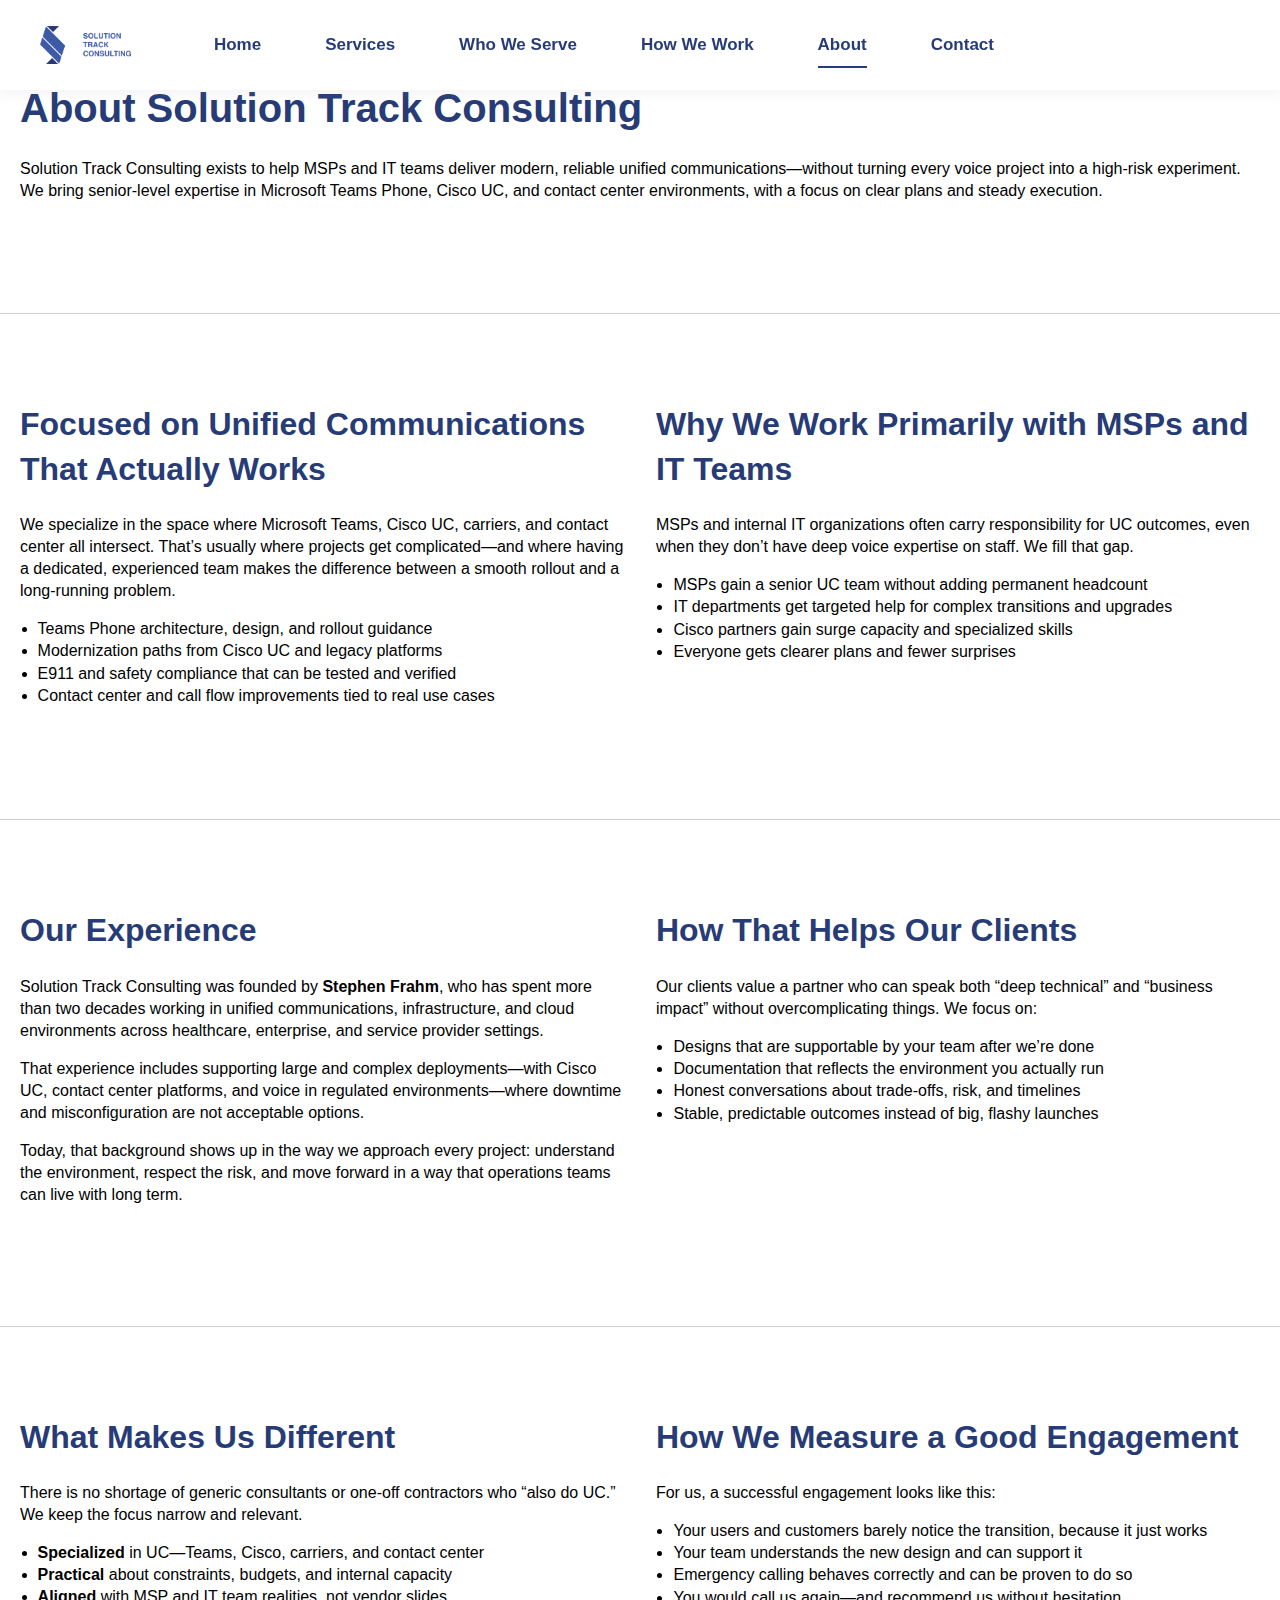
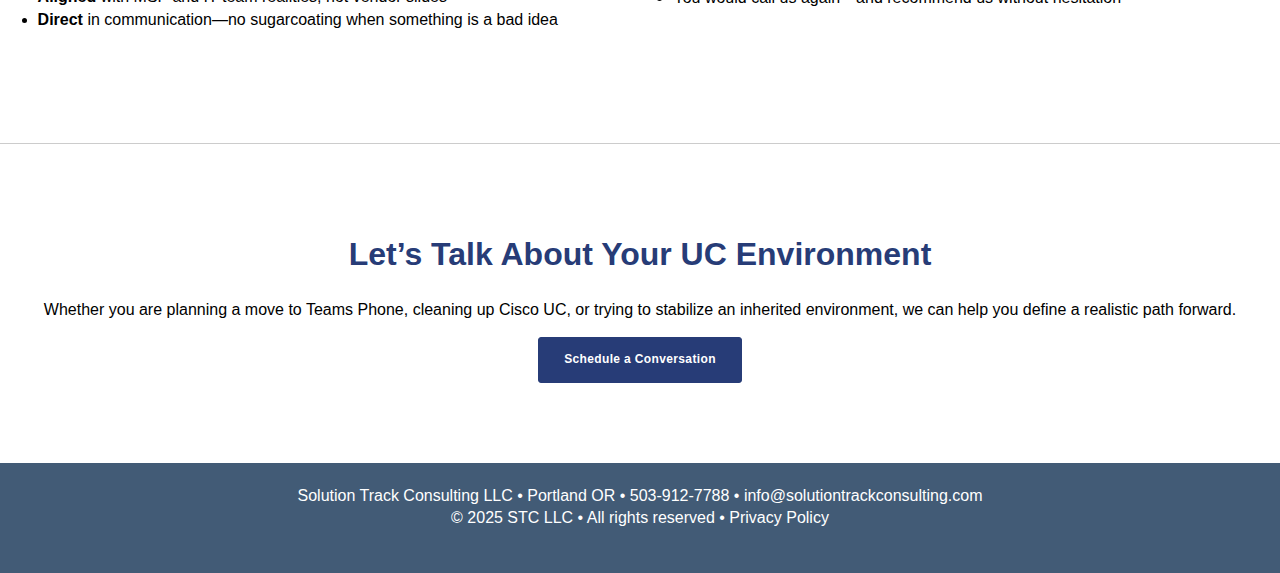
<file: about.html>
<!doctype html>
<html lang="en">
<head>
  <meta charset="utf-8">
  <title>About | Solution Track Consulting</title>
  <meta name="description" content="Solution Track Consulting helps MSPs and IT teams deliver reliable unified communications with Microsoft Teams Phone, Cisco UC, and contact center expertise.">
  <meta name="viewport" content="width=device-width, initial-scale=1">

  <meta property="og:title" content="About | Solution Track Consulting">
  <meta property="og:description" content="Senior UC expertise for MSPs and IT teams, focused on Teams Phone, Cisco UC, and modernization projects.">
  <meta name="twitter:title" content="About">
  <meta name="twitter:description" content="We help MSPs and IT teams modernize and stabilize unified communications environments.">

  <link rel="stylesheet" href="css/main.css">
</head>
<body>
  <div class="body-wrapper hs-site-page page">
    <header class="kl-header">
      <nav class="kl-navbar content-wrapper">
        <a href="index.html">
          <img src="img/STC-logo-blue2-1.png"
               alt="STC Logo"
               style="max-width: 100px; max-height: 38px"
               class="kl-navbar__logo">
        </a>
        <div class="kl-navbar__mobile">
          <button class="hamburger hamburger--squeeze kl-navbar__hamburger" type="button">
            <span class="hamburger-box"><span class="hamburger-inner"></span></span>
          </button>
        </div>
        <div class="kl-navbar__content">
          <ul class="kl-navbar__menu">
            <li class="kl-navbar__item"><a class="kl-navbar__button" href="index.html"><span>Home</span></a></li>
            <li class="kl-navbar__item"><a class="kl-navbar__button" href="services.html"><span>Services</span></a></li>
            <li class="kl-navbar__item"><a class="kl-navbar__button" href="who-we-serve.html"><span>Who We Serve</span></a></li>
            <li class="kl-navbar__item"><a class="kl-navbar__button" href="how-we-work.html"><span>How We Work</span></a></li>
            <li class="kl-navbar__item"><a class="kl-navbar__button kl-navbar__button--active" href="about.html"><span>About</span></a></li>
            <li class="kl-navbar__item"><a class="kl-navbar__button" href="contact.html"><span>Contact</span></a></li>
          </ul>
          <div class="kl-navbar__end"></div>
        </div>
      </nav>
    </header>

    <main class="body-container-wrapper">
      <div class="container-fluid body-container">
        <div class="row-fluid-wrapper">
          <div class="row-fluid">
            <div class="span12 widget-span widget-type-cell">

              <!-- Hero -->
              <div class="row-fluid-wrapper dnd-section dnd_area-row-0-padding">
                <div class="row-fluid">
                  <div class="span12 widget-span">
                    <section class="headline_area">
                      <div class="container-fluid p-0">
                        <div class="content_parent">
                          <h1 class="big_headline">About Solution Track Consulting</h1>
                          <p>
                            Solution Track Consulting exists to help MSPs and IT teams deliver modern, reliable
                            unified communications—without turning every voice project into a high-risk experiment.
                            We bring senior-level expertise in Microsoft Teams Phone, Cisco UC, and contact center
                            environments, with a focus on clear plans and steady execution.
                          </p>
                        </div>
                      </div>
                    </section>
                  </div>
                </div>
              </div>

              <hr>

              <!-- Who we are / what we do -->
              <div class="row-fluid-wrapper dnd-section dnd_area-row-2-padding">
                <div class="row-fluid">

                  <div class="span6 widget-span">
                    <div class="kl-rich-text">
                      <h2>Focused on Unified Communications That Actually Works</h2>
                      <p>
                        We specialize in the space where Microsoft Teams, Cisco UC, carriers, and contact center
                        all intersect. That’s usually where projects get complicated—and where having a dedicated,
                        experienced team makes the difference between a smooth rollout and a long-running problem.
                      </p>
                      <ul>
                        <li>Teams Phone architecture, design, and rollout guidance</li>
                        <li>Modernization paths from Cisco UC and legacy platforms</li>
                        <li>E911 and safety compliance that can be tested and verified</li>
                        <li>Contact center and call flow improvements tied to real use cases</li>
                      </ul>
                    </div>
                  </div>

                  <div class="span6 widget-span">
                    <div class="kl-rich-text">
                      <h2>Why We Work Primarily with MSPs and IT Teams</h2>
                      <p>
                        MSPs and internal IT organizations often carry responsibility for UC outcomes,
                        even when they don’t have deep voice expertise on staff. We fill that gap.
                      </p>
                      <ul>
                        <li>MSPs gain a senior UC team without adding permanent headcount</li>
                        <li>IT departments get targeted help for complex transitions and upgrades</li>
                        <li>Cisco partners gain surge capacity and specialized skills</li>
                        <li>Everyone gets clearer plans and fewer surprises</li>
                      </ul>
                    </div>
                  </div>

                </div>
              </div>

              <hr>

              <!-- Founder story, but in "we" voice -->
              <div class="row-fluid-wrapper dnd-section dnd_area-row-4-padding">
                <div class="row-fluid">

                  <div class="span6 widget-span">
                    <div class="kl-rich-text">
                      <h2>Our Experience</h2>
                      <p>
                        Solution Track Consulting was founded by <strong>Stephen Frahm</strong>, who has spent
                        more than two decades working in unified communications, infrastructure, and cloud
                        environments across healthcare, enterprise, and service provider settings.
                      </p>
                      <p>
                        That experience includes supporting large and complex deployments—with Cisco UC,
                        contact center platforms, and voice in regulated environments—where downtime
                        and misconfiguration are not acceptable options.
                      </p>
                      <p>
                        Today, that background shows up in the way we approach every project:
                        understand the environment, respect the risk, and move forward in a way
                        that operations teams can live with long term.
                      </p>
                    </div>
                  </div>

                  <div class="span6 widget-span">
                    <div class="kl-rich-text">
                      <h2>How That Helps Our Clients</h2>
                      <p>
                        Our clients value a partner who can speak both “deep technical” and “business impact”
                        without overcomplicating things. We focus on:
                      </p>
                      <ul>
                        <li>Designs that are supportable by your team after we’re done</li>
                        <li>Documentation that reflects the environment you actually run</li>
                        <li>Honest conversations about trade-offs, risk, and timelines</li>
                        <li>Stable, predictable outcomes instead of big, flashy launches</li>
                      </ul>
                    </div>
                  </div>

                </div>
              </div>

              <hr>

              <!-- How we're different -->
              <div class="row-fluid-wrapper dnd-section dnd_area-row-2-padding">
                <div class="row-fluid">

                  <div class="span6 widget-span">
                    <div class="kl-rich-text">
                      <h2>What Makes Us Different</h2>
                      <p>
                        There is no shortage of generic consultants or one-off contractors who “also do UC.”
                        We keep the focus narrow and relevant.
                      </p>
                      <ul>
                        <li><strong>Specialized</strong> in UC—Teams, Cisco, carriers, and contact center</li>
                        <li><strong>Practical</strong> about constraints, budgets, and internal capacity</li>
                        <li><strong>Aligned</strong> with MSP and IT team realities, not vendor slides</li>
                        <li><strong>Direct</strong> in communication—no sugarcoating when something is a bad idea</li>
                      </ul>
                    </div>
                  </div>

                  <div class="span6 widget-span">
                    <div class="kl-rich-text">
                      <h2>How We Measure a Good Engagement</h2>
                      <p>
                        For us, a successful engagement looks like this:
                      </p>
                      <ul>
                        <li>Your users and customers barely notice the transition, because it just works</li>
                        <li>Your team understands the new design and can support it</li>
                        <li>Emergency calling behaves correctly and can be proven to do so</li>
                        <li>You would call us again—and recommend us without hesitation</li>
                      </ul>
                    </div>
                  </div>

                </div>
              </div>

              <hr>

              <!-- Final CTA -->
              <div class="row-fluid-wrapper dnd-section dnd_area-row-4-padding">
                <div class="row-fluid">
                  <div class="span12 widget-span">
                    <div class="kl-rich-text" style="text-align:center;">
                      <h2>Let’s Talk About Your UC Environment</h2>
                      <p>
                        Whether you are planning a move to Teams Phone, cleaning up Cisco UC,
                        or trying to stabilize an inherited environment, we can help you define
                        a realistic path forward.
                      </p>
                      <div class="button_wrapper">
                        <a class="button primary"
                           href="https://outlook.office.com/book/SolutionTrackConsulting1@NETORGFT8412481.onmicrosoft.com/s/bZnD75cqX0WYLCDX9ZqSZA2?ismsaljsauthenabled">
                          Schedule a Conversation
                        </a>
                      </div>
                    </div>
                  </div>
                </div>
              </div>

            </div><!-- /.span12 -->
          </div><!-- /.row-fluid -->
        </div><!-- /.row-fluid-wrapper -->
      </div><!-- /.container-fluid -->
    </main>

    <footer class="kl-footer">
      <div class="kl-footer__wrapper content-wrapper">
        <div class="kl-footer__legal">
          <p style="text-align:center;">
            <span>
              Solution Track Consulting LLC • Portland OR • 503-912-7788 •
              <a href="mailto:info@solutiontrackconsulting.com">info@solutiontrackconsulting.com</a><br>
              © 2025 STC LLC • All rights reserved •
              <a href="privacy-policy.html">Privacy Policy</a><br>
            </span>
          </p>
        </div>
      </div>
    </footer>
  </div>

  <script src="js/main.js"></script>
</body>
</html>
</file>
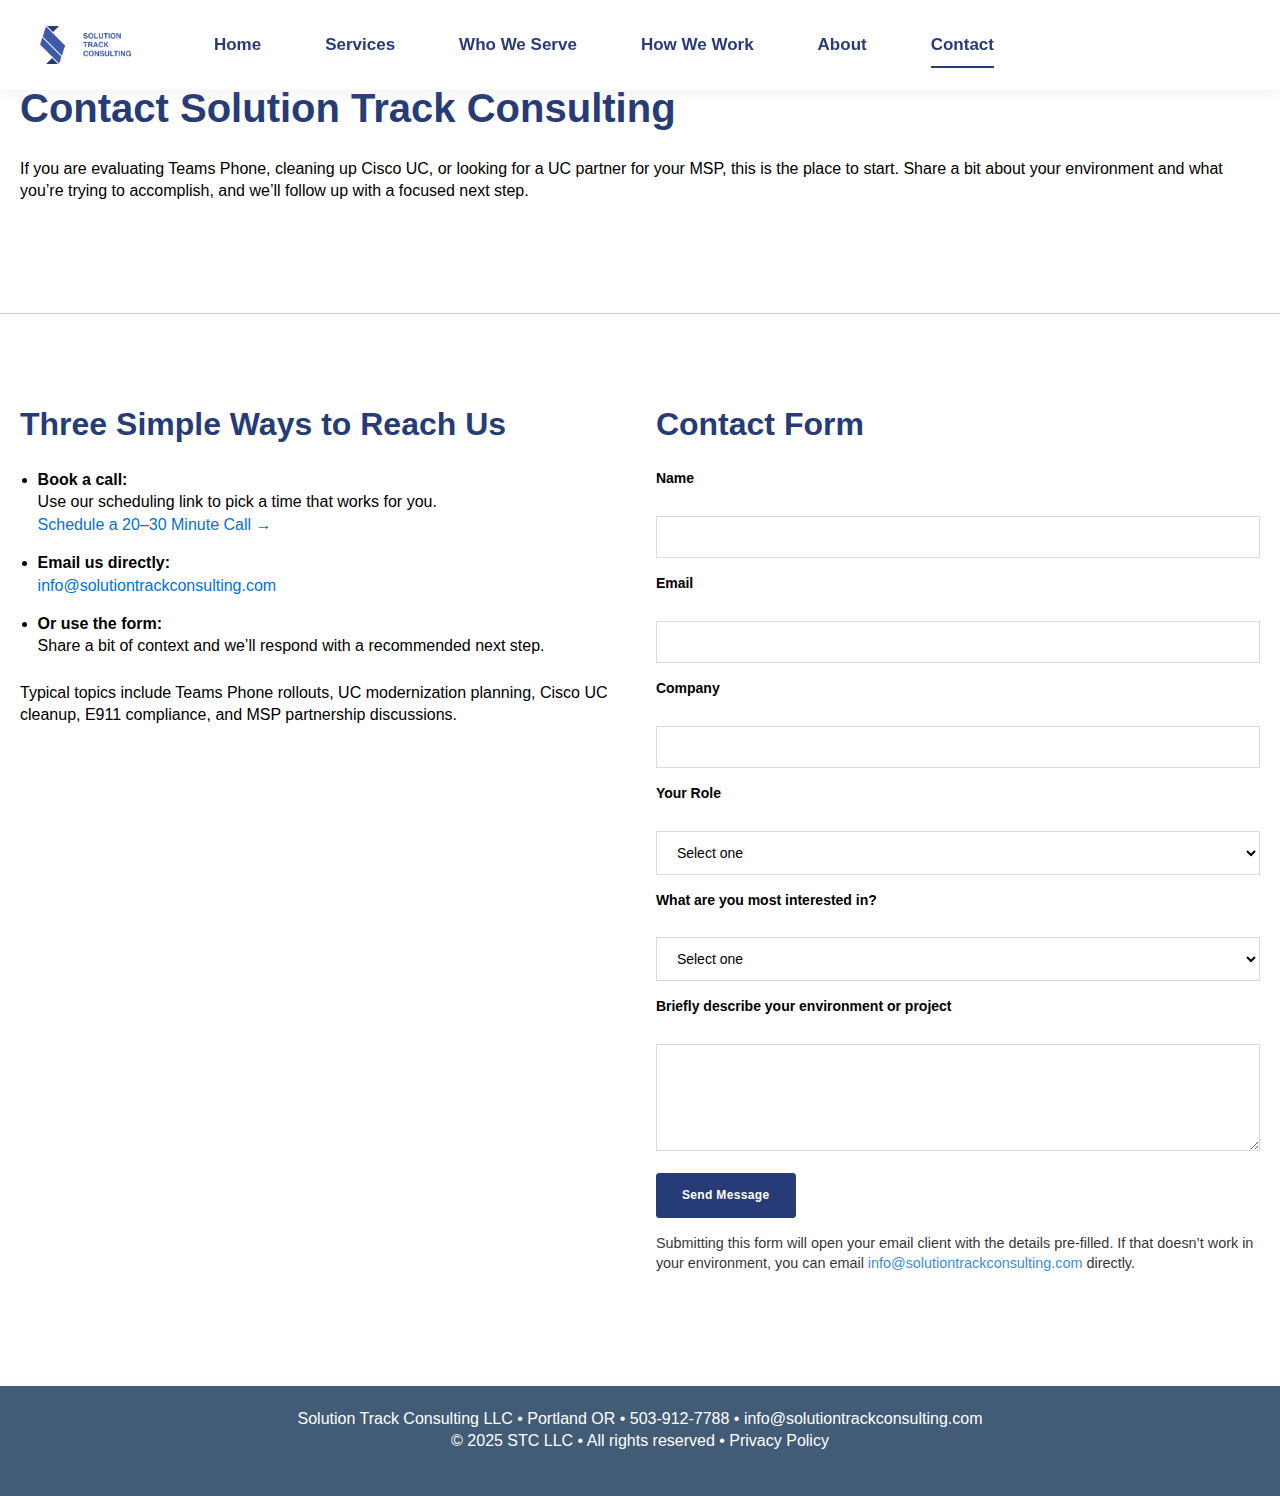
<file: contact.html>
<!doctype html>
<html lang="en">
<head>
  <meta charset="utf-8">
  <title>Contact | Solution Track Consulting</title>
  <meta name="description" content="Contact Solution Track Consulting to discuss Teams Phone, Cisco UC, UC modernization, or MSP partnership opportunities.">
  <meta name="viewport" content="width=device-width, initial-scale=1">

  <meta property="og:title" content="Contact | Solution Track Consulting">
  <meta property="og:description" content="Get in touch about Teams Phone projects, UC modernization, or MSP partnerships.">
  <meta name="twitter:title" content="Contact">
  <meta name="twitter:description" content="Contact Solution Track Consulting.">

  <link rel="stylesheet" href="css/main.css">
</head>
<body>
  <div class="body-wrapper hs-site-page page">
    <header class="kl-header">
      <nav class="kl-navbar content-wrapper">
        <a href="index.html">
          <img src="img/STC-logo-blue2-1.png"
               alt="STC Logo"
               style="max-width: 100px; max-height: 38px"
               class="kl-navbar__logo">
        </a>
        <div class="kl-navbar__mobile">
          <button class="hamburger hamburger--squeeze kl-navbar__hamburger" type="button">
            <span class="hamburger-box"><span class="hamburger-inner"></span></span>
          </button>
        </div>
        <div class="kl-navbar__content">
          <ul class="kl-navbar__menu">
            <li class="kl-navbar__item"><a class="kl-navbar__button" href="index.html"><span>Home</span></a></li>
            <li class="kl-navbar__item"><a class="kl-navbar__button" href="services.html"><span>Services</span></a></li>
            <li class="kl-navbar__item"><a class="kl-navbar__button" href="who-we-serve.html"><span>Who We Serve</span></a></li>
            <li class="kl-navbar__item"><a class="kl-navbar__button" href="how-we-work.html"><span>How We Work</span></a></li>
            <li class="kl-navbar__item"><a class="kl-navbar__button" href="about.html"><span>About</span></a></li>
            <li class="kl-navbar__item"><a class="kl-navbar__button kl-navbar__button--active" href="contact.html"><span>Contact</span></a></li>
          </ul>
          <div class="kl-navbar__end"></div>
        </div>
      </nav>
    </header>

    <main class="body-container-wrapper">
      <div class="container-fluid body-container">
        <div class="row-fluid-wrapper">
          <div class="row-fluid">
            <div class="span12 widget-span widget-type-cell">

              <!-- Hero -->
              <div class="row-fluid-wrapper dnd-section dnd_area-row-0-padding">
                <div class="row-fluid">
                  <div class="span12 widget-span">
                    <section class="headline_area">
                      <div class="container-fluid p-0">
                        <div class="content_parent">
                          <h1 class="big_headline">Contact Solution Track Consulting</h1>
                          <p>
                            If you are evaluating Teams Phone, cleaning up Cisco UC, or looking for a UC partner
                            for your MSP, this is the place to start. Share a bit about your environment and
                            what you’re trying to accomplish, and we’ll follow up with a focused next step.
                          </p>
                        </div>
                      </div>
                    </section>
                  </div>
                </div>
              </div>

              <hr>

              <!-- Contact options -->
              <div class="row-fluid-wrapper dnd-section dnd_area-row-2-padding">
                <div class="row-fluid">

                  <div class="span6 widget-span">
                    <div class="kl-rich-text">
                      <h2>Three Simple Ways to Reach Us</h2>
                      <ul>
                        <li>
                          <strong>Book a call:</strong><br>
                          Use our scheduling link to pick a time that works for you.
                          <br>
                          <a href="https://outlook.office.com/book/SolutionTrackConsulting1@NETORGFT8412481.onmicrosoft.com/s/bZnD75cqX0WYLCDX9ZqSZA2?ismsaljsauthenabled">
                            Schedule a 20–30 Minute Call →
                          </a>
                        </li>
                        <li style="margin-top: 1rem;">
                          <strong>Email us directly:</strong><br>
                          <a href="mailto:info@solutiontrackconsulting.com">info@solutiontrackconsulting.com</a>
                        </li>
                        <li style="margin-top: 1rem;">
                          <strong>Or use the form:</strong><br>
                          Share a bit of context and we’ll respond with a recommended next step.
                        </li>
                      </ul>
                      <p>
                        Typical topics include Teams Phone rollouts, UC modernization planning,
                        Cisco UC cleanup, E911 compliance, and MSP partnership discussions.
                      </p>
                    </div>
                  </div>

                  <!-- Simple contact form -->
                  <div class="span6 widget-span">
                    <div class="kl-rich-text">
                      <h2>Contact Form</h2>
                      <form
                        action="mailto:info@solutiontrackconsulting.com"
                        method="post"
                        enctype="text/plain"
                      >
                        <p>
                          <label for="name"><strong>Name</strong></label><br>
                          <input id="name" name="Name" type="text" required style="width:100%;max-width:100%;">
                        </p>

                        <p>
                          <label for="email"><strong>Email</strong></label><br>
                          <input id="email" name="Email" type="email" required style="width:100%;max-width:100%;">
                        </p>

                        <p>
                          <label for="company"><strong>Company</strong></label><br>
                          <input id="company" name="Company" type="text" style="width:100%;max-width:100%;">
                        </p>

                        <p>
                          <label for="role"><strong>Your Role</strong></label><br>
                          <select id="role" name="Role" style="width:100%;max-width:100%;">
                            <option value="">Select one</option>
                            <option value="MSP">MSP / Service Provider</option>
                            <option value="Internal IT">Internal IT / IT Leadership</option>
                            <option value="Cisco Partner">Cisco Partner / VAR</option>
                            <option value="Other">Other</option>
                          </select>
                        </p>

                        <p>
                          <label for="interest"><strong>What are you most interested in?</strong></label><br>
                          <select id="interest" name="Primary Interest" style="width:100%;max-width:100%;">
                            <option value="">Select one</option>
                            <option value="Teams Phone">Teams Phone project</option>
                            <option value="UC Modernization">UC modernization / Cisco to Teams</option>
                            <option value="MSP Partnership">MSP partnership</option>
                            <option value="Cisco UC Support">Cisco UC support / cleanup</option>
                            <option value="E911">E911 and safety compliance</option>
                            <option value="Not Sure">Not sure yet</option>
                          </select>
                        </p>

                        <p>
                          <label for="details"><strong>Briefly describe your environment or project</strong></label><br>
                          <textarea id="details" name="Details" rows="5" style="width:100%;max-width:100%;"></textarea>
                        </p>

                        <p>
                          <button type="submit" class="button primary">Send Message</button>
                        </p>

                        <p style="font-size:0.9rem;opacity:0.8;">
                          Submitting this form will open your email client with the details pre-filled.
                          If that doesn’t work in your environment, you can email
                          <a href="mailto:info@solutiontrackconsulting.com">info@solutiontrackconsulting.com</a> directly.
                        </p>
                      </form>
                    </div>
                  </div>

                </div>
              </div>

            </div><!-- /.span12 -->
          </div><!-- /.row-fluid -->
        </div><!-- /.row-fluid-wrapper -->
      </div><!-- /.container-fluid -->
    </main>

    <footer class="kl-footer">
      <div class="kl-footer__wrapper content-wrapper">
        <div class="kl-footer__legal">
          <p style="text-align:center;">
            <span>
              Solution Track Consulting LLC • Portland OR • 503-912-7788 •
              <a href="mailto:info@solutiontrackconsulting.com">info@solutiontrackconsulting.com</a><br>
              © 2025 STC LLC • All rights reserved •
              <a href="privacy-policy.html">Privacy Policy</a><br>
            </span>
          </p>
        </div>
      </div>
    </footer>
  </div>

  <script src="js/main.js"></script>
</body>
</html>
</file>
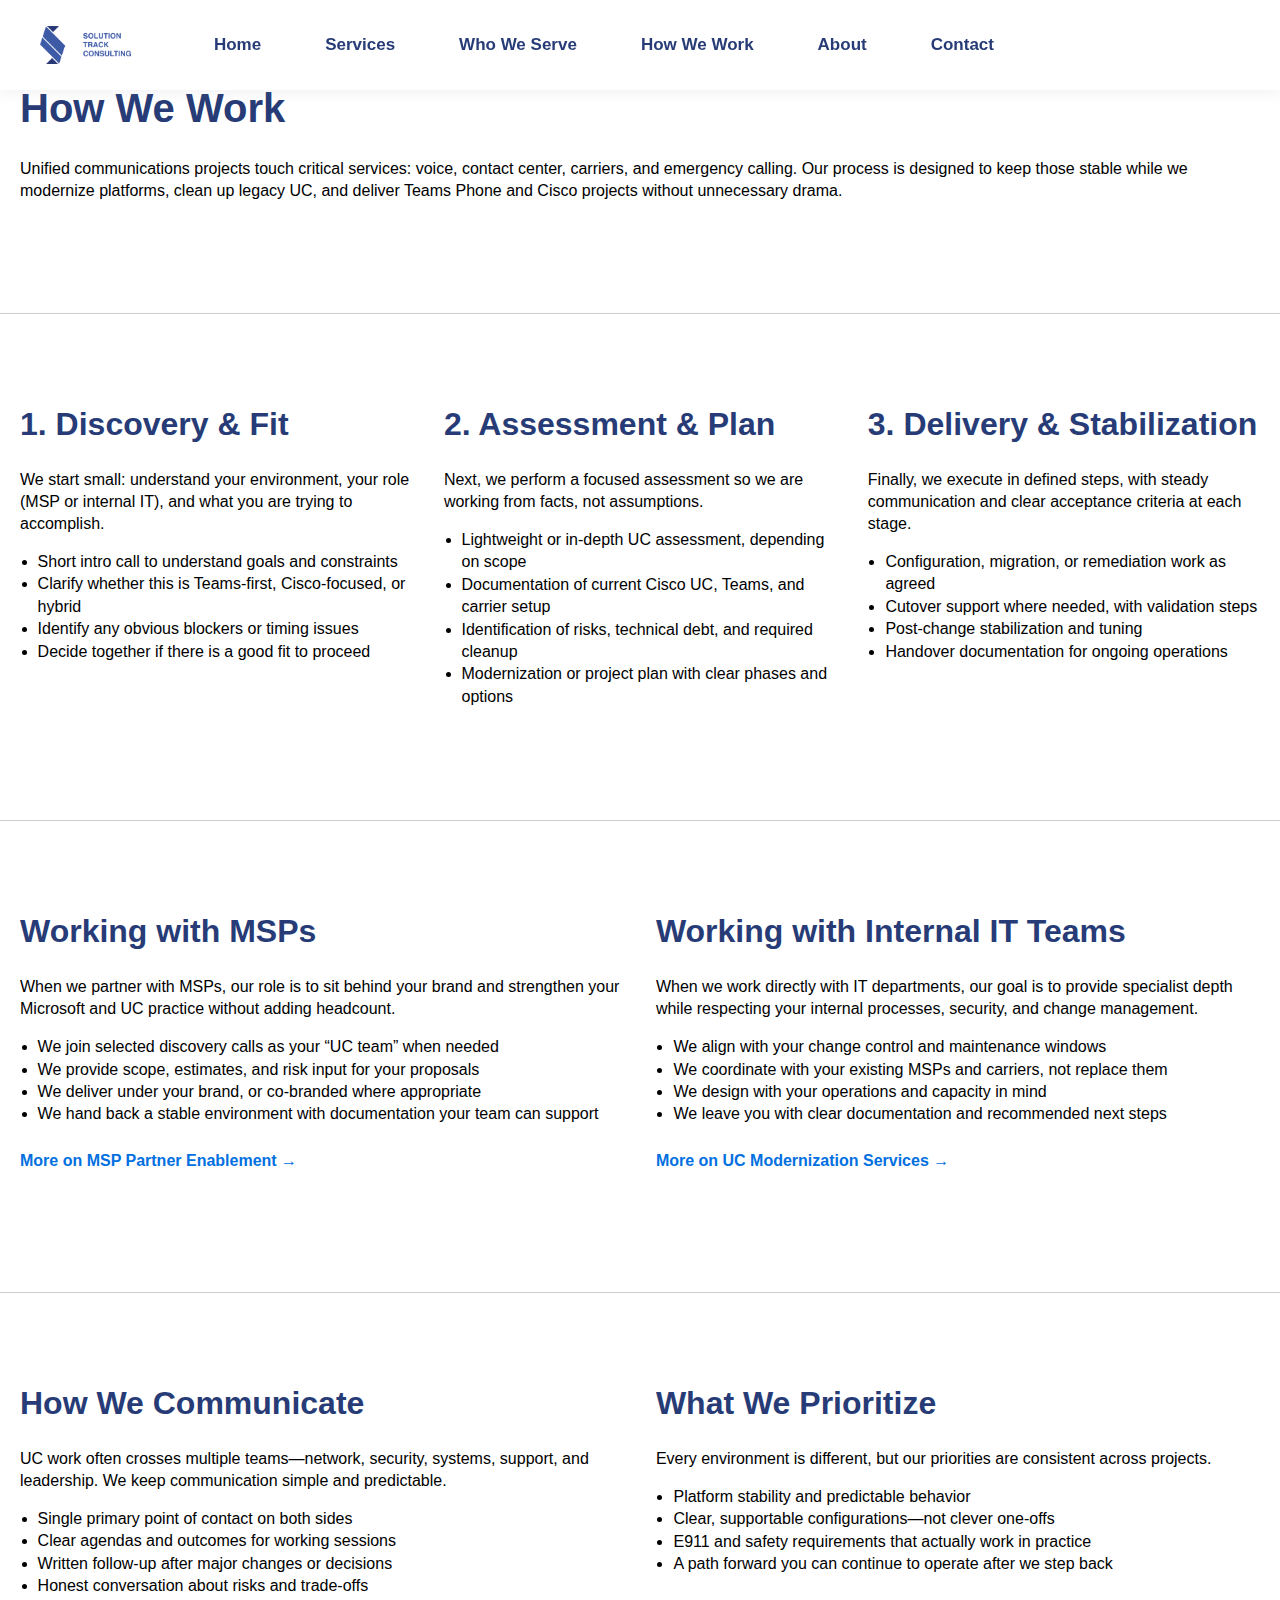
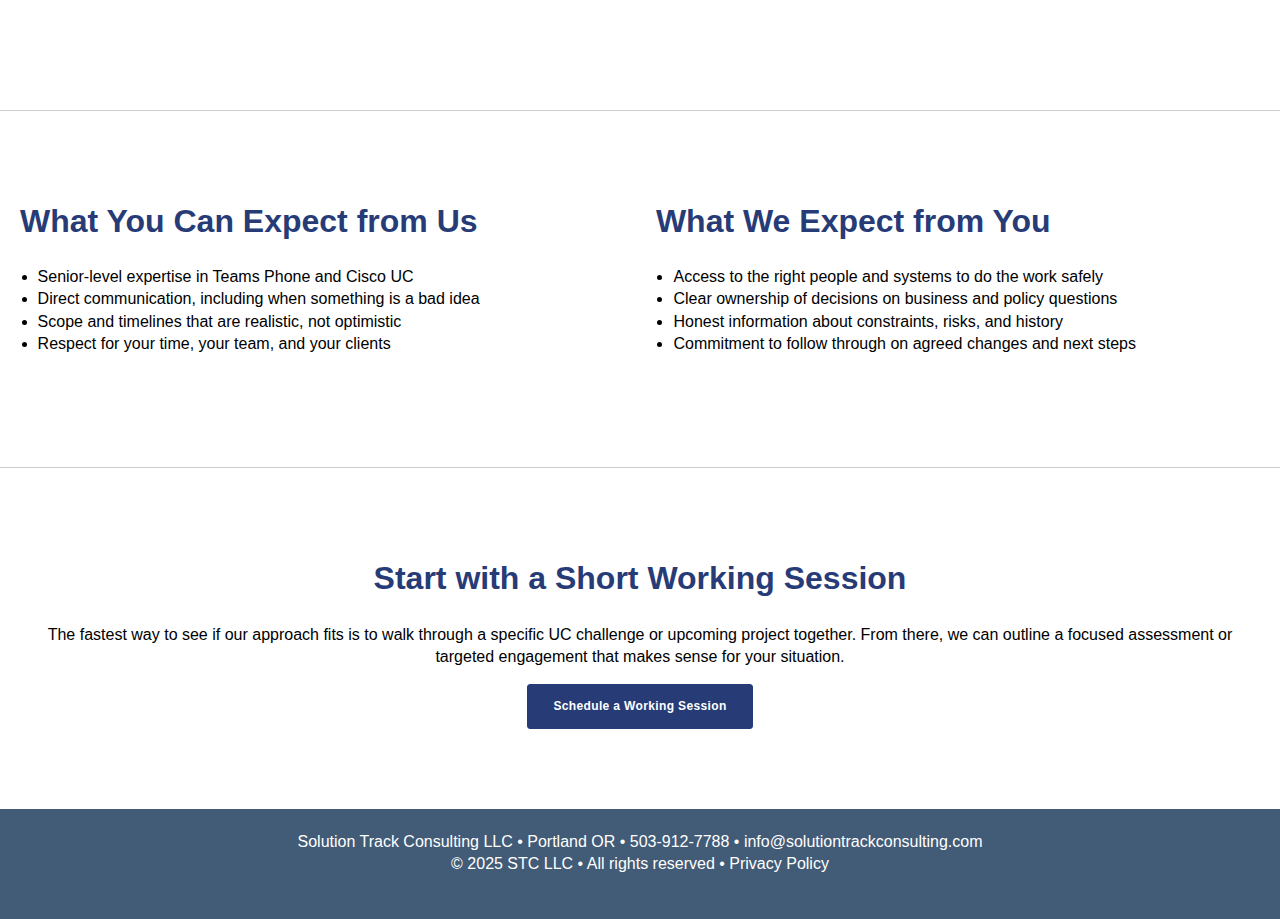
<file: how-we-work.html>
<!doctype html>
<html lang="en">
<head>
  <meta charset="utf-8">
  <title>How We Work | UC Modernization & MSP Partner Engagement | Solution Track Consulting</title>
  <meta name="description" content="How Solution Track Consulting engages with MSPs and IT teams on Teams Phone, Cisco UC, and UC modernization projects. Clear steps, defined outcomes, and low-drama delivery.">
  <meta name="viewport" content="width=device-width, initial-scale=1">

  <meta property="og:title" content="How We Work | Solution Track Consulting">
  <meta property="og:description" content="Our process for delivering Teams Phone, Cisco UC, and UC modernization projects with MSPs and IT teams.">
  <meta name="twitter:title" content="How We Work">
  <meta name="twitter:description" content="Clear, predictable process for UC modernization and MSP partner work.">

  <link rel="stylesheet" href="css/main.css">
</head>
<body>
  <div class="body-wrapper hs-site-page page">
    <header class="kl-header">
      <nav class="kl-navbar content-wrapper">
        <a href="index.html">
          <img src="img/STC-logo-blue2-1.png"
               alt="STC Logo"
               style="max-width: 100px; max-height: 38px"
               class="kl-navbar__logo">
        </a>
        <div class="kl-navbar__mobile">
          <button class="hamburger hamburger--squeeze kl-navbar__hamburger" type="button">
            <span class="hamburger-box"><span class="hamburger-inner"></span></span>
          </button>
        </div>
        <div class="kl-navbar__content">
          <ul class="kl-navbar__menu">
            <li class="kl-navbar__item"><a class="kl-navbar__button" href="index.html"><span>Home</span></a></li>
            <li class="kl-navbar__item"><a class="kl-navbar__button" href="services.html"><span>Services</span></a></li>
            <li class="kl-navbar__item"><a class="kl-navbar__button" href="who-we-serve.html"><span>Who We Serve</span></a></li>
            <li class="kl-navbar__item"><a class="kl-navbar__button" href="how-we-work.html"><span>How We Work</span></a></li>
            <li class="kl-navbar__item"><a class="kl-navbar__button" href="about.html"><span>About</span></a></li>
            <li class="kl-navbar__item"><a class="kl-navbar__button" href="contact.html"><span>Contact</span></a></li>
          </ul>
          <div class="kl-navbar__end"></div>
        </div>
      </nav>
    </header>

    <main class="body-container-wrapper">
      <div class="container-fluid body-container">
        <div class="row-fluid-wrapper">
          <div class="row-fluid">
            <div class="span12 widget-span widget-type-cell">

              <!-- Hero -->
              <div class="row-fluid-wrapper dnd-section dnd_area-row-0-padding">
                <div class="row-fluid">
                  <div class="span12 widget-span">
                    <section class="headline_area">
                      <div class="container-fluid p-0">
                        <div class="content_parent">
                          <h1 class="big_headline">How We Work</h1>
                          <p>
                            Unified communications projects touch critical services: voice, contact center,
                            carriers, and emergency calling. Our process is designed to keep those stable
                            while we modernize platforms, clean up legacy UC, and deliver Teams Phone and Cisco
                            projects without unnecessary drama.
                          </p>
                        </div>
                      </div>
                    </section>
                  </div>
                </div>
              </div>

              <hr>

              <!-- High-level phases -->
              <div class="row-fluid-wrapper dnd-section dnd_area-row-2-padding">
                <div class="row-fluid">
                  <div class="span4 widget-span">
                    <div class="kl-rich-text">
                      <h2>1. Discovery &amp; Fit</h2>
                      <p>
                        We start small: understand your environment, your role (MSP or internal IT),
                        and what you are trying to accomplish.
                      </p>
                      <ul>
                        <li>Short intro call to understand goals and constraints</li>
                        <li>Clarify whether this is Teams-first, Cisco-focused, or hybrid</li>
                        <li>Identify any obvious blockers or timing issues</li>
                        <li>Decide together if there is a good fit to proceed</li>
                      </ul>
                    </div>
                  </div>

                  <div class="span4 widget-span">
                    <div class="kl-rich-text">
                      <h2>2. Assessment &amp; Plan</h2>
                      <p>
                        Next, we perform a focused assessment so we are working from facts, not assumptions.
                      </p>
                      <ul>
                        <li>Lightweight or in-depth UC assessment, depending on scope</li>
                        <li>Documentation of current Cisco UC, Teams, and carrier setup</li>
                        <li>Identification of risks, technical debt, and required cleanup</li>
                        <li>Modernization or project plan with clear phases and options</li>
                      </ul>
                    </div>
                  </div>

                  <div class="span4 widget-span">
                    <div class="kl-rich-text">
                      <h2>3. Delivery &amp; Stabilization</h2>
                      <p>
                        Finally, we execute in defined steps, with steady communication and clear
                        acceptance criteria at each stage.
                      </p>
                      <ul>
                        <li>Configuration, migration, or remediation work as agreed</li>
                        <li>Cutover support where needed, with validation steps</li>
                        <li>Post-change stabilization and tuning</li>
                        <li>Handover documentation for ongoing operations</li>
                      </ul>
                    </div>
                  </div>
                </div>
              </div>

              <hr>

              <!-- MSP vs Direct IT engagement -->
              <div class="row-fluid-wrapper dnd-section dnd_area-row-4-padding">
                <div class="row-fluid">

                  <div class="span6 widget-span">
                    <div class="kl-rich-text">
                      <h2>Working with MSPs</h2>
                      <p>
                        When we partner with MSPs, our role is to sit behind your brand and strengthen your
                        Microsoft and UC practice without adding headcount.
                      </p>
                      <ul>
                        <li>We join selected discovery calls as your “UC team” when needed</li>
                        <li>We provide scope, estimates, and risk input for your proposals</li>
                        <li>We deliver under your brand, or co-branded where appropriate</li>
                        <li>We hand back a stable environment with documentation your team can support</li>
                      </ul>
                      <p>
                        <a href="services-msp-partners.html"><strong>More on MSP Partner Enablement →</strong></a>
                      </p>
                    </div>
                  </div>

                  <div class="span6 widget-span">
                    <div class="kl-rich-text">
                      <h2>Working with Internal IT Teams</h2>
                      <p>
                        When we work directly with IT departments, our goal is to provide specialist depth
                        while respecting your internal processes, security, and change management.
                      </p>
                      <ul>
                        <li>We align with your change control and maintenance windows</li>
                        <li>We coordinate with your existing MSPs and carriers, not replace them</li>
                        <li>We design with your operations and capacity in mind</li>
                        <li>We leave you with clear documentation and recommended next steps</li>
                      </ul>
                      <p>
                        <a href="services-uc-modernization.html"><strong>More on UC Modernization Services →</strong></a>
                      </p>
                    </div>
                  </div>

                </div>
              </div>

              <hr>

              <!-- Communication & working style -->
              <div class="row-fluid-wrapper dnd-section dnd_area-row-2-padding">
                <div class="row-fluid">

                  <div class="span6 widget-span">
                    <div class="kl-rich-text">
                      <h2>How We Communicate</h2>
                      <p>
                        UC work often crosses multiple teams—network, security, systems, support, and leadership.
                        We keep communication simple and predictable.
                      </p>
                      <ul>
                        <li>Single primary point of contact on both sides</li>
                        <li>Clear agendas and outcomes for working sessions</li>
                        <li>Written follow-up after major changes or decisions</li>
                        <li>Honest conversation about risks and trade-offs</li>
                      </ul>
                    </div>
                  </div>

                  <div class="span6 widget-span">
                    <div class="kl-rich-text">
                      <h2>What We Prioritize</h2>
                      <p>
                        Every environment is different, but our priorities are consistent across projects.
                      </p>
                      <ul>
                        <li>Platform stability and predictable behavior</li>
                        <li>Clear, supportable configurations—not clever one-offs</li>
                        <li>E911 and safety requirements that actually work in practice</li>
                        <li>A path forward you can continue to operate after we step back</li>
                      </ul>
                    </div>
                  </div>

                </div>
              </div>

              <hr>

              <!-- Expectations & boundaries -->
              <div class="row-fluid-wrapper dnd-section dnd_area-row-4-padding">
                <div class="row-fluid">

                  <div class="span6 widget-span">
                    <div class="kl-rich-text">
                      <h2>What You Can Expect from Us</h2>
                      <ul>
                        <li>Senior-level expertise in Teams Phone and Cisco UC</li>
                        <li>Direct communication, including when something is a bad idea</li>
                        <li>Scope and timelines that are realistic, not optimistic</li>
                        <li>Respect for your time, your team, and your clients</li>
                      </ul>
                    </div>
                  </div>

                  <div class="span6 widget-span">
                    <div class="kl-rich-text">
                      <h2>What We Expect from You</h2>
                      <ul>
                        <li>Access to the right people and systems to do the work safely</li>
                        <li>Clear ownership of decisions on business and policy questions</li>
                        <li>Honest information about constraints, risks, and history</li>
                        <li>Commitment to follow through on agreed changes and next steps</li>
                      </ul>
                    </div>
                  </div>

                </div>
              </div>

              <hr>

              <!-- Final CTA -->
              <div class="row-fluid-wrapper dnd-section dnd_area-row-4-padding">
                <div class="row-fluid">
                  <div class="span12 widget-span">
                    <div class="kl-rich-text" style="text-align:center;">
                      <h2>Start with a Short Working Session</h2>
                      <p>
                        The fastest way to see if our approach fits is to walk through a specific UC challenge
                        or upcoming project together. From there, we can outline a focused assessment
                        or targeted engagement that makes sense for your situation.
                      </p>
                      <div class="button_wrapper">
                        <a class="button primary"
                           href="https://outlook.office.com/book/SolutionTrackConsulting1@NETORGFT8412481.onmicrosoft.com/s/bZnD75cqX0WYLCDX9ZqSZA2?ismsaljsauthenabled">
                          Schedule a Working Session
                        </a>
                      </div>
                    </div>
                  </div>
                </div>
              </div>

            </div><!-- /.span12 -->
          </div><!-- /.row-fluid -->
        </div><!-- /.row-fluid-wrapper -->
      </div><!-- /.container-fluid -->
    </main>

    <footer class="kl-footer">
      <div class="kl-footer__wrapper content-wrapper">
        <div class="kl-footer__legal">
          <p style="text-align:center;">
            <span>
              Solution Track Consulting LLC • Portland OR • 503-912-7788 •
              <a href="mailto:info@solutiontrackconsulting.com">info@solutiontrackconsulting.com</a><br>
              © 2025 STC LLC • All rights reserved •
              <a href="privacy-policy.html">Privacy Policy</a><br>
            </span>
          </p>
        </div>
      </div>
    </footer>
  </div>

  <script src="js/main.js"></script>
</body>
</html>
</file>
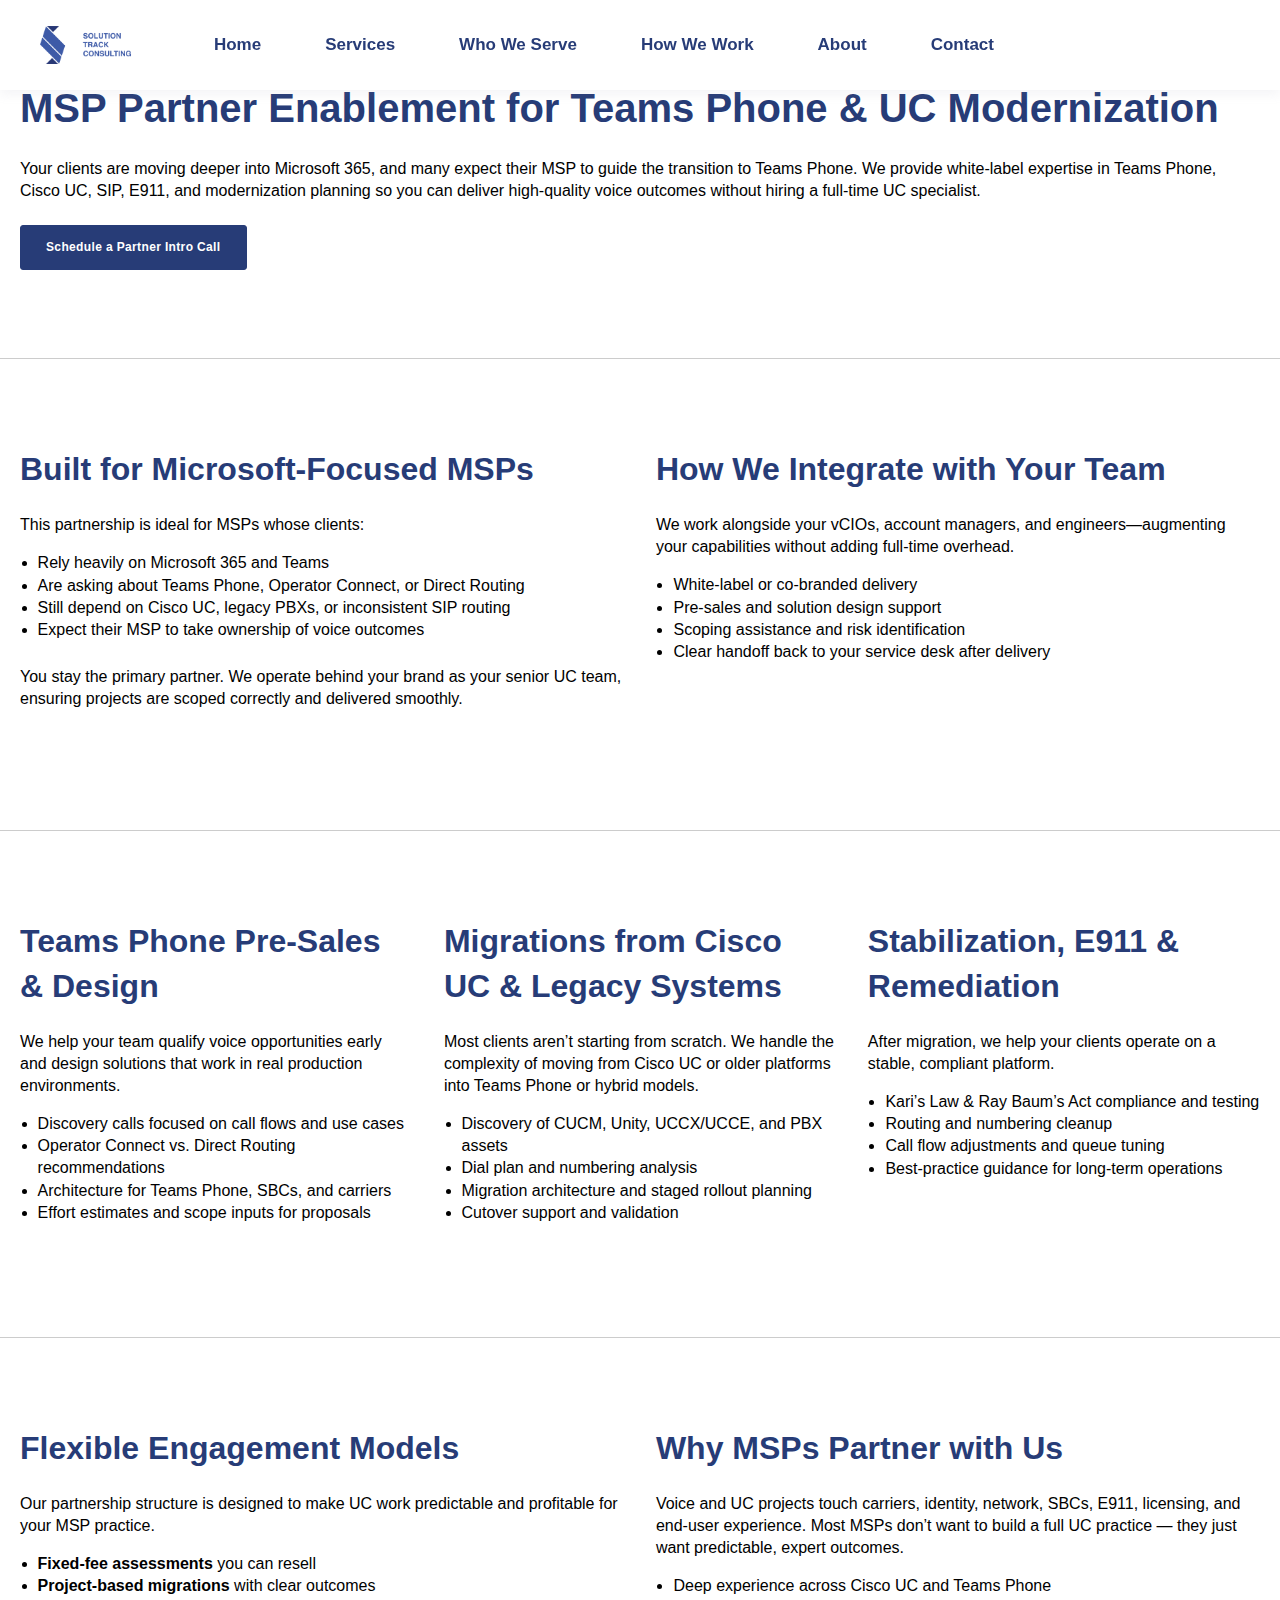
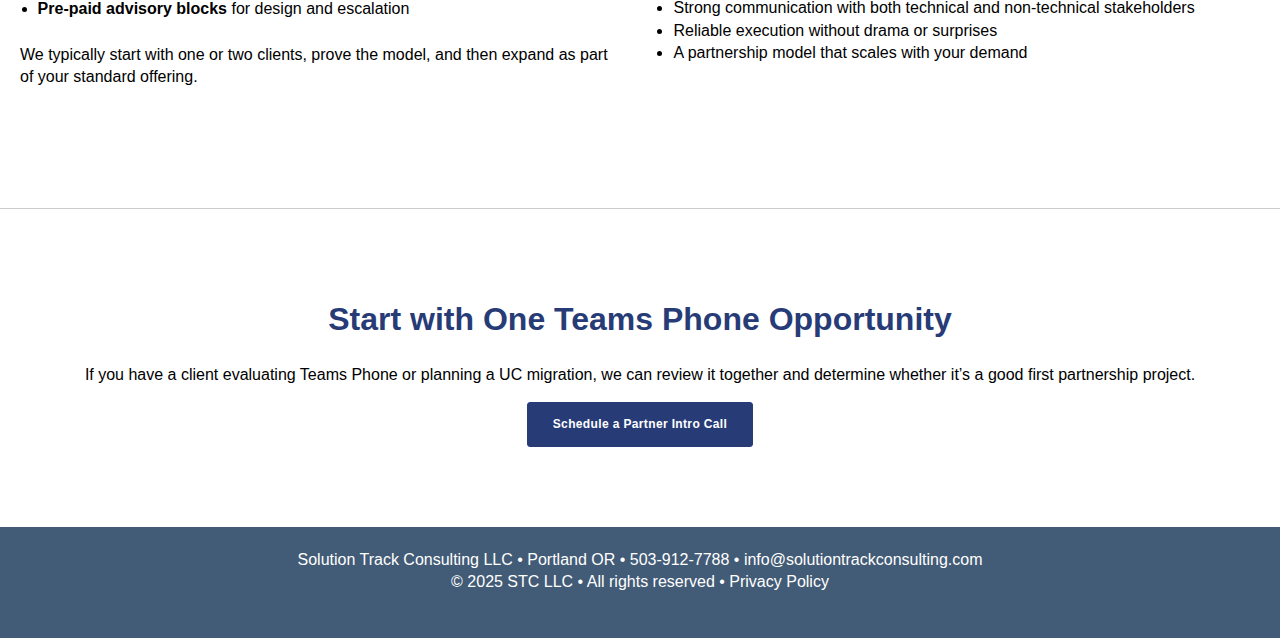
<file: services-msp-partners.html>
<!doctype html>
<html lang="en">
<head>
  <meta charset="utf-8">
  <title>MSP Partner Enablement | Teams Phone & UC Modernization | Solution Track Consulting</title>
  <meta name="description" content="White-label Teams Phone and UC modernization expertise for MSPs. Design, migrate, and stabilize Microsoft Teams Phone while managing the complexities of Cisco UC and legacy environments.">
  <meta name="viewport" content="width=device-width, initial-scale=1">

  <meta property="og:description" content="White-label Teams Phone and UC modernization expertise for MSPs and IT service providers.">
  <meta property="og:title" content="MSP Partner Enablement | Teams Phone & UC Modernization">
  <meta name="twitter:description" content="White-label Teams Phone and UC modernization expertise for MSPs and IT service providers.">
  <meta name="twitter:title" content="MSP Partner Enablement | Teams Phone & UC Modernization">

  <link rel="stylesheet" href="css/main.css">
</head>
<body>
  <div class="body-wrapper hs-site-page page">
    <header class="kl-header">
      <nav class="kl-navbar content-wrapper">
        <a href="index.html">
          <img src="img/STC-logo-blue2-1.png"
               alt="STC Logo"
               style="max-width: 100px; max-height: 38px"
               class="kl-navbar__logo">
        </a>
        <div class="kl-navbar__mobile">
          <button class="hamburger hamburger--squeeze kl-navbar__hamburger" type="button">
            <span class="hamburger-box"><span class="hamburger-inner"></span></span>
          </button>
        </div>
        <div class="kl-navbar__content">
          <ul class="kl-navbar__menu">
            <li class="kl-navbar__item"><a class="kl-navbar__button" href="index.html"><span>Home</span></a></li>
            <li class="kl-navbar__item"><a class="kl-navbar__button" href="services.html"><span>Services</span></a></li>
            <li class="kl-navbar__item"><a class="kl-navbar__button" href="who-we-serve.html"><span>Who We Serve</span></a></li>
            <li class="kl-navbar__item"><a class="kl-navbar__button" href="how-we-work.html"><span>How We Work</span></a></li>
            <li class="kl-navbar__item"><a class="kl-navbar__button" href="about.html"><span>About</span></a></li>
            <li class="kl-navbar__item"><a class="kl-navbar__button" href="contact.html"><span>Contact</span></a></li>
          </ul>
          <div class="kl-navbar__end"></div>
        </div>
      </nav>
    </header>

    <main class="body-container-wrapper">
      <div class="container-fluid body-container">
        <div class="row-fluid-wrapper">
          <div class="row-fluid">
            <div class="span12 widget-span widget-type-cell">

              <!-- Hero -->
              <div class="row-fluid-wrapper dnd-section dnd_area-row-0-padding">
                <div class="row-fluid">
                  <div class="span12 widget-span widget-type-cell">
                    <section class="headline_area">
                      <div class="container-fluid p-0">
                        <div class="content_parent">
                          <h1 class="big_headline">MSP Partner Enablement for Teams Phone &amp; UC Modernization</h1>
                          <p>
                            Your clients are moving deeper into Microsoft 365, and many expect their MSP to guide
                            the transition to Teams Phone. We provide white-label expertise in Teams Phone,
                            Cisco UC, SIP, E911, and modernization planning so you can deliver high-quality voice
                            outcomes without hiring a full-time UC specialist.
                          </p>
                          <div class="button_wrapper">
                            <a class="button primary"
                               href="https://outlook.office.com/book/SolutionTrackConsulting1@NETORGFT8412481.onmicrosoft.com/s/bZnD75cqX0WYLCDX9ZqSZA2?ismsaljsauthenabled">
                              Schedule a Partner Intro Call
                            </a>
                          </div>
                        </div>
                      </div>
                    </section>
                  </div>
                </div>
              </div>

              <hr>

              <!-- Who this is for -->
              <div class="row-fluid-wrapper dnd-section dnd_area-row-2-padding">
                <div class="row-fluid">

                  <div class="span6 widget-span widget-type-cell">
                    <div class="kl-rich-text">
                      <h2>Built for Microsoft-Focused MSPs</h2>
                      <p>This partnership is ideal for MSPs whose clients:</p>
                      <ul>
                        <li>Rely heavily on Microsoft 365 and Teams</li>
                        <li>Are asking about Teams Phone, Operator Connect, or Direct Routing</li>
                        <li>Still depend on Cisco UC, legacy PBXs, or inconsistent SIP routing</li>
                        <li>Expect their MSP to take ownership of voice outcomes</li>
                      </ul>
                      <p>
                        You stay the primary partner. We operate behind your brand as your senior UC team,
                        ensuring projects are scoped correctly and delivered smoothly.
                      </p>
                    </div>
                  </div>

                  <div class="span6 widget-span widget-type-cell">
                    <div class="kl-rich-text">
                      <h2>How We Integrate with Your Team</h2>
                      <p>
                        We work alongside your vCIOs, account managers, and engineers—augmenting your capabilities
                        without adding full-time overhead.
                      </p>
                      <ul>
                        <li>White-label or co-branded delivery</li>
                        <li>Pre-sales and solution design support</li>
                        <li>Scoping assistance and risk identification</li>
                        <li>Clear handoff back to your service desk after delivery</li>
                      </ul>
                    </div>
                  </div>

                </div>
              </div>

              <hr>

              <!-- Core partner services -->
              <div class="row-fluid-wrapper dnd-section dnd_area-row-4-padding">
                <div class="row-fluid">

                  <!-- Pre-sales -->
                  <div class="span4 widget-span widget-type-cell">
                    <div class="kl-rich-text">
                      <h2>Teams Phone Pre-Sales &amp; Design</h2>
                      <p>
                        We help your team qualify voice opportunities early and design solutions that work
                        in real production environments.
                      </p>
                      <ul>
                        <li>Discovery calls focused on call flows and use cases</li>
                        <li>Operator Connect vs. Direct Routing recommendations</li>
                        <li>Architecture for Teams Phone, SBCs, and carriers</li>
                        <li>Effort estimates and scope inputs for proposals</li>
                      </ul>
                    </div>
                  </div>

                  <!-- Migration / modernization -->
                  <div class="span4 widget-span widget-type-cell">
                    <div class="kl-rich-text">
                      <h2>Migrations from Cisco UC &amp; Legacy Systems</h2>
                      <p>
                        Most clients aren’t starting from scratch. We handle the complexity of moving from Cisco UC
                        or older platforms into Teams Phone or hybrid models.
                      </p>
                      <ul>
                        <li>Discovery of CUCM, Unity, UCCX/UCCE, and PBX assets</li>
                        <li>Dial plan and numbering analysis</li>
                        <li>Migration architecture and staged rollout planning</li>
                        <li>Cutover support and validation</li>
                      </ul>
                    </div>
                  </div>

                  <!-- Cleanup / stabilization -->
                  <div class="span4 widget-span widget-type-cell">
                    <div class="kl-rich-text">
                      <h2>Stabilization, E911 &amp; Remediation</h2>
                      <p>
                        After migration, we help your clients operate on a stable, compliant platform.
                      </p>
                      <ul>
                        <li>Kari’s Law &amp; Ray Baum’s Act compliance and testing</li>
                        <li>Routing and numbering cleanup</li>
                        <li>Call flow adjustments and queue tuning</li>
                        <li>Best-practice guidance for long-term operations</li>
                      </ul>
                    </div>
                  </div>

                </div>
              </div>

              <hr>

              <!-- Engagement model -->
              <div class="row-fluid-wrapper dnd-section dnd_area-row-2-padding">
                <div class="row-fluid">

                  <div class="span6 widget-span widget-type-cell">
                    <div class="kl-rich-text">
                      <h2>Flexible Engagement Models</h2>
                      <p>
                        Our partnership structure is designed to make UC work predictable and profitable
                        for your MSP practice.
                      </p>
                      <ul>
                        <li><strong>Fixed-fee assessments</strong> you can resell</li>
                        <li><strong>Project-based migrations</strong> with clear outcomes</li>
                        <li><strong>Pre-paid advisory blocks</strong> for design and escalation</li>
                      </ul>
                      <p>
                        We typically start with one or two clients, prove the model,
                        and then expand as part of your standard offering.
                      </p>
                    </div>
                  </div>

                  <div class="span6 widget-span widget-type-cell">
                    <div class="kl-rich-text">
                      <h2>Why MSPs Partner with Us</h2>
                      <p>
                        Voice and UC projects touch carriers, identity, network, SBCs, E911, licensing,
                        and end-user experience. Most MSPs don’t want to build a full UC practice —
                        they just want predictable, expert outcomes.
                      </p>
                      <ul>
                        <li>Deep experience across Cisco UC and Teams Phone</li>
                        <li>Strong communication with both technical and non-technical stakeholders</li>
                        <li>Reliable execution without drama or surprises</li>
                        <li>A partnership model that scales with your demand</li>
                      </ul>
                    </div>
                  </div>

                </div>
              </div>

              <hr>

              <!-- Final CTA -->
              <div class="row-fluid-wrapper dnd-section dnd_area-row-4-padding">
                <div class="row-fluid">
                  <div class="span12 widget-span widget-type-cell">
                    <div class="kl-rich-text" style="text-align:center;">
                      <h2>Start with One Teams Phone Opportunity</h2>
                      <p>
                        If you have a client evaluating Teams Phone or planning a UC migration,
                        we can review it together and determine whether it’s a good first partnership project.
                      </p>
                      <div class="button_wrapper">
                        <a class="button primary"
                           href="https://outlook.office.com/book/SolutionTrackConsulting1@NETORGFT8412481.onmicrosoft.com/s/bZnD75cqX0WYLCDX9ZqSZA2?ismsaljsauthenabled">
                          Schedule a Partner Intro Call
                        </a>
                      </div>
                    </div>
                  </div>
                </div>
              </div>

            </div><!-- span12 -->
          </div><!-- row-fluid -->
        </div><!-- row-fluid-wrapper -->
      </div><!-- container-fluid -->
    </main>

    <footer class="kl-footer">
      <div class="kl-footer__wrapper content-wrapper">
        <div class="kl-footer__legal">
          <p style="text-align:center;">
            <span>
              Solution Track Consulting LLC • Portland OR • 503-912-7788 •
              <a href="mailto:info@solutiontrackconsulting.com">info@solutiontrackconsulting.com</a><br>
              © 2025 STC LLC • All rights reserved •
              <a href="privacy-policy.html">Privacy Policy</a><br>
            </span>
          </p>
        </div>
      </div>
    </footer>
  </div>

  <script src="js/main.js"></script>
</body>
</html>
</file>
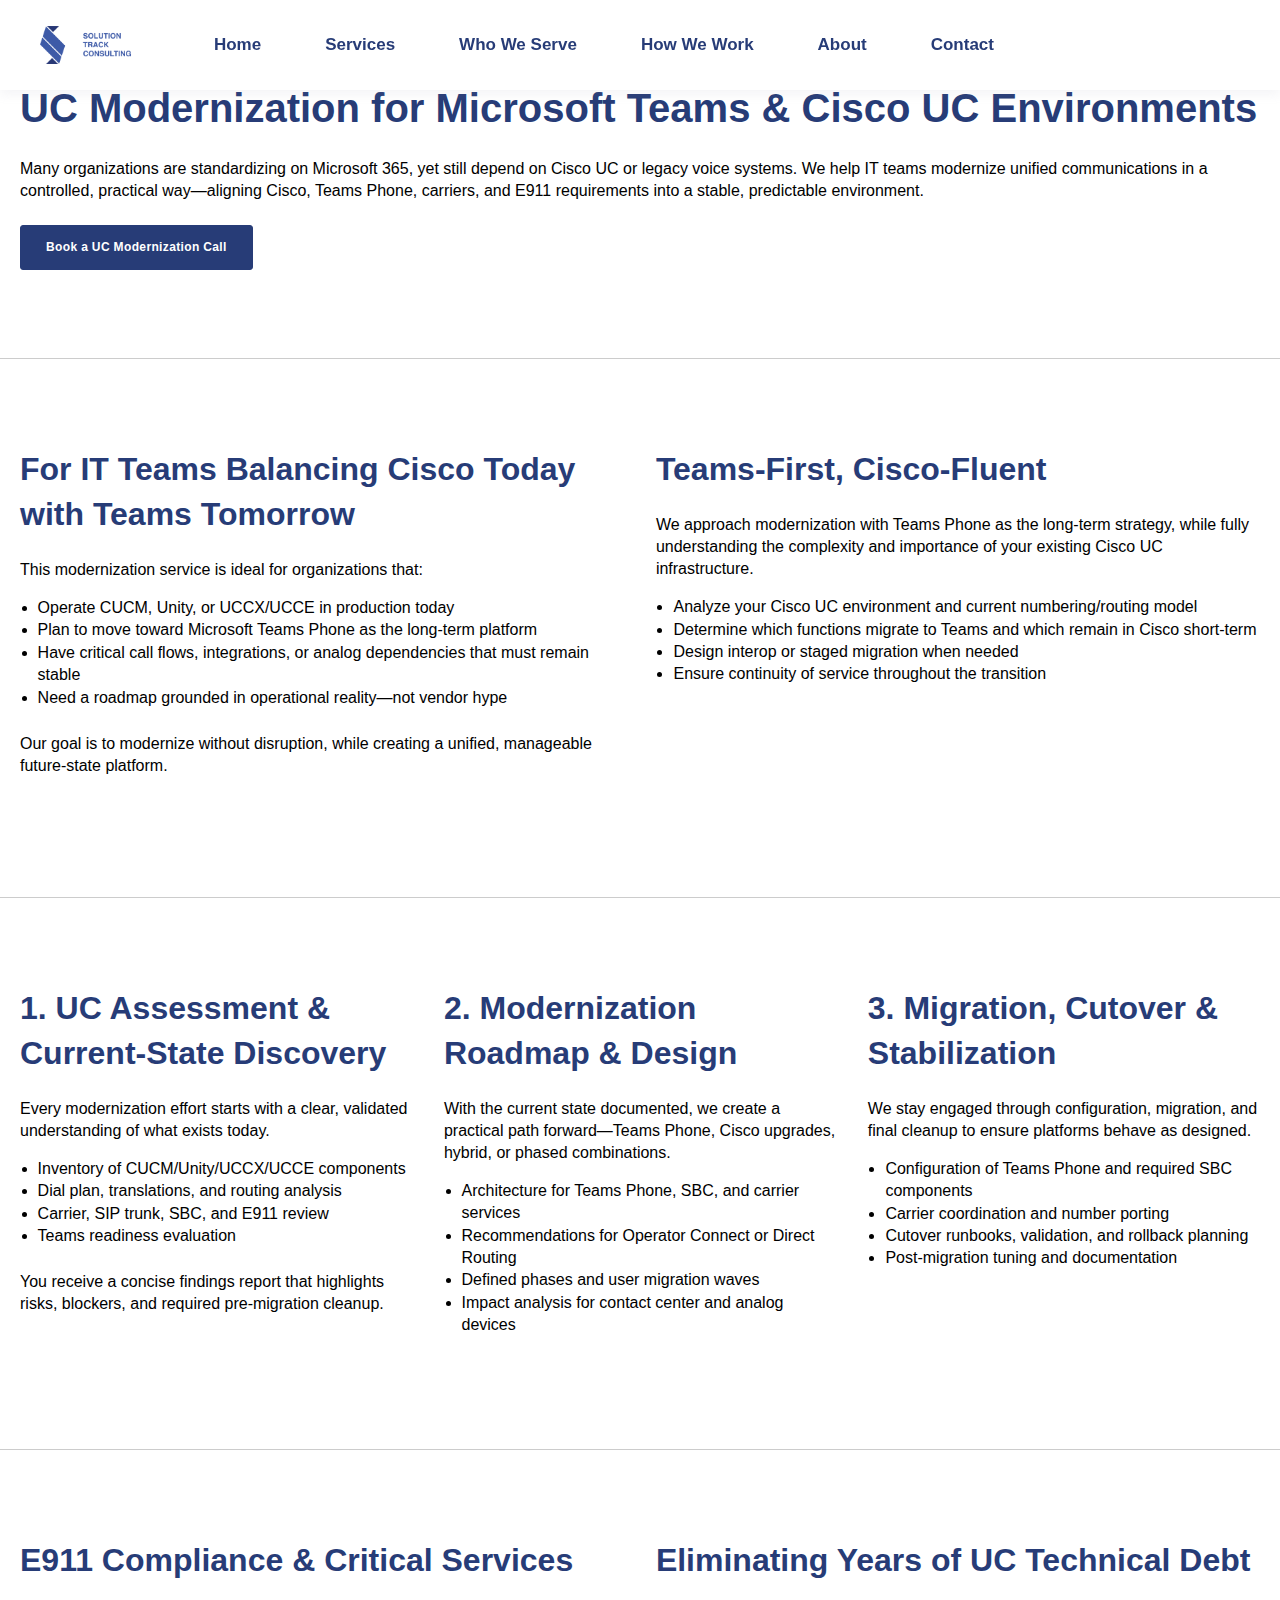
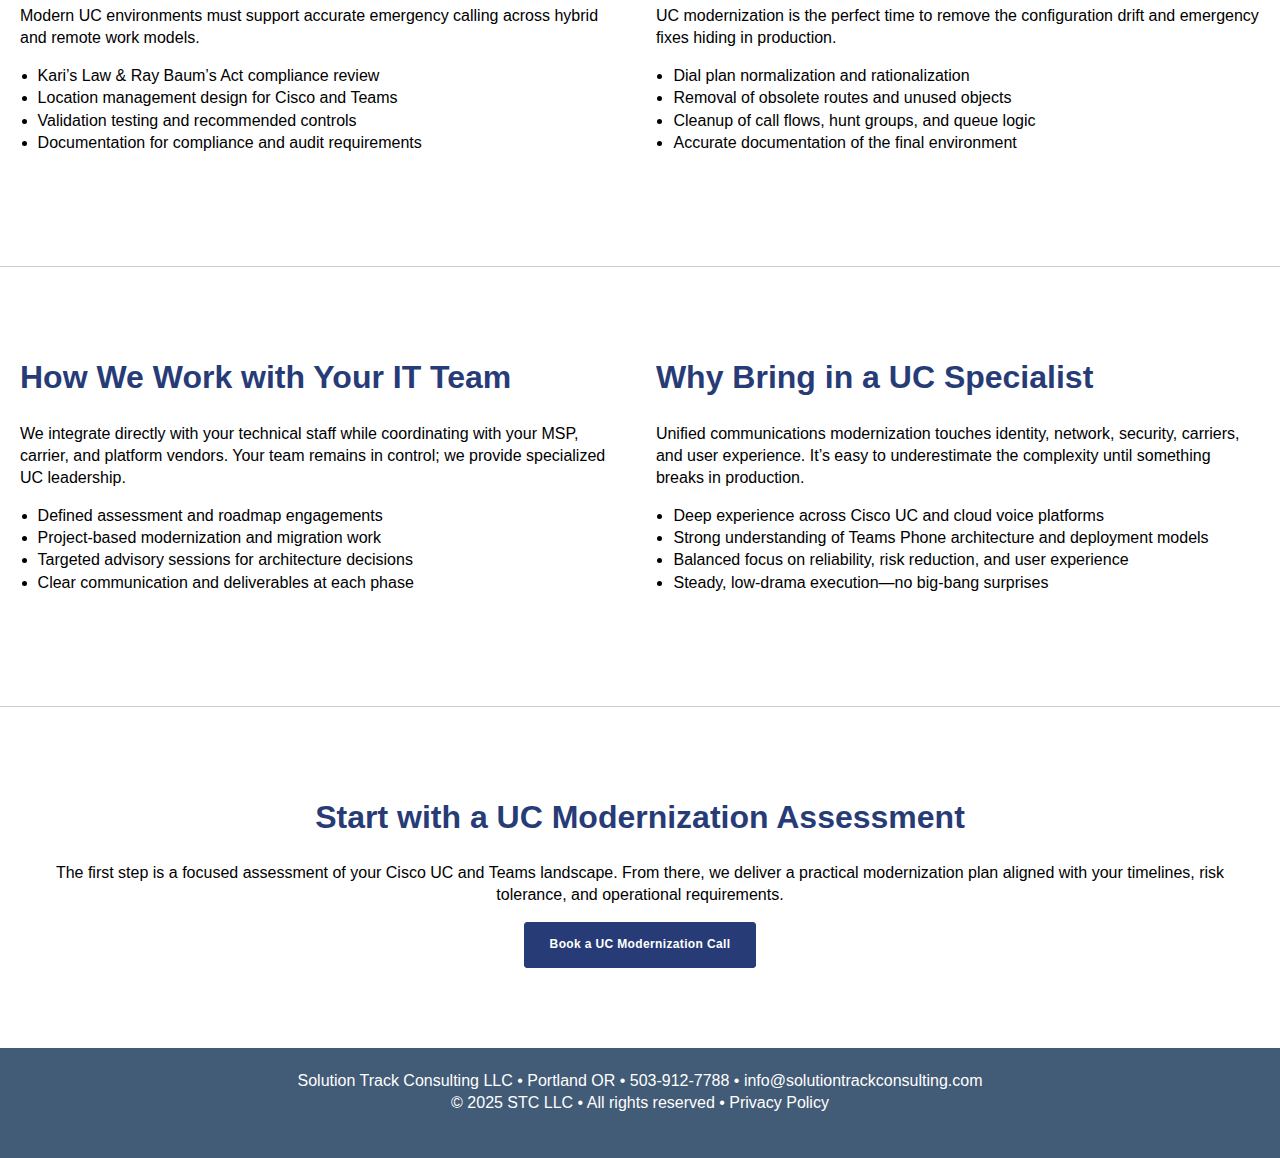
<file: services-uc-modernization.html>
<!doctype html>
<html lang="en">
<head>
  <meta charset="utf-8">
  <title>UC Modernization for Microsoft Teams & Cisco UC | Solution Track Consulting</title>
  <meta name="description" content="Practical UC modernization for organizations running Cisco UC and moving toward Microsoft Teams Phone. Assessment, planning, migration, and E911 remediation with senior engineering oversight.">
  <meta name="viewport" content="width=device-width, initial-scale=1">

  <meta property="og:description" content="UC modernization for organizations running Cisco UC and moving toward Microsoft Teams Phone.">
  <meta property="og:title" content="UC Modernization for Microsoft Teams & Cisco UC">
  <meta name="twitter:description" content="UC modernization for organizations running Cisco UC and moving toward Microsoft Teams Phone.">
  <meta name="twitter:title" content="UC Modernization for Microsoft Teams & Cisco UC">

  <link rel="stylesheet" href="css/main.css">
</head>
<body>
  <div class="body-wrapper hs-site-page page">
    <header class="kl-header">
      <nav class="kl-navbar content-wrapper">
        <a href="index.html">
          <img src="img/STC-logo-blue2-1.png"
               alt="STC Logo"
               style="max-width: 100px; max-height: 38px"
               class="kl-navbar__logo">
        </a>
        <div class="kl-navbar__mobile">
          <button class="hamburger hamburger--squeeze kl-navbar__hamburger" type="button">
            <span class="hamburger-box"><span class="hamburger-inner"></span></span>
          </button>
        </div>
        <div class="kl-navbar__content">
          <ul class="kl-navbar__menu">
            <li class="kl-navbar__item"><a class="kl-navbar__button" href="index.html"><span>Home</span></a></li>
            <li class="kl-navbar__item"><a class="kl-navbar__button" href="services.html"><span>Services</span></a></li>
            <li class="kl-navbar__item"><a class="kl-navbar__button" href="who-we-serve.html"><span>Who We Serve</span></a></li>
            <li class="kl-navbar__item"><a class="kl-navbar__button" href="how-we-work.html"><span>How We Work</span></a></li>
            <li class="kl-navbar__item"><a class="kl-navbar__button" href="about.html"><span>About</span></a></li>
            <li class="kl-navbar__item"><a class="kl-navbar__button" href="contact.html"><span>Contact</span></a></li>
          </ul>
          <div class="kl-navbar__end"></div>
        </div>
      </nav>
    </header>

    <main class="body-container-wrapper">
      <div class="container-fluid body-container">
        <div class="row-fluid-wrapper">
          <div class="row-fluid">
            <div class="span12 widget-span widget-type-cell">

              <!-- Hero / Intro -->
              <div class="row-fluid-wrapper dnd-section dnd_area-row-0-padding">
                <div class="row-fluid">
                  <div class="span12 widget-span widget-type-cell">
                    <section class="headline_area">
                      <div class="container-fluid p-0">
                        <div class="content_parent">
                          <h1 class="big_headline">UC Modernization for Microsoft Teams &amp; Cisco UC Environments</h1>
                          <p>
                            Many organizations are standardizing on Microsoft 365, yet still depend on Cisco UC
                            or legacy voice systems. We help IT teams modernize unified communications in a controlled,
                            practical way—aligning Cisco, Teams Phone, carriers, and E911 requirements into a stable,
                            predictable environment.
                          </p>
                          <div class="button_wrapper">
                            <a class="button primary"
                               href="https://outlook.office.com/book/SolutionTrackConsulting1@NETORGFT8412481.onmicrosoft.com/s/bZnD75cqX0WYLCDX9ZqSZA2?ismsaljsauthenabled">
                              Book a UC Modernization Call
                            </a>
                          </div>
                        </div>
                      </div>
                    </section>
                  </div>
                </div>
              </div>

              <hr>

              <!-- Who this is for -->
              <div class="row-fluid-wrapper dnd-section dnd_area-row-2-padding">
                <div class="row-fluid">
                  <div class="span6 widget-span widget-type-cell">
                    <div class="kl-rich-text">
                      <h2>For IT Teams Balancing Cisco Today with Teams Tomorrow</h2>
                      <p>This modernization service is ideal for organizations that:</p>
                      <ul>
                        <li>Operate CUCM, Unity, or UCCX/UCCE in production today</li>
                        <li>Plan to move toward Microsoft Teams Phone as the long-term platform</li>
                        <li>Have critical call flows, integrations, or analog dependencies that must remain stable</li>
                        <li>Need a roadmap grounded in operational reality—not vendor hype</li>
                      </ul>
                      <p>
                        Our goal is to modernize without disruption, while creating a unified, manageable future-state platform.
                      </p>
                    </div>
                  </div>

                  <div class="span6 widget-span widget-type-cell">
                    <div class="kl-rich-text">
                      <h2>Teams-First, Cisco-Fluent</h2>
                      <p>
                        We approach modernization with Teams Phone as the long-term strategy, while fully understanding
                        the complexity and importance of your existing Cisco UC infrastructure.
                      </p>
                      <ul>
                        <li>Analyze your Cisco UC environment and current numbering/routing model</li>
                        <li>Determine which functions migrate to Teams and which remain in Cisco short-term</li>
                        <li>Design interop or staged migration when needed</li>
                        <li>Ensure continuity of service throughout the transition</li>
                      </ul>
                    </div>
                  </div>
                </div>
              </div>

              <hr>

              <!-- Core modernization steps -->
              <div class="row-fluid-wrapper dnd-section dnd_area-row-4-padding">
                <div class="row-fluid">

                  <div class="span4 widget-span widget-type-cell">
                    <div class="kl-rich-text">
                      <h2>1. UC Assessment &amp; Current-State Discovery</h2>
                      <p>Every modernization effort starts with a clear, validated understanding of what exists today.</p>
                      <ul>
                        <li>Inventory of CUCM/Unity/UCCX/UCCE components</li>
                        <li>Dial plan, translations, and routing analysis</li>
                        <li>Carrier, SIP trunk, SBC, and E911 review</li>
                        <li>Teams readiness evaluation</li>
                      </ul>
                      <p>
                        You receive a concise findings report that highlights risks, blockers, and required pre-migration cleanup.
                      </p>
                    </div>
                  </div>

                  <div class="span4 widget-span widget-type-cell">
                    <div class="kl-rich-text">
                      <h2>2. Modernization Roadmap &amp; Design</h2>
                      <p>
                        With the current state documented, we create a practical path forward—Teams Phone,
                        Cisco upgrades, hybrid, or phased combinations.
                      </p>
                      <ul>
                        <li>Architecture for Teams Phone, SBC, and carrier services</li>
                        <li>Recommendations for Operator Connect or Direct Routing</li>
                        <li>Defined phases and user migration waves</li>
                        <li>Impact analysis for contact center and analog devices</li>
                      </ul>
                    </div>
                  </div>

                  <div class="span4 widget-span widget-type-cell">
                    <div class="kl-rich-text">
                      <h2>3. Migration, Cutover &amp; Stabilization</h2>
                      <p>
                        We stay engaged through configuration, migration, and final cleanup to ensure platforms behave as designed.
                      </p>
                      <ul>
                        <li>Configuration of Teams Phone and required SBC components</li>
                        <li>Carrier coordination and number porting</li>
                        <li>Cutover runbooks, validation, and rollback planning</li>
                        <li>Post-migration tuning and documentation</li>
                      </ul>
                    </div>
                  </div>

                </div>
              </div>

              <hr>

              <!-- E911 & technical debt cleanup -->
              <div class="row-fluid-wrapper dnd-section dnd_area-row-2-padding">
                <div class="row-fluid">

                  <div class="span6 widget-span widget-type-cell">
                    <div class="kl-rich-text">
                      <h2>E911 Compliance &amp; Critical Services</h2>
                      <p>
                        Modern UC environments must support accurate emergency calling across hybrid and remote work models.
                      </p>
                      <ul>
                        <li>Kari’s Law &amp; Ray Baum’s Act compliance review</li>
                        <li>Location management design for Cisco and Teams</li>
                        <li>Validation testing and recommended controls</li>
                        <li>Documentation for compliance and audit requirements</li>
                      </ul>
                    </div>
                  </div>

                  <div class="span6 widget-span widget-type-cell">
                    <div class="kl-rich-text">
                      <h2>Eliminating Years of UC Technical Debt</h2>
                      <p>
                        UC modernization is the perfect time to remove the configuration drift and emergency fixes hiding in production.
                      </p>
                      <ul>
                        <li>Dial plan normalization and rationalization</li>
                        <li>Removal of obsolete routes and unused objects</li>
                        <li>Cleanup of call flows, hunt groups, and queue logic</li>
                        <li>Accurate documentation of the final environment</li>
                      </ul>
                    </div>
                  </div>

                </div>
              </div>

              <hr>

              <!-- How we work -->
              <div class="row-fluid-wrapper dnd-section dnd_area-row-4-padding">
                <div class="row-fluid">

                  <div class="span6 widget-span widget-type-cell">
                    <div class="kl-rich-text">
                      <h2>How We Work with Your IT Team</h2>
                      <p>
                        We integrate directly with your technical staff while coordinating with your MSP,
                        carrier, and platform vendors. Your team remains in control; we provide specialized UC leadership.
                      </p>
                      <ul>
                        <li>Defined assessment and roadmap engagements</li>
                        <li>Project-based modernization and migration work</li>
                        <li>Targeted advisory sessions for architecture decisions</li>
                        <li>Clear communication and deliverables at each phase</li>
                      </ul>
                    </div>
                  </div>

                  <div class="span6 widget-span widget-type-cell">
                    <div class="kl-rich-text">
                      <h2>Why Bring in a UC Specialist</h2>
                      <p>
                        Unified communications modernization touches identity, network, security,
                        carriers, and user experience. It’s easy to underestimate the complexity
                        until something breaks in production.
                      </p>
                      <ul>
                        <li>Deep experience across Cisco UC and cloud voice platforms</li>
                        <li>Strong understanding of Teams Phone architecture and deployment models</li>
                        <li>Balanced focus on reliability, risk reduction, and user experience</li>
                        <li>Steady, low-drama execution—no big-bang surprises</li>
                      </ul>
                    </div>
                  </div>

                </div>
              </div>

              <hr>

              <!-- Final CTA -->
              <div class="row-fluid-wrapper dnd-section dnd_area-row-4-padding">
                <div class="row-fluid">
                  <div class="span12 widget-span widget-type-cell">
                    <div class="kl-rich-text" style="text-align:center;">
                      <h2>Start with a UC Modernization Assessment</h2>
                      <p>
                        The first step is a focused assessment of your Cisco UC and Teams landscape.
                        From there, we deliver a practical modernization plan aligned with your
                        timelines, risk tolerance, and operational requirements.
                      </p>
                      <div class="button_wrapper">
                        <a class="button primary"
                           href="https://outlook.office.com/book/SolutionTrackConsulting1@NETORGFT8412481.onmicrosoft.com/s/bZnD75cqX0WYLCDX9ZqSZA2?ismsaljsauthenabled">
                          Book a UC Modernization Call
                        </a>
                      </div>
                    </div>
                  </div>
                </div>
              </div>

            </div><!-- /.span12 -->
          </div><!-- /.row-fluid -->
        </div><!-- /.row-fluid-wrapper -->
      </div><!-- /.container-fluid -->
    </main>

    <footer class="kl-footer">
      <div class="kl-footer__wrapper content-wrapper">
        <div class="kl-footer__legal">
          <p style="text-align:center;">
            <span>
              Solution Track Consulting LLC • Portland OR • 503-912-7788 •
              <a href="mailto:info@solutiontrackconsulting.com">info@solutiontrackconsulting.com</a><br>
              © 2025 STC LLC • All rights reserved •
              <a href="privacy-policy.html">Privacy Policy</a><br>
            </span>
          </p>
        </div>
      </div>
    </footer>
  </div>

  <script src="js/main.js"></script>
</body>
</html>
</file>
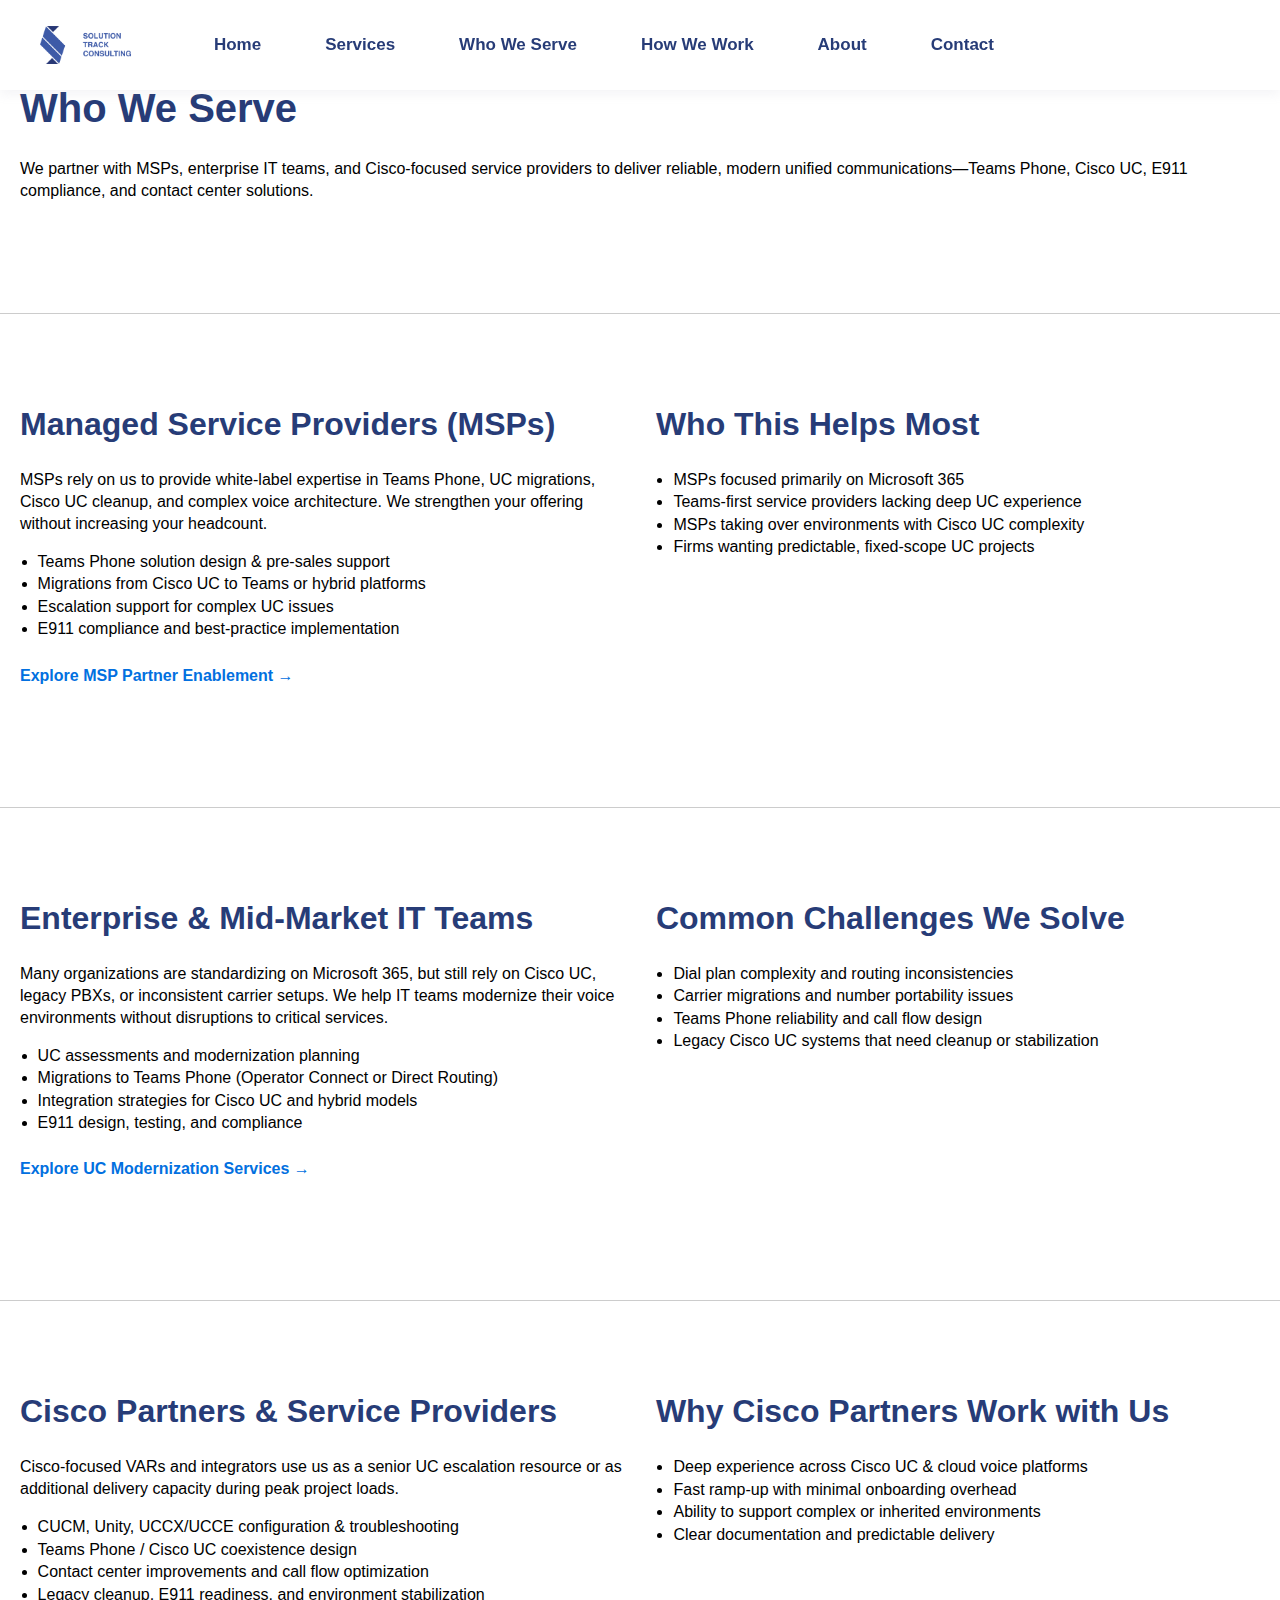
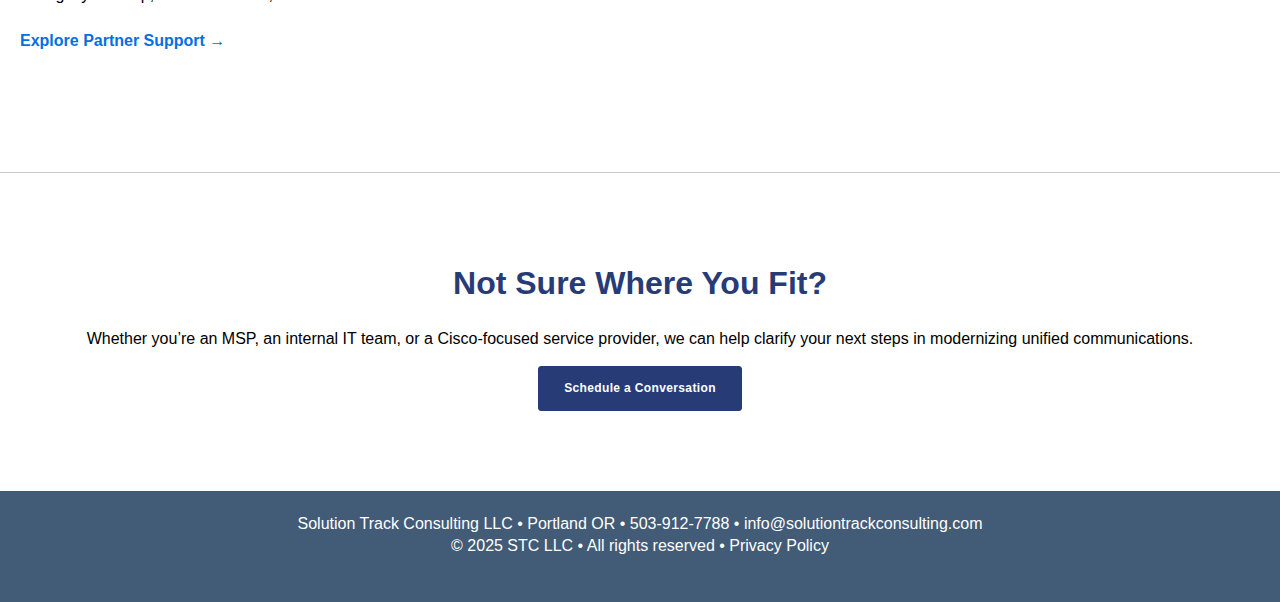
<file: who-we-serve.html>
<!doctype html>
<html lang="en">
<head>
  <meta charset="utf-8">
  <title>Who We Serve | MSPs, IT Teams & Cisco Partners | Solution Track Consulting</title>
  <meta name="description" content="We support MSPs, IT departments, and Cisco partners with Teams Phone, UC modernization, Cisco UC expertise, and contact center solutions.">
  <meta name="viewport" content="width=device-width, initial-scale=1">

  <meta property="og:title" content="Who We Serve | Solution Track Consulting">
  <meta property="og:description" content="Support for MSPs, IT departments, and Cisco partners with Teams Phone and UC modernization.">
  <meta name="twitter:title" content="Who We Serve">
  <meta name="twitter:description" content="Support for MSPs, IT departments, and Cisco partners with Teams Phone and UC modernization.">

  <link rel="stylesheet" href="css/main.css">
</head>
<body>
  <div class="body-wrapper hs-site-page page">
    <header class="kl-header">
      <nav class="kl-navbar content-wrapper">
        <a href="index.html">
          <img src="img/STC-logo-blue2-1.png"
               alt="STC Logo"
               style="max-width: 100px; max-height: 38px"
               class="kl-navbar__logo">
        </a>
        <div class="kl-navbar__mobile">
          <button class="hamburger hamburger--squeeze kl-navbar__hamburger" type="button">
            <span class="hamburger-box"><span class="hamburger-inner"></span></span>
          </button>
        </div>
        <div class="kl-navbar__content">
          <ul class="kl-navbar__menu">
            <li class="kl-navbar__item"><a class="kl-navbar__button" href="index.html"><span>Home</span></a></li>
            <li class="kl-navbar__item"><a class="kl-navbar__button" href="services.html"><span>Services</span></a></li>
            <li class="kl-navbar__item"><a class="kl-navbar__button" href="who-we-serve.html"><span>Who We Serve</span></a></li>
            <li class="kl-navbar__item"><a class="kl-navbar__button" href="how-we-work.html"><span>How We Work</span></a></li>
            <li class="kl-navbar__item"><a class="kl-navbar__button" href="about.html"><span>About</span></a></li>
            <li class="kl-navbar__item"><a class="kl-navbar__button" href="contact.html"><span>Contact</span></a></li>
          </ul>
          <div class="kl-navbar__end"></div>
        </div>
      </nav>
    </header>

    <main class="body-container-wrapper">
      <div class="container-fluid body-container">
        <div class="row-fluid-wrapper">
          <div class="row-fluid">
            <div class="span12 widget-span widget-type-cell">

              <!-- Hero -->
              <div class="row-fluid-wrapper dnd-section dnd_area-row-0-padding">
                <div class="row-fluid">
                  <div class="span12 widget-span">
                    <section class="headline_area">
                      <div class="container-fluid p-0">
                        <div class="content_parent">
                          <h1 class="big_headline">Who We Serve</h1>
                          <p>
                            We partner with MSPs, enterprise IT teams, and Cisco-focused service providers
                            to deliver reliable, modern unified communications—Teams Phone, Cisco UC,
                            E911 compliance, and contact center solutions.
                          </p>
                        </div>
                      </div>
                    </section>
                  </div>
                </div>
              </div>

              <hr>

              <!-- Section 1: MSPs -->
              <div class="row-fluid-wrapper dnd-section dnd_area-row-2-padding">
                <div class="row-fluid">
                  <div class="span6 widget-span">
                    <div class="kl-rich-text">
                      <h2>Managed Service Providers (MSPs)</h2>
                      <p>
                        MSPs rely on us to provide white-label expertise in Teams Phone,
                        UC migrations, Cisco UC cleanup, and complex voice architecture.
                        We strengthen your offering without increasing your headcount.
                      </p>
                      <ul>
                        <li>Teams Phone solution design &amp; pre-sales support</li>
                        <li>Migrations from Cisco UC to Teams or hybrid platforms</li>
                        <li>Escalation support for complex UC issues</li>
                        <li>E911 compliance and best-practice implementation</li>
                      </ul>
                      <p>
                        <a href="services-msp-partners.html"><strong>Explore MSP Partner Enablement →</strong></a>
                      </p>
                    </div>
                  </div>

                  <div class="span6 widget-span">
                    <div class="kl-rich-text">
                      <h2>Who This Helps Most</h2>
                      <ul>
                        <li>MSPs focused primarily on Microsoft 365</li>
                        <li>Teams-first service providers lacking deep UC experience</li>
                        <li>MSPs taking over environments with Cisco UC complexity</li>
                        <li>Firms wanting predictable, fixed-scope UC projects</li>
                      </ul>
                    </div>
                  </div>
                </div>
              </div>

              <hr>

              <!-- Section 2: Direct IT Teams -->
              <div class="row-fluid-wrapper dnd-section dnd_area-row-4-padding">
                <div class="row-fluid">

                  <div class="span6 widget-span">
                    <div class="kl-rich-text">
                      <h2>Enterprise &amp; Mid-Market IT Teams</h2>
                      <p>
                        Many organizations are standardizing on Microsoft 365, but still rely on Cisco UC,
                        legacy PBXs, or inconsistent carrier setups. We help IT teams modernize their voice
                        environments without disruptions to critical services.
                      </p>
                      <ul>
                        <li>UC assessments and modernization planning</li>
                        <li>Migrations to Teams Phone (Operator Connect or Direct Routing)</li>
                        <li>Integration strategies for Cisco UC and hybrid models</li>
                        <li>E911 design, testing, and compliance</li>
                      </ul>
                      <p>
                        <a href="services-uc-modernization.html"><strong>Explore UC Modernization Services →</strong></a>
                      </p>
                    </div>
                  </div>

                  <div class="span6 widget-span">
                    <div class="kl-rich-text">
                      <h2>Common Challenges We Solve</h2>
                      <ul>
                        <li>Dial plan complexity and routing inconsistencies</li>
                        <li>Carrier migrations and number portability issues</li>
                        <li>Teams Phone reliability and call flow design</li>
                        <li>Legacy Cisco UC systems that need cleanup or stabilization</li>
                      </ul>
                    </div>
                  </div>

                </div>
              </div>

              <hr>

              <!-- Section 3: Cisco Partners -->
              <div class="row-fluid-wrapper dnd-section dnd_area-row-2-padding">
                <div class="row-fluid">

                  <div class="span6 widget-span">
                    <div class="kl-rich-text">
                      <h2>Cisco Partners &amp; Service Providers</h2>
                      <p>
                        Cisco-focused VARs and integrators use us as a senior UC escalation resource
                        or as additional delivery capacity during peak project loads.
                      </p>
                      <ul>
                        <li>CUCM, Unity, UCCX/UCCE configuration &amp; troubleshooting</li>
                        <li>Teams Phone / Cisco UC coexistence design</li>
                        <li>Contact center improvements and call flow optimization</li>
                        <li>Legacy cleanup, E911 readiness, and environment stabilization</li>
                      </ul>
                      <p>
                        <a href="services-msp-partners.html"><strong>Explore Partner Support →</strong></a>
                      </p>
                    </div>
                  </div>

                  <div class="span6 widget-span">
                    <div class="kl-rich-text">
                      <h2>Why Cisco Partners Work with Us</h2>
                      <ul>
                        <li>Deep experience across Cisco UC &amp; cloud voice platforms</li>
                        <li>Fast ramp-up with minimal onboarding overhead</li>
                        <li>Ability to support complex or inherited environments</li>
                        <li>Clear documentation and predictable delivery</li>
                      </ul>
                    </div>
                  </div>

                </div>
              </div>

              <hr>

              <!-- Final CTA -->
              <div class="row-fluid-wrapper dnd-section dnd_area-row-4-padding">
                <div class="row-fluid">
                  <div class="span12 widget-span">
                    <div class="kl-rich-text" style="text-align:center;">
                      <h2>Not Sure Where You Fit?</h2>
                      <p>
                        Whether you’re an MSP, an internal IT team, or a Cisco-focused service provider,
                        we can help clarify your next steps in modernizing unified communications.
                      </p>
                      <div class="button_wrapper">
                        <a class="button primary"
                           href="https://outlook.office.com/book/SolutionTrackConsulting1@NETORGFT8412481.onmicrosoft.com/s/bZnD75cqX0WYLCDX9ZqSZA2?ismsaljsauthenabled">
                          Schedule a Conversation
                        </a>
                      </div>
                    </div>
                  </div>
                </div>
              </div>

            </div><!-- /.span12 -->
          </div><!-- /.row-fluid -->
        </div><!-- /.row-fluid-wrapper -->
      </div><!-- /.container-fluid -->
    </main>

    <footer class="kl-footer">
      <div class="kl-footer__wrapper content-wrapper">
        <div class="kl-footer__legal">
          <p style="text-align:center;">
            <span>
              Solution Track Consulting LLC • Portland OR • 503-912-7788 •
              <a href="mailto:info@solutiontrackconsulting.com">info@solutiontrackconsulting.com</a><br>
              © 2025 STC LLC • All rights reserved •
              <a href="privacy-policy.html">Privacy Policy</a><br>
            </span>
          </p>
        </div>
      </div>
    </footer>
  </div>

  <script src="js/main.js"></script>
</body>
</html>
</file>
<file: css/main.css>
/* This is an example to import fonts from css */
/* @import url("https://fonts.googleapis.com/css2?family=Inter:wght@400;500;600;700;800;900&family=Rubik:wght@300;400;500;600;700;800;900&display=swap"); */
/*! normalize.css v8.0.1 | MIT License | github.com/necolas/normalize.css */
/* Document
   ========================================================================== */
/**
 * 1. Correct the line height in all browsers.
 * 2. Prevent adjustments of font size after orientation changes in iOS.
 */
html {
  line-height: 1.15; /* 1 */
  -webkit-text-size-adjust: 100%; /* 2 */
}

/* Sections
   ========================================================================== */
/**
 * Remove the margin in all browsers.
 */
body {
  margin: 0;
}

/**
 * Render the `main` element consistently in IE.
 */
main {
  display: block;
}

/**
 * Correct the font size and margin on `h1` elements within `section` and
 * `article` contexts in Chrome, Firefox, and Safari.
 */
h1 {
  font-size: 2em;
  margin: 0.67em 0;
}

/* Grouping content
   ========================================================================== */
/**
 * 1. Add the correct box sizing in Firefox.
 * 2. Show the overflow in Edge and IE.
 */
hr {
  box-sizing: content-box; /* 1 */
  height: 0; /* 1 */
  overflow: visible; /* 2 */
}

/**
 * 1. Correct the inheritance and scaling of font size in all browsers.
 * 2. Correct the odd `em` font sizing in all browsers.
 */
pre {
  font-family: monospace, monospace; /* 1 */
  font-size: 1em; /* 2 */
}

/* Text-level semantics
   ========================================================================== */
/**
 * Remove the gray background on active links in IE 10.
 */
a {
  background-color: transparent;
}

/**
 * 1. Remove the bottom border in Chrome 57-
 * 2. Add the correct text decoration in Chrome, Edge, IE, Opera, and Safari.
 */
abbr[title] {
  border-bottom: none; /* 1 */
  text-decoration: underline; /* 2 */
  text-decoration: underline dotted; /* 2 */
}

/**
 * Add the correct font weight in Chrome, Edge, and Safari.
 */
b,
strong {
  font-weight: bolder;
}

/**
 * 1. Correct the inheritance and scaling of font size in all browsers.
 * 2. Correct the odd `em` font sizing in all browsers.
 */
code,
kbd,
samp {
  font-family: monospace, monospace; /* 1 */
  font-size: 1em; /* 2 */
}

/**
 * Add the correct font size in all browsers.
 */
small {
  font-size: 80%;
}

/**
 * Prevent `sub` and `sup` elements from affecting the line height in
 * all browsers.
 */
sub,
sup {
  font-size: 75%;
  line-height: 0;
  position: relative;
  vertical-align: baseline;
}

sub {
  bottom: -0.25em;
}

sup {
  top: -0.5em;
}

/* Embedded content
   ========================================================================== */
/**
 * Remove the border on images inside links in IE 10.
 */
img {
  border-style: none;
  margin: auto;
}

/* Forms
   ========================================================================== */
/**
 * 1. Change the font styles in all browsers.
 * 2. Remove the margin in Firefox and Safari.
 */
button,
input,
optgroup,
select,
textarea {
  font-family: inherit; /* 1 */
  font-size: 100%; /* 1 */
  line-height: 1.15; /* 1 */
  margin: 0; /* 2 */
}

/**
 * Show the overflow in IE.
 * 1. Show the overflow in Edge.
 */
button,
input { /* 1 */
  overflow: visible;
}

/**
 * Remove the inheritance of text transform in Edge, Firefox, and IE.
 * 1. Remove the inheritance of text transform in Firefox.
 */
button,
select { /* 1 */
  text-transform: none;
}

/**
 * Correct the inability to style clickable types in iOS and Safari.
 */
button,
[type=button],
[type=reset],
[type=submit] {
  -webkit-appearance: button;
}

/**
 * Remove the inner border and padding in Firefox.
 */
button::-moz-focus-inner,
[type=button]::-moz-focus-inner,
[type=reset]::-moz-focus-inner,
[type=submit]::-moz-focus-inner {
  border-style: none;
  padding: 0;
}

/**
 * Restore the focus styles unset by the previous rule.
 */
button:-moz-focusring,
[type=button]:-moz-focusring,
[type=reset]:-moz-focusring,
[type=submit]:-moz-focusring {
  outline: 1px dotted ButtonText;
}

/**
 * Correct the padding in Firefox.
 */
fieldset {
  padding: 0.35em 0.75em 0.625em;
}

/**
 * 1. Correct the text wrapping in Edge and IE.
 * 2. Correct the color inheritance from `fieldset` elements in IE.
 * 3. Remove the padding so developers are not caught out when they zero out
 *    `fieldset` elements in all browsers.
 */
legend {
  box-sizing: border-box; /* 1 */
  color: inherit; /* 2 */
  display: table; /* 1 */
  max-width: 100%; /* 1 */
  padding: 0; /* 3 */
  white-space: normal; /* 1 */
}

/**
 * Add the correct vertical alignment in Chrome, Firefox, and Opera.
 */
progress {
  vertical-align: baseline;
}

/**
 * Remove the default vertical scrollbar in IE 10+.
 */
textarea {
  overflow: auto;
}

/**
 * 1. Add the correct box sizing in IE 10.
 * 2. Remove the padding in IE 10.
 */
[type=checkbox],
[type=radio] {
  box-sizing: border-box; /* 1 */
  padding: 0; /* 2 */
}

/**
 * Correct the cursor style of increment and decrement buttons in Chrome.
 */
[type=number]::-webkit-inner-spin-button,
[type=number]::-webkit-outer-spin-button {
  height: auto;
}

/**
 * 1. Correct the odd appearance in Chrome and Safari.
 * 2. Correct the outline style in Safari.
 */
[type=search] {
  -webkit-appearance: textfield; /* 1 */
  outline-offset: -2px; /* 2 */
}

/**
 * Remove the inner padding in Chrome and Safari on macOS.
 */
[type=search]::-webkit-search-decoration {
  -webkit-appearance: none;
}

/**
 * 1. Correct the inability to style clickable types in iOS and Safari.
 * 2. Change font properties to `inherit` in Safari.
 */
::-webkit-file-upload-button {
  -webkit-appearance: button; /* 1 */
  font: inherit; /* 2 */
}

/* Interactive
   ========================================================================== */
/*
 * Add the correct display in Edge, IE 10+, and Firefox.
 */
details {
  display: block;
}

/*
 * Add the correct display in all browsers.
 */
summary {
  display: list-item;
}

/* Misc
   ========================================================================== */
/**
 * Add the correct display in IE 10+.
 */
template {
  display: none;
}

/**
 * Add the correct display in IE 10.
 */
[hidden] {
  display: none;
}
*, *:before, *:after {
  box-sizing: border-box;
}
.content-wrapper {
  margin: 0 auto;
  padding: 0 20px;
  max-width: 1240px;
}
@media screen and (min-width: 1380px) {
  .content-wrapper {
    padding: 0;
  }
}

.dnd-section,
.content-wrapper--vertical-spacing {
  padding: 80px 20px;
}

.dnd-section > .row-fluid {
  margin: 0 auto;
  max-width: 1240px;
}

.dnd-section .dnd-column {
  padding: 0 20px;
}

@media (max-width: 767px) {
  .dnd-section .dnd-column {
    padding: 0;
  }
}
/* For global DND areas */
.kl-dnd-header:before {
  content: "";
  position: relative;
  display: block;
  height: 100%;
}
.kl-dnd-header-area {
  z-index: 99;
  position: fixed;
  width: 100%;
  /* Specifically for the header navbar */
}
.kl-dnd-header-area header.kl-header {
  position: relative;
}
.kl-dnd-header-area div.kl-header-placeholder {
  height: 0;
}
.kl-dnd-header-spacer {
  height: 100px;
}
/* Responsive Grid */
.row-fluid {
  width: 100%;
  *zoom: 1;
}

.row-fluid:before, .row-fluid:after {
  display: table;
  content: "";
}

.row-fluid:after {
  clear: both;
}

.row-fluid [class*=span] {
  display: block;
  float: left;
  width: 100%;
  margin-left: 2.127659574%;
  *margin-left: 2.0744680846%;
  -webkit-box-sizing: border-box;
  -moz-box-sizing: border-box;
  -ms-box-sizing: border-box;
  box-sizing: border-box;
}

.row-fluid [class*=span]:first-child {
  margin-left: 0;
}

.row-fluid .span12 {
  width: 99.99999999%;
  *width: 99.9468085006%;
}

.row-fluid .span11 {
  width: 91.489361693%;
  *width: 91.4361702036%;
}

.row-fluid .span10 {
  width: 82.978723396%;
  *width: 82.9255319066%;
}

.row-fluid .span9 {
  width: 74.468085099%;
  *width: 74.4148936096%;
}

.row-fluid .span8 {
  width: 65.957446802%;
  *width: 65.9042553126%;
}

.row-fluid .span7 {
  width: 57.446808505%;
  *width: 57.3936170156%;
}

.row-fluid .span6 {
  width: 48.936170208%;
  *width: 48.8829787186%;
}

.row-fluid .span5 {
  width: 40.425531911%;
  *width: 40.3723404216%;
}

.row-fluid .span4 {
  width: 31.914893614%;
  *width: 31.8617021246%;
}

.row-fluid .span3 {
  width: 23.404255317%;
  *width: 23.3510638276%;
}

.row-fluid .span2 {
  width: 14.89361702%;
  *width: 14.8404255306%;
}

.row-fluid .span1 {
  width: 6.382978723%;
  *width: 6.3297872336%;
}

.container-fluid {
  *zoom: 1;
}

.container-fluid:before, .container-fluid:after {
  display: table;
  content: "";
}

.container-fluid:after {
  clear: both;
}

@media (max-width: 767px) {
  .row-fluid {
    width: 100%;
  }
  .row-fluid [class*=span] {
    display: block;
    float: none;
    width: auto;
    margin-left: 0;
  }
}
@media (min-width: 768px) and (max-width: 1139px) {
  .row-fluid {
    width: 100%;
    *zoom: 1;
  }
  .row-fluid:before, .row-fluid:after {
    display: table;
    content: "";
  }
  .row-fluid:after {
    clear: both;
  }
  .row-fluid [class*=span] {
    display: block;
    float: left;
    width: 100%;
    margin-left: 2.762430939%;
    *margin-left: 2.7092394496%;
    -webkit-box-sizing: border-box;
    -moz-box-sizing: border-box;
    -ms-box-sizing: border-box;
    box-sizing: border-box;
  }
  .row-fluid [class*=span]:first-child {
    margin-left: 0;
  }
  .row-fluid .span12 {
    width: 99.999999993%;
    *width: 99.9468085036%;
  }
  .row-fluid .span11 {
    width: 91.436464082%;
    *width: 91.3832725926%;
  }
  .row-fluid .span10 {
    width: 82.872928171%;
    *width: 82.8197366816%;
  }
  .row-fluid .span9 {
    width: 74.30939226%;
    *width: 74.2562007706%;
  }
  .row-fluid .span8 {
    width: 65.745856349%;
    *width: 65.6926648596%;
  }
  .row-fluid .span7 {
    width: 57.182320438%;
    *width: 57.1291289486%;
  }
  .row-fluid .span6 {
    width: 48.618784527%;
    *width: 48.5655930376%;
  }
  .row-fluid .span5 {
    width: 40.055248616%;
    *width: 40.0020571266%;
  }
  .row-fluid .span4 {
    width: 31.491712705%;
    *width: 31.4385212156%;
  }
  .row-fluid .span3 {
    width: 22.928176794%;
    *width: 22.8749853046%;
  }
  .row-fluid .span2 {
    width: 14.364640883%;
    *width: 14.3114493936%;
  }
  .row-fluid .span1 {
    width: 5.801104972%;
    *width: 5.7479134826%;
  }
}
@media (min-width: 1280px) {
  .row-fluid {
    width: 100%;
    *zoom: 1;
  }
  .row-fluid:before, .row-fluid:after {
    display: table;
    content: "";
  }
  .row-fluid:after {
    clear: both;
  }
  .row-fluid [class*=span] {
    display: block;
    float: left;
    width: 100%;
    margin-left: 2.564102564%;
    *margin-left: 2.5109110746%;
    -webkit-box-sizing: border-box;
    -moz-box-sizing: border-box;
    -ms-box-sizing: border-box;
    box-sizing: border-box;
  }
  .row-fluid [class*=span]:first-child {
    margin-left: 0;
  }
  .row-fluid .span12 {
    width: 100%;
    *width: 99.9468085106%;
  }
  .row-fluid .span11 {
    width: 91.452991453%;
    *width: 91.3997999636%;
  }
  .row-fluid .span10 {
    width: 82.905982906%;
    *width: 82.8527914166%;
  }
  .row-fluid .span9 {
    width: 74.358974359%;
    *width: 74.3057828696%;
  }
  .row-fluid .span8 {
    width: 65.811965812%;
    *width: 65.7587743226%;
  }
  .row-fluid .span7 {
    width: 57.264957265%;
    *width: 57.2117657756%;
  }
  .row-fluid .span6 {
    width: 48.717948718%;
    *width: 48.6647572286%;
  }
  .row-fluid .span5 {
    width: 40.170940171%;
    *width: 40.1177486816%;
  }
  .row-fluid .span4 {
    width: 31.623931624%;
    *width: 31.5707401346%;
  }
  .row-fluid .span3 {
    width: 23.076923077%;
    *width: 23.0237315876%;
  }
  .row-fluid .span2 {
    width: 14.52991453%;
    *width: 14.4767230406%;
  }
  .row-fluid .span1 {
    width: 5.982905983%;
    *width: 5.9297144936%;
  }
}
/* Clearfix */
.clearfix {
  *zoom: 1;
}

.clearfix:before, .clearfix:after {
  display: table;
  content: "";
}

.clearfix:after {
  clear: both;
}

/* Visibilty Classes */
.hide {
  display: none;
}

.show {
  display: block;
}

.invisible {
  visibility: hidden;
}

.hidden {
  display: none;
  visibility: hidden;
}

/* Responsive Visibilty Classes */
.visible-phone {
  display: none !important;
}

.visible-tablet {
  display: none !important;
}

.hidden-desktop {
  display: none !important;
}

@media (max-width: 767px) {
  .visible-phone {
    display: inherit !important;
  }
  .hidden-phone {
    display: none !important;
  }
  .hidden-desktop {
    display: inherit !important;
  }
  .visible-desktop {
    display: none !important;
  }
}
@media (min-width: 768px) and (max-width: 1139px) {
  .visible-tablet {
    display: inherit !important;
  }
  .hidden-tablet {
    display: none !important;
  }
  .hidden-desktop {
    display: inherit !important;
  }
  .visible-desktop {
    display: none !important;
  }
}
button, .button, .button_cta a {
  background-color: rgba(39, 60, 119, 1.0);
  border: 1px solid rgba(39, 60, 119, 1.0);
  border-radius: 3px;
  color: rgba(255, 255, 255, 1);
  padding: 15px 25px;
  font-family: IBM Plex Sans, sans-serif;
  font-size: 0.75rem;
  font-weight: bold;
  display: inline-block;
  width: auto;
  height: auto;
  margin: 0;
  cursor: pointer;
  line-height: 1.1;
  letter-spacing: 0.03em;
  white-space: normal;
  word-break: break-word;
  text-align: center;
  text-decoration: none;
  position: relative;
  transition: all 0.15s linear;
  /* To affect HubSpot CTAs */
}
button:hover, button:focus, button:active, .button:hover, .button:focus, .button:active, .button_cta a:hover, .button_cta a:focus, .button_cta a:active {
  background-color: rgba(65, 99, 177, 1.0);
  border-color: rgba(65, 99, 177, 1.0);
  color: rgba(255, 255, 255, 1);
  text-decoration: none;
  transform: scale(1.05);
}
button:disabled, .button:disabled, .button_cta a:disabled {
  background-color: #D0D0D0;
  border-color: #D0D0D0;
  color: #E6E6E6;
}
button a, .button a, .button_cta a a {
  color: rgba(255, 255, 255, 1);
}
button a:hover, .button a:hover, .button_cta a a:hover {
  color: white;
  text-decoration: none;
}

/* 
 This class allows the use of CTAS 
 */
.button_cta, .button_cta.button--outlined, .button_cta.button--arrow {
  padding: 0;
  border: none;
  display: inline-block;
}
.button_cta:after, .button_cta.button--outlined:after, .button_cta.button--arrow:after {
  display: none;
}
@media screen and (max-width: 767px) {
  .button_cta, .button_cta.button--outlined, .button_cta.button--arrow {
    text-align: center;
  }
}

.widget-type-cta {
  background-color: rgba(39, 60, 119, 1.0);
  border: 1px solid rgba(39, 60, 119, 1.0);
  border-radius: 3px;
  color: rgba(255, 255, 255, 1);
  padding: 15px 25px;
  font-family: IBM Plex Sans, sans-serif;
  font-size: 0.75rem;
  font-weight: bold;
  display: inline-block;
  width: auto;
  height: auto;
  margin: 0;
  cursor: pointer;
  line-height: 1.1;
  letter-spacing: 0.03em;
  white-space: normal;
  word-break: break-word;
  text-align: center;
  text-decoration: none;
  position: relative;
  transition: all 0.15s linear;
  /* To affect HubSpot CTAs */
}
.widget-type-cta:hover, .widget-type-cta:focus, .widget-type-cta:active {
  background-color: rgba(65, 99, 177, 1.0);
  border-color: rgba(65, 99, 177, 1.0);
  color: rgba(255, 255, 255, 1);
  text-decoration: none;
  transform: scale(1.05);
}
.widget-type-cta:disabled {
  background-color: #D0D0D0;
  border-color: #D0D0D0;
  color: #E6E6E6;
}
.widget-type-cta a {
  color: rgba(255, 255, 255, 1);
}
.widget-type-cta a:hover {
  color: white;
  text-decoration: none;
}
.widget-type-cta a {
  color: white;
}
.widget-type-cta a:hover, .widget-type-cta a:focus, .widget-type-cta a:active {
  color: white;
  text-decoration: none;
}

.button--outlined, .button_cta.button--outlined a {
  background-color: transparent;
  color: #273C77;
  border: 2px solid #273C77;
  font-weight: bold;
  /* To affect HubSpot CTAs */
}
.button--outlined a, .button_cta.button--outlined a a {
  color: inherit;
}

.button--arrow, .button_cta.button--arrow a {
  color: #000000;
  background: none;
  border: none;
  padding: 0;
  transition: none;
  /* To affect HubSpot CTAs */
}
.button--arrow:after, .button_cta.button--arrow a:after {
  content: url("data:image/svg+xml,%3Csvg fill='none' xmlns='http://www.w3.org/2000/svg' viewBox='0 0 38 13'%3E%3Cpath d='M37.5303 7.0303a.75.75 0 000-1.0606l-4.7729-4.773a.75.75 0 00-1.0607 1.0607L35.9393 6.5l-4.2426 4.2426a.75.75 0 001.0607 1.0607l4.7729-4.773zM0 7.25h37v-1.5H0v1.5z' fill='%23000000'/%3E%3C/svg%3E");
  width: 36px;
  margin-left: 6px;
  display: inline-block;
  vertical-align: middle;
  transition: margin 0.15s linear;
}
.button--arrow:hover, .button--arrow:focus, .button--arrow:active, .button_cta.button--arrow a:hover, .button_cta.button--arrow a:focus, .button_cta.button--arrow a:active {
  background: none;
  border: none;
  text-decoration: none;
  color: #273C77;
  transform: none;
}
.button--arrow:hover:after, .button--arrow:focus:after, .button--arrow:active:after, .button_cta.button--arrow a:hover:after, .button_cta.button--arrow a:focus:after, .button_cta.button--arrow a:active:after {
  /* Really nasty way of chaning the color of the arrow */
  content: url("data:image/svg+xml,%3Csvg fill='none' xmlns='http://www.w3.org/2000/svg' viewBox='0 0 38 13'%3E%3Cpath d='M37.5303 7.0303a.75.75 0 000-1.0606l-4.7729-4.773a.75.75 0 00-1.0607 1.0607L35.9393 6.5l-4.2426 4.2426a.75.75 0 001.0607 1.0607l4.7729-4.773zM0 7.25h37v-1.5H0v1.5z' fill='%23273C77'/%3E%3C/svg%3E");
  margin-left: 10px;
}
.button--arrow:hover a, .button--arrow:focus a, .button--arrow:active a, .button_cta.button--arrow a:hover a, .button_cta.button--arrow a:focus a, .button_cta.button--arrow a:active a {
  color: inherit;
}
.button--arrow:disabled, .button_cta.button--arrow a:disabled {
  background: none;
  border: none;
  color: #aeaeae;
  cursor: auto;
}
.button--arrow a, .button_cta.button--arrow a a {
  color: inherit;
}
#hubspot-messages-iframe-container {
  z-index: 13 !important;
}
@charset "UTF-8";
/* Form */
form, .submitted-message {
  font-family: Inter, sans-serif;
}

.hs-form-field {
  margin: 0 0 1rem;
}

/* Labels */
form label {
  color: #000000;
  display: block;
  font-size: 0.875rem;
  font-weight: bold;
  padding-top: 0;
  margin-bottom: 0.35rem;
  text-align: left;
  width: auto;
}

/* Help text - legends */
form legend {
  color: #33475B;
  font-size: 0.875rem;
}

/* Inputs */
.input {
  position: relative;
}

input[type=text],
input[type=email],
input[type=password],
input[type=tel],
input[type=number],
input[type=file],
select,
textarea {
  background-color: #FFF;
  border: 1px solid #DADADA;
  display: inline-block;
  font-size: 0.875rem;
  font-weight: normal;
  padding: 0.75rem 1rem;
  width: 100%;
  border-color: #DADADA;
  color: #000000;
}

input[type=text]:focus,
input[type=email]:focus,
input[type=password]:focus,
input[type=tel]:focus,
input[type=number]:focus,
input[type=file]:focus,
select:focus,
textarea:focus {
  outline: none;
  border: 1px solid #273C77;
}

fieldset {
  max-width: 100% !important;
}
fieldset.form-columns-0, fieldset.form-columns-1, fieldset.form-columns-2, fieldset.form-columns-3 {
  display: flex;
  justify-content: space-between;
  flex-wrap: wrap;
}
fieldset.form-columns-0 > div, fieldset.form-columns-1 > div, fieldset.form-columns-2 > div, fieldset.form-columns-3 > div {
  width: 100%;
}
fieldset.form-columns-0 .hs-form-field, fieldset.form-columns-1 .hs-form-field, fieldset.form-columns-2 .hs-form-field, fieldset.form-columns-3 .hs-form-field {
  flex-grow: 1;
  flex-basis: 135px;
}
fieldset.form-columns-0 .hs-form-field .input, fieldset.form-columns-1 .hs-form-field .input, fieldset.form-columns-2 .hs-form-field .input, fieldset.form-columns-3 .hs-form-field .input {
  margin-right: 0;
}
fieldset.form-columns-0 .hs-form-field .hs-input, fieldset.form-columns-1 .hs-form-field .hs-input, fieldset.form-columns-2 .hs-form-field .hs-input, fieldset.form-columns-3 .hs-form-field .hs-input {
  width: 100% !important;
  /* Style specifically for the international phone selector */
}
fieldset.form-columns-0 .hs-form-field .hs-input.hs-fieldtype-intl-phone, fieldset.form-columns-1 .hs-form-field .hs-input.hs-fieldtype-intl-phone, fieldset.form-columns-2 .hs-form-field .hs-input.hs-fieldtype-intl-phone, fieldset.form-columns-3 .hs-form-field .hs-input.hs-fieldtype-intl-phone {
  display: flex;
  align-items: center;
}
fieldset.form-columns-0 .hs-form-field .hs-input.hs-fieldtype-intl-phone select, fieldset.form-columns-1 .hs-form-field .hs-input.hs-fieldtype-intl-phone select, fieldset.form-columns-2 .hs-form-field .hs-input.hs-fieldtype-intl-phone select, fieldset.form-columns-3 .hs-form-field .hs-input.hs-fieldtype-intl-phone select {
  flex: 1 1 25%;
  margin-right: 10px;
}
fieldset.form-columns-0 .hs-form-field input[type=checkbox],
fieldset.form-columns-0 .hs-form-field input[type=radio], fieldset.form-columns-1 .hs-form-field input[type=checkbox],
fieldset.form-columns-1 .hs-form-field input[type=radio], fieldset.form-columns-2 .hs-form-field input[type=checkbox],
fieldset.form-columns-2 .hs-form-field input[type=radio], fieldset.form-columns-3 .hs-form-field input[type=checkbox],
fieldset.form-columns-3 .hs-form-field input[type=radio] {
  width: auto !important;
}

/* Form placeholder text */
::-webkit-input-placeholder,
::-moz-placeholder,
:-ms-input-placeholder,
:-moz-placeholder,
::placeholder,
.hs-fieldtype-date .input .hs-dateinput:before {
  color: #E4E4E4;
}

/* Inputs - checkbox/radio */
form .inputs-list {
  margin: 0;
  padding: 0;
  list-style: none;
}

.inputs-list > li {
  display: block;
  margin: 0.7rem 0;
  padding: 0;
  width: 100%;
}

.inputs-list input,
.inputs-list span {
  font-size: 0.875rem;
  vertical-align: middle;
}

.hs-input[type=checkbox],
.hs-input[type=radio] {
  border: none;
  cursor: pointer;
  height: auto;
  line-height: normal;
  margin-right: 0.35rem;
  padding: 0;
  width: auto;
}
.hs-input[type=checkbox] + label,
.hs-input[type=radio] + label {
  display: inline-block;
  vertical-align: top;
}

/* Inputs - datepicker */
.hs-fieldtype-date .input .hs-dateinput:before {
  color: #E4E4E4;
  content: "📅";
  position: absolute;
  right: 10px;
  top: 50%;
  -webkit-transform: translateY(-50%);
  -ms-transform: translateY(-50%);
  transform: translateY(-50%);
}

.fn-date-picker button, .fn-date-picker .button {
  min-width: auto;
}
.fn-date-picker .pika-table thead th {
  color: #FFF;
  background-color: #273C77;
}
.fn-date-picker td.is-today .pika-button {
  color: #273C77;
}
.fn-date-picker td.is-selected .pika-button {
  background: #273C77;
  border-radius: 0;
  box-shadow: none;
}
.fn-date-picker td .pika-button:hover {
  background: #273C77 !important;
  border-radius: 0 !important;
  color: #FFF;
}

/* Inputs - file picker */
input[type=file] {
  background-color: transparent;
  border: initial;
  box-shadow: none;
  line-height: initial;
  padding: initial;
}

/* Headings and text */
form .hs-richtext,
form .hs-richtext p {
  font-size: 0.875rem;
  margin: 0 0 1.4rem;
}

form .hs-richtext img {
  max-width: 100% !important;
}

form .header {
  background-color: transparent;
  border: none;
}

h3.form-title {
  color: #273c77;
}

/* GDPR */
.legal-consent-container {
  margin: 0;
}
.legal-consent-container .hs-form-booleancheckbox-display > span, .legal-consent-container .hs-form-booleancheckbox-display > span p {
  font-size: 0.875rem;
}

/* Validation */
.hs-form-required {
  color: red;
}

.hs-input.invalid.error {
  border-color: #EF6B51;
}

.hs-error-msg {
  color: #EF6B51;
  margin-top: 0.35rem;
  font-weight: normal;
}

/* Submit button */
form input[type=submit],
form .hs-button {
  background-color: rgba(39, 60, 119, 1.0);
  border: 1px solid rgba(39, 60, 119, 1.0);
  border-radius: 3px;
  color: rgba(255, 255, 255, 1);
  padding: 15px 25px;
  font-family: IBM Plex Sans, sans-serif;
  font-size: 0.75rem;
  font-weight: bold;
  display: inline-block;
  width: auto;
  height: auto;
  margin: 0;
  cursor: pointer;
  line-height: 1.1;
  letter-spacing: 0.03em;
  white-space: normal;
  word-break: break-word;
  text-align: center;
  text-decoration: none;
  position: relative;
  transition: all 0.15s linear;
  /* To affect HubSpot CTAs */
}
form input[type=submit]:hover, form input[type=submit]:focus, form input[type=submit]:active,
form .hs-button:hover,
form .hs-button:focus,
form .hs-button:active {
  background-color: rgba(65, 99, 177, 1.0);
  border-color: rgba(65, 99, 177, 1.0);
  color: rgba(255, 255, 255, 1);
  text-decoration: none;
  transform: scale(1.05);
}
form input[type=submit]:disabled,
form .hs-button:disabled {
  background-color: #D0D0D0;
  border-color: #D0D0D0;
  color: #E6E6E6;
}
form input[type=submit] a,
form .hs-button a {
  color: rgba(255, 255, 255, 1);
}
form input[type=submit] a:hover,
form .hs-button a:hover {
  color: white;
  text-decoration: none;
}

/* Captcha */
.grecaptcha-badge {
  margin: 0;
  max-width: 100%;
}
body {
  scroll-behavior: auto;
}
/* Table */
table {
  background-color: rgba(255, 255, 255, 1.0);
  border: 1px solid #000000;
  border-collapse: collapse;
  margin-bottom: 1.4rem;
  overflow-wrap: break-word;
}

tbody + tbody {
  border-top: 2px solid #000000;
}

/* Table Cells */
th,
td {
  border: 1px solid #000000;
  color: #000000;
  padding: 0.75rem;
  vertical-align: top;
}

/* Table Header */
thead th,
thead td {
  background-color: rgba(39, 60, 119, 1.0);
  color: #FFFFFF;
  vertical-align: bottom;
}

/* Table footer */
tfoot td {
  background-color: rgba(255, 255, 255, 1.0);
  color: #000000;
}
.kl-tooltip {
  position: relative;
}
.kl-tooltip > div {
  visibility: hidden;
  opacity: 0;
  position: absolute;
  top: 100%;
  min-width: 120px;
  left: -22px;
  width: max-content;
  display: block;
  max-width: 360px;
  border-radius: 6px;
  padding: 20px 16px;
  margin-top: 12px;
  background-color: white;
  z-index: 9;
  box-shadow: 0 8px 40px 0px #e6e6e6;
}
.kl-tooltip > div:after {
  content: " ";
  position: absolute;
  bottom: 100%; /* At the top of the tooltip */
  left: 32px;
  margin-left: -5px;
  border-width: 5px;
  border-style: solid;
  border-color: transparent transparent white transparent;
}
.kl-tooltip:hover > div {
  visibility: visible;
  opacity: 1;
}
.kl-tooltip--dark > div {
  background-color: black;
}
.kl-tooltip--dark > div h1, .kl-tooltip--dark > div h2, .kl-tooltip--dark > div h3, .kl-tooltip--dark > div h4, .kl-tooltip--dark > div h5, .kl-tooltip--dark > div h6, .kl-tooltip--dark > div p {
  color: white;
}
.kl-tooltip--dark > div:after {
  border-color: transparent transparent black transparent;
}
html {
  font-size: 16px;
}

body {
  font-family: IBM Plex Sans, sans-serif;
  color: #000000;
  margin: 0;
  line-height: 1.4;
  word-break: break-word;
}

html[lang^=ja] body,
html[lang^=zh] body,
html[lang^=ko] body {
  line-break: strict;
  word-break: break-all;
}

/* Paragraphs */
p {
  font-size: 16px;
  line-height: 1.375;
  margin: 0 0 1.4rem;
}

strong {
  font-weight: 700;
}

/* Anchors */
a {
  color: #0270e0;
  cursor: pointer;
  text-decoration: none;
}

a:hover, a:focus {
  text-decoration: underline;
}

/* Headings */
h1,
h2,
h3,
h4,
h5,
h6 {
  font-family: Inter, serif;
  font-weight: 700;
  margin: 0 0 1.4rem;
}

h1 {
  font-family: Inter, sans-serif;
  font-size: 40px;
  color: #273c77;
  font-style: normal;
  font-weight: 700;
  text-decoration: none;
}

h2 {
  font-family: Inter, sans-serif;
  font-size: 32px;
  color: #273c77;
  font-style: normal;
  font-weight: 700;
  text-decoration: none;
}

h3 {
  font-family: Inter, sans-serif;
  font-size: 24px;
  color: #273c77;
  font-style: normal;
  font-weight: 700;
  text-decoration: none;
}

h4 {
  font-family: Inter, sans-serif;
  font-size: 18px;
  color: #273c77;
  font-style: normal;
  font-weight: normal;
  text-decoration: none;
}

h5 {
  font-family: Inter, sans-serif;
  font-size: 14px;
  color: #000000;
  font-style: normal;
  font-weight: normal;
  text-decoration: none;
}

h6 {
  font-family: Inter, sans-serif;
  font-size: 12px;
  color: #273c77;
  font-style: normal;
  font-weight: normal;
  text-decoration: none;
}

/* Lists */
ul,
ol {
  margin: 0 0 1.5rem;
  padding: 0 0 0 1.1rem;
}

ul ul,
ol ul,
ul ol,
ol ol {
  margin: 4px 0;
}

ul.no-list {
  list-style: none;
}

/* Code blocks */
code {
  vertical-align: bottom;
}

/* Blockquotes */
blockquote {
  border-left: 2px solid #EEBC46;
  margin: 0 0 1.4rem;
  padding-left: 15px;
}

/* Horizontal rules */
hr {
  background-color: #CCC;
  border: none;
  color: #CCC;
  height: 1px;
}

/* Subscripts and superscripts */
sup,
sub {
  font-size: 75%;
  line-height: 0;
  position: relative;
  vertical-align: baseline;
}

sup {
  top: -0.5em;
}

sub {
  bottom: -0.25em;
}

/* Focus styles */
:focus {
  outline: auto;
  outline-color: #273C77;
}

.disable-focus-styles :focus {
  outline: none;
}
/* Blog subscribe */
.blog-subscribe {
  background-color: #F0F5FF;
  padding: 80px 0;
}
.blog-subscribe__wrapper {
  display: flex;
  justify-content: space-between;
}
@media screen and (max-width: 768px) {
  .blog-subscribe__wrapper {
    display: block;
  }
}
.blog-subscribe__header {
  flex-basis: 465px;
  flex-grow: 1;
  max-width: 680px;
}
.blog-subscribe__form {
  flex-basis: 450px;
  margin-left: 32px;
}
@media screen and (max-width: 768px) {
  .blog-subscribe__form {
    margin: 32px 0 0;
  }
}
.kl-card-grid > div {
  display: flex;
  flex-wrap: wrap;
  margin: -26px;
}
.kl-card-grid__card-wrapper {
  display: flex;
  flex-basis: 33.3333333333%;
  padding: 26px;
}
@media screen and (max-width: 768px) {
  .kl-card-grid__card-wrapper {
    flex-basis: 50%;
  }
}
@media screen and (max-width: 520px) {
  .kl-card-grid__card-wrapper {
    flex-basis: 100%;
  }
}
.kl-card-grid__card {
  width: 100%;
  border: 0.5px solid rgba(100, 146, 253, 0.2);
  box-shadow: 0px 11px 30px rgba(154, 161, 177, 0.2);
  background-color: rgba(255, 255, 255, 1.0);
  border-radius: 9px;
  overflow: hidden;
}
.kl-card-grid__image {
  background-position: center;
  background-size: cover;
  background-repeat: no-repeat;
  display: block;
  height: 260px;
  width: 100%;
}
.kl-card-grid__preheader {
  font-family: IBM Plex Sans, sans-serif;
  font-size: 14px;
  font-weight: bold;
  color: #273C77;
  display: block;
  margin: 0 0 0.5rem;
}
.kl-card-grid__content {
  display: block;
  padding: 20px 24px;
  color: #000000;
  text-decoration: none;
}
.kl-card-grid__content h3, .kl-card-grid__content h4 {
  margin: 0 0 0.5rem;
}
.kl-card-grid__content p {
  margin: 0;
}
.kl-card-grid__content:hover, .kl-card-grid__content:focus {
  color: #000000;
  text-decoration: none;
}
.kl-card-grid--4-columns > div {
  margin: -24px -12px;
}
.kl-card-grid--4-columns .kl-card-grid__card-wrapper {
  flex-basis: 25%;
  padding: 24px 12px;
}
@media screen and (max-width: 920px) {
  .kl-card-grid--4-columns .kl-card-grid__card-wrapper {
    flex-basis: 33.3333333333%;
  }
}
@media screen and (max-width: 768px) {
  .kl-card-grid--4-columns .kl-card-grid__card-wrapper {
    flex-basis: 50%;
  }
}
@media screen and (max-width: 520px) {
  .kl-card-grid--4-columns .kl-card-grid__card-wrapper {
    flex-basis: 100%;
  }
}
.kl-card-grid--4-columns .kl-card-grid__image {
  height: 220px;
}
.kl-cards-slider {
  position: relative;
  max-width: 848px;
  margin: 0 auto;
}
.kl-cards-slider-wrapper {
  padding: 0 15px;
}
.kl-cards-slider__arrow {
  position: absolute;
  top: 20px;
  display: block;
  width: 30px;
  height: 30px;
  padding: 8px;
  background-color: #fff;
  border-radius: 50%;
  box-shadow: 0px 11px 30px rgba(154, 161, 177, 0.2);
  cursor: pointer;
  display: flex;
  align-items: center;
  justify-content: center;
}
.kl-cards-slider__arrow svg {
  fill: #3A3A3A;
  display: block;
  width: 100%;
}
.kl-cards-slider__arrow--prev {
  left: 0;
  transform: translateX(-50%);
}
.kl-cards-slider__arrow--next {
  right: 0;
  transform: translateX(50%);
}
.kl-cards-slider__card {
  display: none;
  overflow: hidden;
  border: 0.5px solid rgba(100, 146, 253, 0.2);
  box-shadow: 0px 11px 30px rgba(154, 161, 177, 0.2);
  border-radius: 9px;
}
.kl-cards-slider__card--active {
  display: block;
}
.kl-cards-slider__header {
  display: flex;
  flex-wrap: wrap;
  align-items: center;
  background-color: #F3F3F3;
  padding: 16px 48px;
}
@media screen and (max-width: 360px) {
  .kl-cards-slider__header {
    display: block;
    padding: 16px 32px;
  }
}
.kl-cards-slider__image {
  margin: 0 15% 0 0;
}
.kl-cards-slider__button {
  display: flex;
}
@media screen and (max-width: 360px) {
  .kl-cards-slider__button {
    margin: 16px 0 0;
  }
}
.kl-cards-slider__content {
  padding: 16px 48px;
  background-color: rgba(255, 255, 255, 1.0);
  margin: 0 -22px;
  display: flex;
  flex-wrap: wrap;
}
@media screen and (max-width: 360px) {
  .kl-cards-slider__content {
    padding: 16px 32px;
  }
}
@media screen and (max-width: 580px) {
  .kl-cards-slider__content {
    display: block;
  }
}
.kl-cards-slider__content > div {
  margin: 0 22px;
  flex-grow: 1;
  flex-basis: 200px;
}
.kl-cards-slider__content h5 {
  color: #273C77;
}
.kl-cards-slider__content ul {
  padding-inline-start: 1.1em;
}
.kl-custom-anchor {
  scroll-margin-top: 90px;
}
.kl-custom-image {
  display: block;
}
.kl-custom-image img {
  display: block;
}
.kl-custom-image--center img {
  margin: 0 auto;
}
.kl-custom-image--right img {
  margin: 0 0 0 auto;
}
.kl-rich-text__preheader {
  font-family: IBM Plex Sans, sans-serif;
  font-size: 14px;
  font-weight: bold;
  color: #273C77;
  display: block;
  margin: 0 0 0.75rem;
}
.kl-rich-text img {
  max-width: 100%;
}
.kl-rich-text h1 {
  color: #000000;
}
.kl-rich-text p {
  margin: 0 0 1rem;
}
.kl-rich-text p:last-child {
  margin: 0 0 2rem;
}
.kl-rich-text__buttons {
  margin: -10px;
}
.kl-rich-text__buttons .button, .kl-rich-text__buttons .button_cta {
  margin: 10px;
}
@media screen and (max-width: 480px) {
  .kl-rich-text__buttons .button, .kl-rich-text__buttons .button_cta {
    display: block;
  }
}
.kl-rich-text__form {
  max-width: 600px;
}
.kl-rich-text--center {
  text-align: center;
  margin: 0 auto;
}
.kl-rich-text--center .kl-rich-text__form {
  max-width: 600px;
  margin: 0 auto;
}
.kl-rich-text--right {
  text-align: right;
  margin: 0 0 0 auto;
}
.kl-rich-text--right .kl-rich-text__form {
  margin: 0 0 0 auto;
}
.kl-faq {
  background: #FFFFFF;
  border: 3px solid #F3F3F3;
  border-radius: 9px;
}
.kl-faq__entry + .kl-faq__entry {
  border-top: 3px solid #F3F3F3;
}
.kl-faq__entry--active .kl-faq__icon {
  transform: rotate(90deg);
}
.kl-faq__entry--active .kl-faq__icon:before {
  opacity: 0;
}
.kl-faq__header {
  padding: 24px 42px;
  display: flex;
  justify-content: space-between;
  align-items: center;
}
@media screen and (max-width: 480px) {
  .kl-faq__header {
    padding: 24px 16px;
  }
}
.kl-faq__header:hover {
  cursor: pointer;
}
.kl-faq__header h3 {
  margin: 0;
}
.kl-faq__icon {
  position: relative;
  width: 18px;
  height: 18px;
  flex-shrink: 0;
  margin-left: 32px;
  transition: transform 0.2s ease-out;
}
.kl-faq__icon:before {
  content: "";
  display: block;
  width: 100%;
  height: 2px;
  background-color: #000000;
  position: absolute;
  top: 50%;
  transform: translateY(-50%);
  transition: opacity 0.2s ease-out;
}
.kl-faq__icon:after {
  content: "";
  display: block;
  height: 100%;
  width: 2px;
  background-color: #000000;
  position: absolute;
  left: 50%;
  transform: translateX(-50%);
}
.kl-faq__description {
  padding: 0 42px;
  height: 0;
  transition: height 0.25s ease-out;
  overflow: hidden;
}
@media screen and (max-width: 480px) {
  .kl-faq__description {
    padding: 0 16px;
  }
}
.kl-faq__description .kl-faq__inner {
  margin: 0 0 2rem;
}
.kl-featured-cards__wrapper {
  display: flex;
  flex-wrap: wrap;
  margin: -12px;
}
.kl-featured-cards__column {
  flex-basis: 360px;
  flex-grow: 1;
  display: flex;
  flex-wrap: wrap;
}
.kl-featured-cards__card-wrapper {
  flex-grow: 2;
  flex-basis: 360px;
  display: flex;
  padding: 12px;
}

.kl-featured-card {
  border: 0.5px solid rgba(100, 146, 253, 0.2);
  box-shadow: 0px 11px 30px rgba(154, 161, 177, 0.2);
  border-radius: 9px;
  background-color: rgba(255, 255, 255, 1.0);
  width: 100%;
  display: flex;
  flex-wrap: wrap;
  overflow: hidden;
}
.kl-featured-card__preheader {
  font-family: IBM Plex Sans, sans-serif;
  font-size: 14px;
  font-weight: bold;
  color: #273C77;
  display: block;
  line-height: 1rem;
  margin: 0 0 0.75rem;
}
.kl-featured-card__content h1, .kl-featured-card__content h2, .kl-featured-card__content h3, .kl-featured-card__content h4, .kl-featured-card__content h5, .kl-featured-card__content h6 {
  font-weight: bold;
  margin: 0 0 1rem;
}
.kl-featured-card__content p {
  margin: 0 0 2rem;
}
.kl-featured-card__body {
  padding: 32px 25px;
  display: flex;
  justify-content: space-between;
  align-items: flex-start;
  flex-direction: column;
  flex-basis: 250px;
  flex-grow: 99;
}
.kl-featured-card__text {
  flex-grow: 1;
}
.kl-featured-card__image {
  width: 100%;
  flex-basis: 360px;
  flex-grow: 1;
}
.kl-featured-card__image a {
  display: block;
  height: 100%;
}
.kl-featured-card__image img {
  width: 100%;
  height: 100%;
  object-fit: cover;
}
.kl-footer {
  background-color: rgba(66, 91, 118, 1.0);
}
.kl-footer h1, .kl-footer h2, .kl-footer h3, .kl-footer h4, .kl-footer h5, .kl-footer h6, .kl-footer p, .kl-footer a, .kl-footer div, .kl-footer span {
  color: rgba(255, 255, 255, 1.0);
}
.kl-footer__wrapper {
  width: 100%;
  padding-top: 32px;
  padding-bottom: 32px;
}
.kl-footer__legal {
  display: flex;
  justify-content: center;
  flex-wrap: wrap;
  font-size: 0.875rem;
  margin: -0.625rem -1.25rem;
}
.kl-footer__legal > span {
  margin: 0.625rem 1.25rem;
  color: rgba(255, 255, 255, 1.0);
}
.kl-footer__legal a {
  color: rgba(255, 255, 255, 1.0);
}
.kl-footer__legal a:hover, .kl-footer__legal a:focus, .kl-footer__legal a:active {
  color: rgba(95, 117, 166, 1.0);
  text-decoration: none;
}
.kl-footer__byline {
  display: flex;
  justify-content: center;
  flex-wrap: wrap;
  font-size: 0.75rem;
  margin: -0.625rem -1.25rem;
}
@media screen and (max-width: 680px) {
  .kl-footer__byline {
    justify-content: center;
  }
}
.kl-footer__byline > span {
  margin: 0.625rem 1.25rem;
  color: rgba(255, 255, 255, 1.0);
  text-align: center;
}
.kl-footer__byline a {
  color: rgba(255, 255, 255, 1.0);
}
.kl-footer__byline a:hover, .kl-footer__byline a:focus, .kl-footer__byline a:active {
  color: #273C77;
  text-decoration: none;
}
.kl-footer__content {
  display: flex;
  justify-content: space-between;
  padding: 120px 0;
}
@media screen and (max-width: 1024px) {
  .kl-footer__content {
    padding: 0 0 32px !important;
  }
}
@media screen and (max-width: 680px) {
  .kl-footer__content {
    display: block;
  }
}
.kl-footer__address {
  margin: 32px 0 16px;
}
.kl-footer__address p {
  color: rgba(255, 255, 255, 1.0);
}
.kl-footer__info {
  flex-basis: 250px;
}
.kl-footer__info img {
  display: block;
  width: auto;
  height: auto;
  margin: 0;
}
.kl-footer__info p {
  font-size: 0.875em;
}
.kl-footer__social {
  display: flex;
  flex-wrap: wrap;
  list-style: none;
  padding: 0;
  margin: 0 -16px;
}
.kl-footer__social span {
  display: flex;
  justify-content: center;
  align-items: center;
  width: 25px;
  height: 25px;
  margin: 8px 16px;
}
.kl-footer__social svg {
  display: block;
  width: 25px;
  height: 25px;
  fill: rgba(255, 255, 255, 1.0);
  transition: all 0.25s ease-in-out;
}
.kl-footer__social a:hover svg {
  fill: #273C77;
}
.kl-footer__menu {
  display: flex;
  flex-wrap: wrap;
  margin: -16px 0;
}
@media screen and (max-width: 680px) {
  .kl-footer__menu {
    margin: 16px -16px 0;
  }
}
.kl-footer__menu ul {
  list-style: none;
  padding: 0;
  margin: 0;
}
.kl-footer__menu h3 {
  font-size: 1.125rem;
  font-weight: bold;
  margin: 0 0 2rem;
  color: rgba(255, 255, 255, 1.0);
}
.kl-footer__menu a {
  display: block;
  font-size: 0.875em;
  font-weight: 500;
  line-height: 17px;
  color: rgba(255, 255, 255, 1.0);
  margin: 0 0 1.375em;
}
.kl-footer__menu a:hover, .kl-footer__menu a:focus, .kl-footer__menu a:active {
  color: #273C77;
  text-decoration: none;
}
.kl-footer__group {
  margin: 16px 42px;
}
@media screen and (max-width: 680px) {
  .kl-footer__group {
    margin: 16px;
  }
}
.kl-hero-01 {
  position: relative;
  display: flex;
  align-items: center;
  min-height: 70vh;
  padding: 64px 0;
}
.kl-hero-01__content {
  max-width: 1240px;
  margin: 0 auto;
  padding: 0 20px;
  width: 100%;
  position: relative;
  padding: 20px;
  padding-right: 50%;
}
@media screen and (min-width: 1380px) {
  .kl-hero-01__content {
    padding: 0px;
  }
}
@media screen and (max-width: 768px) {
  .kl-hero-01__content {
    padding: 20px;
  }
}
@media screen and (min-width: 1240px) {
  .kl-hero-01__content {
    padding: 0;
  }
}
.kl-hero-01__content > div {
  max-width: 430px;
}
@media screen and (max-width: 768px) {
  .kl-hero-01__content > div {
    max-width: none;
  }
}
.kl-hero-01__image {
  position: absolute;
  width: 45%;
  height: 100%;
  background-size: cover;
  background-repeat: no-repeat;
  background-position: right;
  right: 0;
  transition: opacity 0.2s, width 0.5s;
}
@media screen and (max-width: 768px) {
  .kl-hero-01__image {
    opacity: 0.3;
    width: 100%;
  }
}
.kl-hero-02 {
  display: flex;
  padding: 64px 0;
  min-height: 50vh;
}
.kl-hero-02__content {
  max-width: 1240px;
  margin: 0 auto;
  padding: 0 20px;
  width: 100%;
  display: flex;
  align-items: center;
}
@media screen and (min-width: 1380px) {
  .kl-hero-02__content {
    padding: 0px;
  }
}
@media screen and (max-width: 960px) {
  .kl-hero-02__content {
    display: block;
  }
}
.kl-hero-02__content .kl-rich-text {
  flex-basis: 300px;
  flex-grow: 1;
}
.kl-hero-02__image {
  margin-left: 32px;
  display: flex;
  flex-grow: 1;
  flex-basis: 480px;
  height: 100%;
}
@media screen and (max-width: 960px) {
  .kl-hero-02__image {
    max-width: 720px;
    margin: 32px auto 0;
    height: auto;
  }
}
.kl-hero-02__image img {
  max-width: 100%;
  display: block;
}
.kl-hero-02__image--left {
  justify-content: flex-start;
}
.kl-hero-02__image--center {
  justify-content: center;
}
.kl-hero-02__image--right {
  justify-content: flex-end;
}
.kl-hero-02__image--top {
  align-items: flex-start;
}
.kl-hero-02__image--middle {
  align-items: center;
}
.kl-hero-02__image--bottom {
  align-items: flex-end;
}
.kl-hero-03 {
  padding: 120px 0;
  overflow: hidden;
}
@media screen and (max-width: 768px) {
  .kl-hero-03 {
    padding: 64px 0;
  }
}
.kl-hero-03__content {
  max-width: 1240px;
  margin: 0 auto;
  padding: 0 20px;
  width: 100%;
  position: relative;
}
@media screen and (min-width: 1380px) {
  .kl-hero-03__content {
    padding: 0px;
  }
}
.kl-hero-03__content .kl-rich-text {
  max-width: 50%;
}
@media screen and (max-width: 768px) {
  .kl-hero-03__content .kl-rich-text {
    max-width: 100%;
  }
}
.kl-hero-03__image {
  position: absolute;
  left: calc(50% + 64px);
  top: 50%;
  transform: translateY(-50%);
}
@media screen and (max-width: 768px) {
  .kl-hero-03__image {
    position: static;
    transform: none;
    margin-top: 32px;
  }
}
@media screen and (max-width: 360px) {
  .kl-hero-03__image {
    display: none;
  }
}
.kl-hero-03__image img {
  display: block;
}
.kl-logos {
  display: flex;
  justify-content: space-around;
  align-items: center;
}
@media screen and (max-width: 768px) {
  .kl-logos {
    flex-wrap: wrap;
  }
}
.kl-logos--1 {
  flex-wrap: wrap;
}
.kl-logos--1 .kl-logos__item {
  flex-basis: calc(100% / 1);
}
.kl-logos--2 {
  flex-wrap: wrap;
}
.kl-logos--2 .kl-logos__item {
  flex-basis: calc(100% / 2);
}
.kl-logos--3 {
  flex-wrap: wrap;
}
.kl-logos--3 .kl-logos__item {
  flex-basis: calc(100% / 3);
}
@media screen and (max-width: 340px) {
  .kl-logos--3 .kl-logos__item {
    flex-basis: calc(100% / 2);
  }
}
.kl-logos--4 {
  flex-wrap: wrap;
}
.kl-logos--4 .kl-logos__item {
  flex-basis: calc(100% / 4);
}
@media screen and (max-width: 480px) {
  .kl-logos--4 .kl-logos__item {
    flex-basis: calc(100% / 3);
  }
}
@media screen and (max-width: 340px) {
  .kl-logos--4 .kl-logos__item {
    flex-basis: calc(100% / 2);
  }
}
.kl-logos--5 {
  flex-wrap: wrap;
}
.kl-logos--5 .kl-logos__item {
  flex-basis: calc(100% / 5);
}
@media screen and (max-width: 768px) {
  .kl-logos--5 .kl-logos__item {
    flex-basis: calc(100% / 4);
  }
}
@media screen and (max-width: 480px) {
  .kl-logos--5 .kl-logos__item {
    flex-basis: calc(100% / 3);
  }
}
@media screen and (max-width: 340px) {
  .kl-logos--5 .kl-logos__item {
    flex-basis: calc(100% / 2);
  }
}
.kl-logos--6 {
  flex-wrap: wrap;
}
.kl-logos--6 .kl-logos__item {
  flex-basis: calc(100% / 6);
}
@media screen and (max-width: 768px) {
  .kl-logos--6 .kl-logos__item {
    flex-basis: calc(100% / 4);
  }
}
@media screen and (max-width: 480px) {
  .kl-logos--6 .kl-logos__item {
    flex-basis: calc(100% / 3);
  }
}
@media screen and (max-width: 340px) {
  .kl-logos--6 .kl-logos__item {
    flex-basis: calc(100% / 2);
  }
}
.kl-logos--7 {
  flex-wrap: wrap;
}
.kl-logos--7 .kl-logos__item {
  flex-basis: calc(100% / 7);
}
@media screen and (max-width: 920px) {
  .kl-logos--7 .kl-logos__item {
    flex-basis: calc(100% / 6);
  }
}
@media screen and (max-width: 768px) {
  .kl-logos--7 .kl-logos__item {
    flex-basis: calc(100% / 4);
  }
}
@media screen and (max-width: 480px) {
  .kl-logos--7 .kl-logos__item {
    flex-basis: calc(100% / 3);
  }
}
@media screen and (max-width: 340px) {
  .kl-logos--7 .kl-logos__item {
    flex-basis: calc(100% / 2);
  }
}
.kl-logos--8 {
  flex-wrap: wrap;
}
.kl-logos--8 .kl-logos__item {
  flex-basis: calc(100% / 8);
}
@media screen and (max-width: 920px) {
  .kl-logos--8 .kl-logos__item {
    flex-basis: calc(100% / 6);
  }
}
@media screen and (max-width: 768px) {
  .kl-logos--8 .kl-logos__item {
    flex-basis: calc(100% / 4);
  }
}
@media screen and (max-width: 480px) {
  .kl-logos--8 .kl-logos__item {
    flex-basis: calc(100% / 3);
  }
}
@media screen and (max-width: 340px) {
  .kl-logos--8 .kl-logos__item {
    flex-basis: calc(100% / 2);
  }
}
.kl-logos--9 {
  flex-wrap: wrap;
}
.kl-logos--9 .kl-logos__item {
  flex-basis: calc(100% / 9);
}
@media screen and (max-width: 920px) {
  .kl-logos--9 .kl-logos__item {
    flex-basis: calc(100% / 6);
  }
}
@media screen and (max-width: 768px) {
  .kl-logos--9 .kl-logos__item {
    flex-basis: calc(100% / 4);
  }
}
@media screen and (max-width: 480px) {
  .kl-logos--9 .kl-logos__item {
    flex-basis: calc(100% / 3);
  }
}
@media screen and (max-width: 340px) {
  .kl-logos--9 .kl-logos__item {
    flex-basis: calc(100% / 2);
  }
}
.kl-logos--10 {
  flex-wrap: wrap;
}
.kl-logos--10 .kl-logos__item {
  flex-basis: calc(100% / 10);
}
@media screen and (max-width: 920px) {
  .kl-logos--10 .kl-logos__item {
    flex-basis: calc(100% / 6);
  }
}
@media screen and (max-width: 768px) {
  .kl-logos--10 .kl-logos__item {
    flex-basis: calc(100% / 4);
  }
}
@media screen and (max-width: 480px) {
  .kl-logos--10 .kl-logos__item {
    flex-basis: calc(100% / 3);
  }
}
@media screen and (max-width: 340px) {
  .kl-logos--10 .kl-logos__item {
    flex-basis: calc(100% / 2);
  }
}
.kl-logos--11 {
  flex-wrap: wrap;
}
.kl-logos--11 .kl-logos__item {
  flex-basis: calc(100% / 11);
}
@media screen and (max-width: 920px) {
  .kl-logos--11 .kl-logos__item {
    flex-basis: calc(100% / 6);
  }
}
@media screen and (max-width: 768px) {
  .kl-logos--11 .kl-logos__item {
    flex-basis: calc(100% / 4);
  }
}
@media screen and (max-width: 480px) {
  .kl-logos--11 .kl-logos__item {
    flex-basis: calc(100% / 3);
  }
}
@media screen and (max-width: 340px) {
  .kl-logos--11 .kl-logos__item {
    flex-basis: calc(100% / 2);
  }
}
.kl-logos--12 {
  flex-wrap: wrap;
}
.kl-logos--12 .kl-logos__item {
  flex-basis: calc(100% / 12);
}
@media screen and (max-width: 920px) {
  .kl-logos--12 .kl-logos__item {
    flex-basis: calc(100% / 6);
  }
}
@media screen and (max-width: 768px) {
  .kl-logos--12 .kl-logos__item {
    flex-basis: calc(100% / 4);
  }
}
@media screen and (max-width: 480px) {
  .kl-logos--12 .kl-logos__item {
    flex-basis: calc(100% / 3);
  }
}
@media screen and (max-width: 340px) {
  .kl-logos--12 .kl-logos__item {
    flex-basis: calc(100% / 2);
  }
}
.kl-logos__item {
  padding: 16px 24px;
}
.kl-logos__item a {
  display: block;
}
.kl-logos__item img {
  width: 100%;
  display: block;
}
@media screen and (max-width: 768px) {
  .kl-logos__item {
    flex-basis: 25%;
  }
}
@media screen and (max-width: 480px) {
  .kl-logos__item {
    flex-basis: 33%;
  }
}
@media screen and (max-width: 340px) {
  .kl-logos__item {
    flex-basis: 50%;
  }
}
.kl-about-modal {
  position: fixed;
  z-index: 12;
  top: 0;
  left: 0;
  width: 100%;
  height: 100vh;
  overflow-y: auto;
  padding: 64px 16px;
  visibility: hidden;
  overscroll-behavior: contain;
}
.kl-about-modal__overlay {
  content: "";
  background-color: black;
  width: 100%;
  height: 100%;
  position: fixed;
  top: 0;
  left: 0;
  z-index: 12;
  opacity: 0;
  transition: all 0.25s ease-in-out;
  visibility: hidden;
}
.kl-about-modal__close {
  position: absolute;
  z-index: 13;
  top: 25px;
  right: 25px;
  display: block;
  background: white;
  padding: 4px;
}
@media screen and (max-width: 768px) {
  .kl-about-modal__close {
    top: 0;
    right: 0;
  }
}
.kl-about-modal__close svg {
  display: block;
}
.kl-about-modal__wrapper {
  overflow: hidden;
  position: relative;
  background: white;
  display: flex;
}
@media screen and (max-width: 768px) {
  .kl-about-modal__wrapper {
    display: block;
  }
}
.kl-about-modal__container {
  max-width: 980px;
  width: 100%;
  position: relative;
  left: 50%;
  transform: translateX(-50%);
  z-index: 13;
  transition: top 0.25s ease-in-out;
  visibility: hidden;
  opacity: 0;
}
.kl-about-modal:target {
  visibility: visible;
}
.kl-about-modal:target .kl-about-modal__overlay {
  opacity: 0.5;
  visibility: visible;
}
.kl-about-modal:target .kl-about-modal__container {
  visibility: visible;
  opacity: 1;
}
.kl-about-modal__image {
  width: 330px;
}
@media screen and (max-width: 768px) {
  .kl-about-modal__image {
    width: 100%;
  }
}
.kl-about-modal__image img {
  max-width: 100%;
  width: 100%;
  height: 100% !important;
  object-fit: cover;
}
@media screen and (max-width: 768px) {
  .kl-about-modal__image img {
    object-fit: unset;
  }
}
.kl-about-modal__content {
  padding: 42px 50px;
  flex-basis: 650px;
}
.kl-about-modal__header {
  margin: 0 0 30px;
}
.kl-about-modal__header h1, .kl-about-modal__header h2, .kl-about-modal__header h3, .kl-about-modal__header h4, .kl-about-modal__header h5, .kl-about-modal__header h6 {
  margin: 0 0 10px;
  font-weight: bold;
}
.kl-about-modal__header h4 {
  color: #273C77;
}
.kl-about-modal__social {
  display: flex;
  flex-wrap: wrap;
  list-style: none;
  padding: 0;
  margin: 0 -8px;
}
.kl-about-modal__social span {
  display: flex;
  justify-content: center;
  align-items: center;
  width: 25px;
  height: 25px;
  margin: 8px;
}
.kl-about-modal__social svg {
  display: block;
  width: 25px;
  height: 25px;
  fill: #000000;
  transition: all 0.25s ease-in-out;
}
.kl-about-modal__social a:hover svg {
  fill: #273C77;
  /*fill: $secondary-color;*/
}
.kl-offer-modal {
  position: fixed;
  z-index: 12;
  top: 0;
  left: 0;
  width: 100%;
  height: 100vh;
  overflow-y: auto;
  padding: 64px 16px;
  visibility: hidden;
  overscroll-behavior: contain;
}
.kl-offer-modal__overlay {
  content: "";
  background-color: black;
  width: 100%;
  height: 100%;
  position: fixed;
  top: 0;
  left: 0;
  z-index: 12;
  opacity: 0;
  transition: all 0.25s ease-in-out;
  visibility: hidden;
}
.kl-offer-modal__close {
  position: absolute;
  z-index: 13;
  top: 25px;
  right: 25px;
  display: block;
  background: white;
  padding: 4px;
}
@media screen and (max-width: 768px) {
  .kl-offer-modal__close {
    top: 0;
    right: 0;
  }
}
.kl-offer-modal__close svg {
  display: block;
}
.kl-offer-modal__wrapper {
  overflow: hidden;
  position: relative;
  background: white;
  display: flex;
}
@media screen and (max-width: 768px) {
  .kl-offer-modal__wrapper {
    display: block;
  }
}
.kl-offer-modal__container {
  max-width: 980px;
  width: 100%;
  position: relative;
  left: 50%;
  transform: translateX(-50%);
  z-index: 13;
  transition: top 0.25s ease-in-out;
  visibility: hidden;
  opacity: 0;
}
.kl-offer-modal:target {
  visibility: visible;
}
.kl-offer-modal:target .kl-offer-modal__overlay {
  opacity: 0.5;
  visibility: visible;
}
.kl-offer-modal:target .kl-offer-modal__container {
  visibility: visible;
  opacity: 1;
}
@media screen and (max-width: 768px) {
  .kl-offer-modal__close {
    top: 8px;
    right: 8px;
  }
}
.kl-offer-modal__wrapper {
  padding: 48px 64px;
}
@media screen and (max-width: 480px) {
  .kl-offer-modal__wrapper {
    padding: 32px;
  }
}
.kl-offer-modal__wrapper--center {
  align-items: center;
}
.kl-offer-modal__wrapper--bottom {
  align-items: flex-end;
}
.kl-offer-modal__content {
  flex-basis: 400px;
  flex-grow: 1;
}
.kl-offer-modal__form {
  margin-left: 36px;
  flex-basis: 50%;
  flex-grow: 1;
}
@media screen and (max-width: 768px) {
  .kl-offer-modal__form {
    margin: 36px 0 0;
  }
}
.kl-header {
  position: fixed;
  z-index: 12;
  width: 100%;
  box-shadow: 0px 5px 10px rgba(154, 161, 177, 0.1);
  background-color: rgba(255, 255, 255, 1.0);
}

.kl-header-placeholder {
  height: 90px;
}

.kl-navbar {
  height: 90px;
  display: flex;
  align-items: center;
}

@media screen and (max-width: 920px) {
  .kl-navbar {
    justify-content: space-between;
  }
  .kl-navbar--active .kl-navbar__content {
    visibility: visible;
    opacity: 1;
    transform: translateY(0);
  }
}

.kl-navbar__logo {
  width: auto;
  display: block;
  margin-right: 42px;
}

.kl-navbar__mobile {
  display: flex;
}

.kl-navbar__mobile .hs_cos_wrapper_type_language_switcher {
  display: none;
}

@media screen and (max-width: 920px) {
  .kl-navbar__mobile .hs_cos_wrapper_type_language_switcher {
    display: block;
  }
}

.kl-navbar__mobile .hs_cos_wrapper_type_language_switcher + .kl-navbar__hamburger {
  margin-left: 32px;
}

.kl-navbar__content {
  flex: 1 1 auto;
  display: flex;
  justify-content: space-between;
  align-items: center;
}

@media screen and (max-width: 920px) {
  .kl-navbar__content {
    background-color: rgba(255, 255, 255, 1.0);
    position: fixed;
    width: 100%;
    height: calc(100% - 90px);
    left: 0;
    bottom: 0;
    padding: 45px 10%;
    flex-direction: column;
    justify-content: space-between;
    overflow-y: auto;
    visibility: hidden;
    opacity: 0;
    transform: translateY(8px);
    transition: transform .25s ease-in-out, opacity .25s ease-in-out;
  }
}

.kl-navbar__menu {
  list-style: none;
  display: flex;
  margin: 0;
  padding: 0;
}

@media screen and (max-width: 920px) {
  .kl-navbar__menu {
    display: block;
    margin: 0 0 24px;
    width: 100%;
  }
}

.kl-navbar__item {
  position: relative;
  margin: 0 32px;
}

.kl-navbar__item--active .kl-navbar__panel {
  visibility: visible;
  opacity: 1;
  transform: translateY(0);
}

@media screen and (max-width: 920px) {
  .kl-navbar__item--active .kl-navbar__panel {
    max-height: 100vh;
  }
}

.kl-navbar__item--active .kl-navbar__button {
  color: #273C77;
}

.kl-navbar__item--active .kl-navbar__button > span:after {
  visibility: visible;
  width: 100%;
}

@media screen and (max-width: 1024px) {
  .kl-navbar__item {
    margin: 0 16px;
  }
}

.kl-navbar__button {
  font-weight: bold;
  font-size: 17px;
  font-family: Inter, sans-serif;
  line-height: 2em;
  word-break: normal;
  color: #273c77;
  display: inline-block;
}

@media screen and (max-width: 920px) {
  .kl-navbar__button {
    font-size: 1rem;
  }
}

.kl-navbar__button > span {
  position: relative;
  display: inline-block;
  padding: 8px 0;
}

.kl-navbar__button > span:after {
  content: '';
  width: 0px;
  height: 2px;
  background-color: #273C77;
  position: absolute;
  left: 0;
  bottom: 2px;
  visibility: hidden;
  transition: width .2s ease-in-out;
}

.kl-navbar__button:hover, .kl-navbar__button:focus, .kl-navbar__button:active, .kl-navbar__button--active {
  text-decoration: none;
  color: #273C77;
}

.kl-navbar__button:hover > span:after, .kl-navbar__button:focus > span:after, .kl-navbar__button:active > span:after, .kl-navbar__button--active > span:after {
  visibility: visible;
  width: 100%;
}

.kl-navbar__end {
  display: flex;
  align-items: center;
}

.kl-navbar__end > span + a {
  margin-left: 25px;
}

@media screen and (max-width: 920px) {
  .kl-navbar__end > span + a {
    margin-left: 0;
  }
}

.kl-navbar__end > a + a, .kl-navbar__end > a:not(:first-child) {
  margin-left: 25px;
}

@media screen and (max-width: 920px) {
  .kl-navbar__end .hs_cos_wrapper_type_language_switcher {
    display: none;
  }
}

.kl-navbar__end > .button_cta:not(:first-child) {
  margin-left: 25px;
}

.kl-navbar__panel {
  background-color: rgba(255, 255, 255, 1.0);
  visibility: hidden;
  opacity: 0;
  transform: translateY(8px);
  transition: all .25s ease-in-out;
  position: fixed;
  top: 90px;
  left: 0;
  width: 100%;
}

@media screen and (max-width: 920px) {
  .kl-navbar__panel {
    position: static;
    max-height: 0;
    overflow: hidden;
  }
}

.kl-navbar__panel-wrapper {
  display: flex;
  flex-wrap: wrap;
  max-width: 960px;
  margin: 0 auto;
  padding: 32px 0;
  justify-content: space-between;
}

.kl-navbar__panel-wrapper > div {
  flex-basis: none;
}

.kl-navbar__categories {
  display: flex;
  justify-content: space-between;
  flex-wrap: wrap;
  flex-basis: 650px;
  flex-grow: 1;
  flex-shrink: 1;
}

@media screen and (max-width: 920px) {
  .kl-navbar__categories p {
    display: none;
  }
}

.kl-navbar__description {
  flex-basis: 250px;
  margin: 0 16px;
  color: #273c77;
}

@media screen and (max-width: 920px) {
  .kl-navbar__description {
    margin: 0;
    flex-basis: 50%;
  }
}

@media screen and (max-width: 920px) {
  .kl-navbar__description--full {
    flex-basis: auto;
  }
}

.kl-navbar__description h1, .kl-navbar__description h2, .kl-navbar__description h3, .kl-navbar__description h4, .kl-navbar__description h5, .kl-navbar__description h6 {
  color: inherit;
}

.kl-navbar__description h2 {
  font-size: 1.125rem;
  font-weight: bold;
  margin: 0 0 .5rem;
}

.kl-navbar__description h3 {
  font-size: 0.875rem;
  font-weight: bold;
  margin: 0 0 .5rem;
}

.kl-navbar__description p {
  font-size: 0.875rem;
  margin: 0 0 1.75rem;
}

.kl-navbar__description a {
  color: #273c77;
}

.kl-navbar__description a:hover, .kl-navbar__description a:focus {
  text-decoration: none;
  color: #273C77;
}

.kl-navbar .hamburger {
  display: none;
  cursor: pointer;
  transition-property: opacity, filter;
  transition-duration: 0.15s;
  transition-timing-function: linear;
  font: inherit;
  color: inherit;
  text-transform: none;
  background-color: transparent;
  border: 0;
  margin: 0;
  padding: 0;
  overflow: visible;
  min-width: auto;
}

@media screen and (max-width: 920px) {
  .kl-navbar .hamburger {
    display: block;
  }
}

.kl-navbar .hamburger:focus {
  outline: none;
}

.kl-navbar .hamburger-box {
  width: 24px;
  height: 19px;
  display: inline-block;
  position: relative;
}

.kl-navbar .hamburger-inner {
  display: block;
  top: 50%;
  margin-top: -1.5px;
}

.kl-navbar .hamburger-inner, .kl-navbar .hamburger-inner::before, .kl-navbar .hamburger-inner::after {
  width: 24px;
  height: 3px;
  background-color: #273c77;
  position: absolute;
  transition-property: transform;
  transition-duration: 0.15s;
  transition-timing-function: ease;
}

.kl-navbar .hamburger-inner::before, .kl-navbar .hamburger-inner::after {
  content: "";
  display: block;
}

.kl-navbar .hamburger-inner::before {
  top: -8px;
}

.kl-navbar .hamburger-inner::after {
  bottom: -8px;
}

.kl-navbar .hamburger--squeeze .hamburger-inner {
  transition-duration: 0.075s;
  transition-timing-function: cubic-bezier(0.55, 0.055, 0.675, 0.19);
}

.kl-navbar .hamburger--squeeze .hamburger-inner::before {
  transition: top 0.075s 0.12s ease, opacity 0.075s ease;
}

.kl-navbar .hamburger--squeeze .hamburger-inner::after {
  transition: bottom 0.075s 0.12s ease, transform 0.075s cubic-bezier(0.55, 0.055, 0.675, 0.19);
}

.kl-navbar .hamburger--squeeze.is-active .hamburger-inner {
  transform: rotate(45deg);
  transition-delay: 0.12s;
  transition-timing-function: cubic-bezier(0.215, 0.61, 0.355, 1);
}

.kl-navbar .hamburger--squeeze.is-active .hamburger-inner::before {
  top: 0;
  opacity: 0;
  transition: top 0.075s ease, opacity 0.075s 0.12s ease;
}

.kl-navbar .hamburger--squeeze.is-active .hamburger-inner::after {
  bottom: 0;
  transform: rotate(-90deg);
  transition: bottom 0.075s ease, transform 0.075s 0.12s cubic-bezier(0.215, 0.61, 0.355, 1);
}

/* Navbar submenu */
.kl-navbar-submenu-wrapper {
  position: absolute;
  left: -24px;
  visibility: hidden;
}

@media screen and (max-width: 920px) {
  .kl-navbar-submenu-wrapper {
    position: static;
    visibility: visible;
    display: none;
  }
}

.kl-navbar__item:hover > .kl-navbar-submenu-wrapper {
  visibility: visible;
}

.kl-navbar-submenu {
  background-color: rgba(255, 255, 255, 1.0);
  box-shadow: 0px 5px 10px rgba(154, 161, 177, 0.1);
  list-style: none;
  padding: 0;
  margin: 20px 0 0;
}

@media screen and (max-width: 920px) {
  .kl-navbar-submenu {
    box-shadow: none;
    margin: 12px 0;
    width: auto;
  }
}

.kl-navbar-submenu .kl-navbar-submenu {
  position: absolute;
  top: 0px;
  left: 100%;
  transform: translateX(0);
  margin: 0;
  visibility: hidden;
}

@media screen and (max-width: 920px) {
  .kl-navbar-submenu .kl-navbar-submenu {
    position: static;
    visibility: visible;
    display: none;
    margin-left: 20px;
  }
}

.kl-navbar-submenu__item {
  position: relative;
  width: max-content;
}

.kl-navbar-submenu__item:hover > .kl-navbar-submenu {
  visibility: visible;
}

.kl-navbar-submenu__item a {
  display: block;
  padding: 12px 24px;
  font-weight: bold;
  font-size: 17px;
  font-family: Inter, sans-serif;
  line-height: 1rem;
  word-break: normal;
  color: #273c77;
}

.kl-navbar-submenu__item a:hover, .kl-navbar-submenu__item a:focus {
  color: #273C77;
  text-decoration: none;
}

@media screen and (max-width: 920px) {
  .kl-navbar-submenu__item a {
    padding: 12px 0;
  }
}

.kl-navbar__parent {
  cursor: pointer;
}

@media screen and (min-width: 920px) {
  .kl-navbar__parent:hover > a:after {
    transform: rotate(225deg);
  }
}

.kl-navbar__parent > a {
  position: relative;
  display: flex;
  justify-content: space-between;
  align-items: center;
}

@media screen and (max-width: 920px) {
  .kl-navbar__parent > a {
    pointer-events: none;
  }
}

.kl-navbar__parent > a:after {
  content: '';
  display: block;
  width: 5px;
  height: 5px;
  margin-left: 16px;
  border-right: 1px solid #273c77;
  border-bottom: 1px solid #273c77;
  transform: rotate(45deg);
  transform-origin: 3px 3px;
  transition: transform .25s ease-in-out;
}

.kl-navbar__parent--active > .kl-navbar-submenu-wrapper,
.kl-navbar__parent--active > .kl-navbar-submenu {
  display: block;
}

.kl-navbar__parent--active > a:after {
  transform: rotate(225deg);
}

.kl-navbar__parent--active > a {
  color: #273C77;
}

.kl-navbar__parent--active > a > span:after {
  visibility: visible;
  width: 100%;
}
.kl-offer-01 {
  display: flex;
  justify-content: space-between;
  align-items: center;
  flex-wrap: wrap;
  flex-direction: row-reverse;
  padding: 32px 36px 0;
  border: 1px solid rgba(100, 146, 253, 0.2);
  border-radius: 9px;
  background-color: rgba(255, 255, 255, 1.0);
  box-shadow: 0px 11px 30px rgba(154, 161, 177, 0.1);
}

.kl-offer-01__content {
  display: flex;
  align-items: center;
  flex-wrap: wrap;
  flex-basis: 320px;
  flex-grow: 1;
  margin-bottom: 32px;
}

.kl-offer-01__preheader {
  font-family: IBM Plex Sans, sans-serif;
  font-size: 14px;
  font-weight: bold;
  color: #273C77;
  display: block;
  margin: 0 0 1rem;
}

.kl-offer-01__text {
  flex-basis: 420px;
  flex-grow: 1;
  margin-right: 50px;
}

@media screen and (max-width: 480px) {
  .kl-offer-01__text {
    margin: 0;
  }
}

.kl-offer-01__text h1, .kl-offer-01__text h2, .kl-offer-01__text h3, .kl-offer-01__text h4, .kl-offer-01__text h5, .kl-offer-01__text h6 {
  margin: 0 0 1.125rem;
}

.kl-offer-01__button {
  flex-shrink: 0;
}

.kl-offer-01__image {
  flex-basis: 260px;
  margin: 0 auto;
  padding-right: 20px;
}

@media screen and (max-width: 480px) {
  .kl-offer-01__image {
    padding: 0;
  }
}

.kl-offer-01__image img {
  display: block;
  width: 100%;
  max-width: 420px;
}
.kl-pricing {
  display: flex;
  align-items: flex-start;
  text-align: center;
}

@media screen and (max-width: 768px) {
  .kl-pricing {
    display: block;
  }
}

.kl-pricing__card {
  position: relative;
  padding: 36px 32px;
  border: 0.5px solid rgba(100, 146, 253, 0.2);
  box-shadow: 0px 11px 30px rgba(154, 161, 177, 0.1);
  background-color: rgba(255, 255, 255, 1.0);
  border-radius: 9px;
  flex-basis: 346px;
  flex-grow: 1;
  transition: box-shadow .25s ease-in-out;
}

.kl-pricing__card--featured {
  box-shadow: 0px 11px 30px rgba(154, 161, 177, 0.2);
}

.kl-pricing__card:hover {
  box-shadow: 0px 11px 30px rgba(154, 161, 177, 0.2);
}

.kl-pricing__card + .kl-pricing__card {
  margin-left: 72px;
}

@media screen and (max-width: 1024px) {
  .kl-pricing__card + .kl-pricing__card {
    margin-left: 16px;
  }
}

@media screen and (max-width: 768px) {
  .kl-pricing__card + .kl-pricing__card {
    margin: 24px 0 0;
  }
}

.kl-pricing__badge {
  font-family: Inter, sans-serif;
  font-size: 0.625rem;
  font-weight: bold;
  line-height: 1;
  min-width: 120px;
  padding: 10px 12px;
  border-radius: 40px;
  background-color: #EBF1FF;
  position: absolute;
  top: 0;
  left: 50%;
  transform: translate(-50%, -50%);
}

.kl-pricing__icon {
  height: 28px;
  display: flex;
  align-items: flex-end;
  justify-content: center;
  margin: 0 0 1.5rem;
}

.kl-pricing__icon img {
  max-height: 100%;
  display: block;
}

.kl-pricing__price {
  color: #273C77;
}

.kl-pricing__price h1, .kl-pricing__price h2, .kl-pricing__price h3, .kl-pricing__price h4, .kl-pricing__price h5, .kl-pricing__price h6 {
  color: inherit;
}

.kl-pricing__description p {
  font-size: 0.875rem;
  margin: 0 0 0.75rem;
}

.kl-pricing__features {
  text-align: left;
  list-style: none;
  margin: 0 0 2.625rem;
  padding: 0;
}

.kl-pricing__features li {
  font-size: 0.875rem;
  margin: 0 0 1rem;
  display: flex;
}

.kl-pricing__bullet {
  display: block;
  width: 1rem;
  height: 1rem;
  margin: 2px 0.75rem 0 0;
  flex-shrink: 0;
}

.kl-pricing__bullet img {
  display: block;
}

.kl-pricing__button .button_cta {
  width: 100%;
}

.kl-pricing__button .button_cta a {
  padding-left: 0;
  padding-right: 0;
}

.kl-pricing__button a {
  width: 100%;
}

.kl-pricing hr {
  margin: 1.75rem 0;
  color: #F3F3F3;
  background-color: #F3F3F3;
  height: 2px;
}
.kl-pricing-table {
  overflow-x: auto;
}

.kl-pricing-table > table {
  border: none;
  margin: 0;
  background: transparent;
  table-layout: fixed;
  height: 100%;
  width: 100%;
}

@media screen and (max-width: 920px) {
  .kl-pricing-table > table {
    width: 100%;
  }
}

.kl-pricing-table__features {
  position: relative;
  width: 250px;
}

@media screen and (max-width: 920px) {
  .kl-pricing-table__features {
    width: 50%;
  }
}

.kl-pricing-table__plans {
  text-align: left;
  padding: 32px;
}

.kl-pricing-table__plans .button {
  width: 100%;
}

.kl-pricing-table__plans h3 {
  font-size: 18px;
}

.kl-pricing-table__plans h4, .kl-pricing-table__plans h5 {
  font-weight: bold;
  color: #273C77;
}

.kl-pricing-table__plans > div {
  display: flex;
  flex-direction: column;
  justify-content: space-between;
  height: 100%;
}

.kl-pricing-table th, .kl-pricing-table td {
  vertical-align: middle;
  border: none;
}

.kl-pricing-table th {
  font-weight: normal;
  background: transparent;
  text-align: left;
}

.kl-pricing-table th p {
  color: #000000;
}

.kl-pricing-table th.kl-pricing-table__featured {
  background: #273C77;
  color: white;
  border-top-left-radius: 9px;
  border-top-right-radius: 9px;
}

.kl-pricing-table th.kl-pricing-table__featured h1, .kl-pricing-table th.kl-pricing-table__featured h2, .kl-pricing-table th.kl-pricing-table__featured h3, .kl-pricing-table th.kl-pricing-table__featured h4, .kl-pricing-table th.kl-pricing-table__featured h5, .kl-pricing-table th.kl-pricing-table__featured p {
  color: white;
}

.kl-pricing-table th.kl-pricing-table__featured .button {
  border-color: white;
  color: white;
}

@media screen and (max-width: 920px) {
  .kl-pricing-table thead .kl-pricing-table__features {
    display: none;
  }
}

.kl-pricing-table tbody tr:first-child .kl-pricing-table__features {
  border-top-left-radius: 9px;
}

@media screen and (max-width: 920px) {
  .kl-pricing-table tbody tr:first-child .kl-pricing-table__features {
    border-top-left-radius: 0;
  }
}

.kl-pricing-table tbody tr:first-child td:before {
  content: '';
  display: block;
  position: absolute;
  height: 1px;
  width: 100%;
  top: 0;
  right: 0;
  background: #E0E9FF;
}

.kl-pricing-table tbody tr:first-child .kl-pricing-table__featured:before {
  display: none;
}

.kl-pricing-table tbody tr:last-child .kl-pricing-table__featured {
  border-bottom-left-radius: 9px;
  border-bottom-right-radius: 9px;
}

@media screen and (max-width: 920px) {
  .kl-pricing-table tbody tr:last-child .kl-pricing-table__featured {
    border-bottom-left-radius: 0;
  }
}

.kl-pricing-table tbody tr:last-child .kl-pricing-table__features {
  border-bottom-left-radius: 9px;
}

.kl-pricing-table tbody tr + tr .kl-pricing-table__features:after {
  content: '';
  display: block;
  position: absolute;
  height: 1px;
  width: 100%;
  top: 0;
  right: 0;
  background: #E0E9FF;
}

.kl-pricing-table tbody .kl-pricing-table__features {
  position: relative;
  background: #273C77;
  color: white;
  padding: 12px 38px 12px 32px;
}

.kl-pricing-table td {
  position: relative;
  text-align: center;
  vertical-align: middle;
  padding: 12px 16px;
}

.kl-pricing-table td img {
  display: block;
  margin: 0 auto;
}

.kl-pricing-table td:after {
  content: '';
  display: block;
  position: absolute;
  height: 1px;
  width: 100%;
  bottom: 0;
  right: 0;
  background: #E0E9FF;
  z-index: -1;
}

.kl-pricing-table td.kl-pricing-table__featured {
  background: #273C77;
  color: white;
}

.kl-pricing-table td.kl-pricing-table__featured h3, .kl-pricing-table td.kl-pricing-table__featured h4, .kl-pricing-table td.kl-pricing-table__featured h5, .kl-pricing-table td.kl-pricing-table__featured p {
  color: white;
}

.kl-pricing-table td.kl-pricing-table__featured:after, .kl-pricing-table td.kl-pricing-table__featured:before {
  display: none;
}

.kl-pricing-table__navbar {
  display: none;
  list-style: none;
  padding: 0;
  margin: 0;
  border-radius: 3px;
}

@media screen and (max-width: 920px) {
  .kl-pricing-table__navbar {
    display: flex;
  }
}

@media screen and (max-width: 480px) {
  .kl-pricing-table__navbar {
    display: block;
  }
}

.kl-pricing-table__navbar .kl-pricing-table__featured {
  background: #273C77;
  border: none;
}

.kl-pricing-table__navbar .kl-pricing-table__featured h1, .kl-pricing-table__navbar .kl-pricing-table__featured h2, .kl-pricing-table__navbar .kl-pricing-table__featured h3, .kl-pricing-table__navbar .kl-pricing-table__featured h4, .kl-pricing-table__navbar .kl-pricing-table__featured h5, .kl-pricing-table__navbar .kl-pricing-table__featured p {
  color: white;
}

.kl-pricing-table__navbar .kl-pricing-table__featured:hover {
  background: #273C77;
}

.kl-pricing-table__tab {
  flex-basis: 200px;
  flex-grow: 1;
  display: flex;
  justify-content: center;
  align-items: center;
  padding: 16px 24px;
  border: 1px solid #e0e9ff;
}

.kl-pricing-table__tab h1, .kl-pricing-table__tab h2, .kl-pricing-table__tab h3, .kl-pricing-table__tab h4, .kl-pricing-table__tab h5, .kl-pricing-table__tab h6, .kl-pricing-table__tab p {
  margin: 0;
}

.kl-pricing-table__tab:hover {
  background: #e0e9ff;
  transition: background .25s ease-in-out;
  cursor: pointer;
}

@media screen and (max-width: 920px) {
  .kl-pricing-table__hide {
    display: none;
  }
}

.kl-pricing-table__tooltip {
  background-color: transparent;
  background-image: url("data:image/svg+xml,%3Csvg aria-hidden='true' focusable='false' data-prefix='fal' data-icon='info-circle' role='img' xmlns='http://www.w3.org/2000/svg' viewBox='0 0 512 512'%3E%3Cpath fill='white' d='M256 40c118.621 0 216 96.075 216 216 0 119.291-96.61 216-216 216-119.244 0-216-96.562-216-216 0-119.203 96.602-216 216-216m0-32C119.043 8 8 119.083 8 256c0 136.997 111.043 248 248 248s248-111.003 248-248C504 119.083 392.957 8 256 8zm-36 344h12V232h-12c-6.627 0-12-5.373-12-12v-8c0-6.627 5.373-12 12-12h48c6.627 0 12 5.373 12 12v140h12c6.627 0 12 5.373 12 12v8c0 6.627-5.373 12-12 12h-72c-6.627 0-12-5.373-12-12v-8c0-6.627 5.373-12 12-12zm36-240c-17.673 0-32 14.327-32 32s14.327 32 32 32 32-14.327 32-32-14.327-32-32-32z'%3E%3C/path%3E%3C/svg%3E%0A");
  background-repeat: no-repeat;
  height: 20px;
  width: 20px;
  position: absolute;
  right: 12px;
  top: 15px;
}
.kl-pricing-table-02 {
  overflow-x: auto;
}

.kl-pricing-table-02 > table {
  border: none;
  margin: 0;
  background: transparent;
  table-layout: fixed;
  height: 100%;
  width: 100%;
}

@media screen and (max-width: 920px) {
  .kl-pricing-table-02 > table {
    width: 100%;
  }
}

.kl-pricing-table-02__features {
  width: 250px;
}

@media screen and (max-width: 920px) {
  .kl-pricing-table-02__features {
    width: 50%;
  }
}

.kl-pricing-table-02__plans {
  text-align: left;
  padding: 32px;
}

.kl-pricing-table-02__plans .button {
  width: 100%;
}

.kl-pricing-table-02__plans h3 {
  font-size: 18px;
}

.kl-pricing-table-02__plans h4, .kl-pricing-table-02__plans h5 {
  font-weight: bold;
  color: #273C77;
}

.kl-pricing-table-02__plans > div {
  display: flex;
  flex-direction: column;
  justify-content: space-between;
  height: 100%;
}

.kl-pricing-table-02 th, .kl-pricing-table-02 td {
  vertical-align: middle;
  border: 1px solid #273C77;
}

.kl-pricing-table-02 th {
  font-weight: normal;
  background: transparent;
  text-align: center;
}

.kl-pricing-table-02 th p {
  color: #000000;
}

.kl-pricing-table-02 thead .kl-pricing-table-02__features {
  border-top: none;
  border-left: none;
}

@media screen and (max-width: 920px) {
  .kl-pricing-table-02 thead .kl-pricing-table-02__features {
    display: none;
  }
}

.kl-pricing-table-02 tbody .kl-pricing-table-02__features {
  position: relative;
  padding: 20px 20px 20px 32px;
}

.kl-pricing-table-02 td {
  position: relative;
  text-align: center;
  vertical-align: middle;
  padding: 12px 12px;
}

.kl-pricing-table-02 td img {
  display: block;
  margin: 0 auto;
}

.kl-pricing-table-02__navbar {
  display: none;
  list-style: none;
  padding: 0;
  margin: 0;
  border-top: 1px solid #273C77;
  border-left: 1px solid #273C77;
  border-right: 1px solid #273C77;
}

@media screen and (max-width: 920px) {
  .kl-pricing-table-02__navbar {
    display: flex;
  }
}

@media screen and (max-width: 480px) {
  .kl-pricing-table-02__navbar {
    display: block;
  }
}

.kl-pricing-table-02__tab {
  flex-basis: 200px;
  flex-grow: 1;
  display: flex;
  justify-content: center;
  align-items: center;
  padding: 16px 24px;
}

.kl-pricing-table-02__tab h1, .kl-pricing-table-02__tab h2, .kl-pricing-table-02__tab h3, .kl-pricing-table-02__tab h4, .kl-pricing-table-02__tab h5, .kl-pricing-table-02__tab h6, .kl-pricing-table-02__tab p {
  margin: 0;
}

.kl-pricing-table-02__tab:hover {
  cursor: pointer;
}

.kl-pricing-table-02__tab--active {
  background-color: #273C77;
  color: white;
}

.kl-pricing-table-02__tab--active h1, .kl-pricing-table-02__tab--active h2, .kl-pricing-table-02__tab--active h3, .kl-pricing-table-02__tab--active h4, .kl-pricing-table-02__tab--active h5, .kl-pricing-table-02__tab--active p {
  color: inherit;
}

.kl-pricing-table-02__tab + .kl-pricing-table-02__tab {
  border-left: 1px solid #273C77;
}

@media screen and (max-width: 480px) {
  .kl-pricing-table-02__tab + .kl-pricing-table-02__tab {
    border-left: none;
    border-top: 1px solid #273C77;
  }
}

@media screen and (max-width: 920px) {
  .kl-pricing-table-02__hide {
    display: none;
  }
}

.kl-pricing-table-02__highlight {
  background: #F2F5FB;
}

.kl-pricing-table-02__highlight th {
  font-weight: bold;
}
.kl-features-01 {
  display: flex;
  justify-content: space-between;
}

@media screen and (max-width: 768px) {
  .kl-features-01 {
    display: block;
  }
}

.kl-features-01__card {
  flex-basis: 225px;
  flex-grow: 1;
}

.kl-features-01__card h4 {
  margin: 0 0 1rem;
}

.kl-features-01__card p {
  font-weight: 500;
}

.kl-features-01__card + .kl-features-01__card {
  margin-left: 64px;
}

@media screen and (max-width: 768px) {
  .kl-features-01__card + .kl-features-01__card {
    margin: 32px 0 0;
  }
}

.kl-features-01__image {
  min-height: 50px;
  margin: 0 0 24px;
  display: flex;
  align-items: center;
}

.kl-features-01__image img {
  display: block;
  width: auto;
  max-height: 50px;
  margin: 0;
}

.kl-features-01__image > span {
  display: block;
}

.kl-features-01__image svg {
  max-height: 50px;
  width: 50px;
  fill: #273C77;
}
.kl-features-02 {
  display: flex;
  justify-content: space-between;
  flex-wrap: wrap;
  margin: 0 -16px;
}

@media screen and (max-width: 530px) {
  .kl-features-02 {
    display: block;
  }
}

.kl-features-02-wrapper {
  overflow: hidden;
}

.kl-features-02__card {
  flex-basis: 225px;
  flex-grow: 1;
  margin: 16px;
  display: block;
}

.kl-features-02__card h4 {
  margin: 0;
  display: inline;
  vertical-align: top;
}

.kl-features-02__card p {
  font-weight: 500;
  margin: 1rem 0 0;
}

.kl-features-02__card-header {
  display: flex;
}

.kl-features-02__image {
  min-height: 24px;
  margin: 0 16px 0 0;
  display: inline-block;
}

.kl-features-02__image img {
  display: block;
  width: auto;
  max-height: 24px;
}

.kl-features-02__image > span {
  display: block;
}

.kl-features-02__image svg {
  max-height: 24px;
  width: 24px;
  fill: #273C77;
}
.kl-features-03__titles li.active h4, .kl-features-03__titles li h4:hover, .kl-features-03__titles li h4:focus {
  cursor: pointer;
  color: #273C77;
}

.kl-features-03__titles {
  list-style: none;
  padding: 0;
  margin: 0 0 24px;
  display: flex;
  justify-content: space-between;
}

@media screen and (max-width: 768px) {
  .kl-features-03__titles {
    display: block;
    margin: 0;
  }
}

@media screen and (max-width: 768px) {
  .kl-features-03__titles li {
    background-color: #f3f3f3;
    text-align: center;
  }
  .kl-features-03__titles li + li {
    border-top: 1px solid #dadada;
  }
}

.kl-features-03__titles li.active h4:after {
  visibility: visible;
  width: 100%;
}

@media screen and (max-width: 768px) {
  .kl-features-03__titles li.active h4:after {
    visibility: hidden;
  }
}

.kl-features-03__titles li h4 {
  position: relative;
  display: inline-block;
  padding: 8px 0;
  margin: 0;
}

.kl-features-03__titles li h4:after {
  content: '';
  width: 0px;
  height: 2px;
  background-color: #273C77;
  position: absolute;
  left: 0;
  bottom: 2px;
  visibility: hidden;
  transition: width .2s ease-in-out;
}

.kl-features-03__section {
  background-color: #F3F3F3;
  display: none;
}

.kl-features-03__section.active {
  display: flex;
  flex-wrap: wrap;
}

.kl-features-03__image {
  width: 100%;
  background-size: cover;
  background-repeat: no-repeat;
  flex-basis: 360px;
  flex-grow: 1;
  display: flex;
}

.kl-features-03__image--left {
  justify-content: flex-start;
}

.kl-features-03__image--center {
  justify-content: center;
}

.kl-features-03__image--right {
  justify-content: flex-end;
}

.kl-features-03__image--top {
  align-items: flex-start;
}

.kl-features-03__image--middle {
  align-items: center;
}

.kl-features-03__image--bottom {
  align-items: flex-end;
}

.kl-features-03__image--cover {
  align-items: unset;
}

.kl-features-03__image--cover img {
  width: 100%;
  height: 100%;
  max-height: 100%;
  object-fit: cover;
}

.kl-features-03__image--contain img {
  object-fit: contain;
}

.kl-features-03__content {
  padding: 54px 78px;
  flex-basis: 400px;
  flex-grow: 3;
}

@media screen and (max-width: 580px) {
  .kl-features-03__content {
    padding: 30px;
  }
}

.kl-features-03__text h3 {
  margin: 0 0 28px;
  max-width: 480px;
}

.kl-features-03__text p {
  margin: 0 0 64px;
  max-width: 600px;
}

.kl-features-03__buttons {
  display: flex;
  align-items: center;
}

.kl-features-03__primary-cta {
  margin: 0 35px 0 0;
}
.kl-card {
  border: 0.5px solid rgba(100, 146, 253, 0.2);
  box-shadow: 0px 11px 30px rgba(154, 161, 177, 0.2);
  border-radius: 9px;
  background-color: rgba(255, 255, 255, 1.0);
  width: 100%;
  padding: 32px 25px;
  background-color: rgba(255, 255, 255, 1.0);
}

.kl-card__preheader {
  font-family: IBM Plex Sans, sans-serif;
  font-size: 14px;
  font-weight: bold;
  color: #273C77;
  display: block;
  line-height: 1rem;
  margin: 0 0 .75rem;
}

.kl-card__content h1, .kl-card__content h2, .kl-card__content h3, .kl-card__content h4, .kl-card__content h5, .kl-card__content h6 {
  font-weight: bold;
  margin: 0 0 1rem;
}

.kl-card__content p {
  margin: 0 0 2rem;
}

.kl-card__image {
  margin: 0 0 1.75rem;
}

.kl-card__form {
  max-width: 600px;
}
.kl-testimonials {
  display: flex;
}

@media screen and (max-width: 920px) {
  .kl-testimonials {
    display: block;
  }
}

.kl-testimonial {
  padding: 18px 25px 25px;
  border: 0.5px solid rgba(100, 146, 253, 0.2);
  box-shadow: 0px 11px 30px rgba(154, 161, 177, 0.2);
  border-radius: 9px;
  background-color: rgba(255, 255, 255, 1.0);
  flex-grow: 1;
  flex-basis: 300px;
}

.kl-testimonial + .kl-testimonial {
  margin-left: 64px;
}

@media screen and (max-width: 1024px) {
  .kl-testimonial + .kl-testimonial {
    margin-left: 16px;
  }
}

@media screen and (max-width: 920px) {
  .kl-testimonial + .kl-testimonial {
    margin: 16px 0 0;
  }
}

.kl-testimonial__quote {
  margin: 0 0 25px;
}

.kl-testimonial__quote svg {
  fill: #273C77;
  height: 32px;
  max-height: 32px;
}

.kl-testimonial__content {
  font-weight: 500;
}

.kl-testimonial__footer {
  display: flex;
  align-items: center;
}

.kl-testimonial__footer img {
  display: block;
  object-fit: cover;
  width: 52px;
  height: 52px;
  border-radius: 50%;
  margin: 0 16px 0 0;
}

.kl-testimonial__author {
  font-weight: bold;
}

.kl-testimonial__author span {
  font-family: IBM Plex Sans, sans-serif;
  font-size: 14px;
  font-weight: bold;
  color: #273C77;
  display: block;
  font-size: 0.75rem;
  margin: 0 0 8px;
}
.kl-timeline__entry {
  position: relative;
  padding-bottom: 50px;
}

.kl-timeline__entry h1, .kl-timeline__entry h2, .kl-timeline__entry h3, .kl-timeline__entry h4, .kl-timeline__entry h5 {
  color: #273C77;
}

.kl-timeline__entry p {
  margin: 0 0 1rem;
}

.kl-timeline__entry--odd {
  margin-right: 50%;
  padding-right: 50px;
  text-align: right;
}

.kl-timeline__entry--odd:before {
  content: '';
  background-color: #1C2630;
  display: block;
  position: absolute;
  top: 10px;
  width: 10px;
  height: 10px;
  border-radius: 10px;
  transform: translateX(4px);
  right: 0;
}

@media screen and (max-width: 580px) {
  .kl-timeline__entry--odd:before {
    transform: translateX(-5px);
    left: 0;
  }
}

.kl-timeline__entry--odd:after {
  content: '';
  background-color: #1C2630;
  display: block;
  position: absolute;
  top: 10px;
  width: 1px;
  height: 100%;
  right: 0;
}

@media screen and (max-width: 580px) {
  .kl-timeline__entry--odd:after {
    left: 0;
  }
}

.kl-timeline__entry--even {
  margin-left: 50%;
  padding-left: 50px;
}

.kl-timeline__entry--even:before {
  content: '';
  background-color: #1C2630;
  display: block;
  position: absolute;
  top: 10px;
  width: 10px;
  height: 10px;
  border-radius: 10px;
  transform: translateX(-5px);
  left: -1px;
}

@media screen and (max-width: 580px) {
  .kl-timeline__entry--even:before {
    transform: translateX(-5px);
    left: 0;
  }
}

.kl-timeline__entry--even:after {
  content: '';
  background-color: #1C2630;
  display: block;
  position: absolute;
  top: 10px;
  width: 1px;
  height: 100%;
  left: -1px;
}

@media screen and (max-width: 580px) {
  .kl-timeline__entry--even:after {
    left: 0;
  }
}

.kl-timeline__entry--last:after {
  display: none;
}

@media screen and (max-width: 580px) {
  .kl-timeline__entry {
    margin: 0;
    padding: 0 0 50px 50px;
    text-align: left;
  }
}

@media screen and (max-width: 420px) {
  .kl-timeline__entry {
    padding: 0 0 20px 20px;
  }
}
/***************************************************************************/
/************************   Menu and simple menu   *************************/
/***************************************************************************/
.hs-menu-wrapper ul {
  display: -webkit-box;
  display: -ms-flexbox;
  display: flex;
  -ms-flex-wrap: wrap;
  flex-wrap: wrap;
  list-style: none;
  margin: 0;
  padding-left: 0;
}

/* Horizontal menu */
.hs-menu-wrapper.hs-menu-flow-horizontal .hs-menu-children-wrapper {
  -webkit-box-orient: vertical;
  -webkit-box-direction: normal;
  -ms-flex-direction: column;
  flex-direction: column;
}

@media (max-width: 767px) {
  .hs-menu-wrapper.hs-menu-flow-horizontal ul {
    -webkit-box-orient: vertical;
    -webkit-box-direction: normal;
    -ms-flex-direction: column;
    flex-direction: column;
  }
}

/* Vertical menu */
.hs-menu-wrapper.hs-menu-flow-vertical ul {
  -webkit-box-orient: vertical;
  -webkit-box-direction: normal;
  -ms-flex-direction: column;
  flex-direction: column;
}

/* Flyouts */
.hs-menu-wrapper.hs-menu-flow-vertical.flyouts ul {
  display: -webkit-inline-box;
  display: -ms-inline-flexbox;
  display: inline-flex;
}

@media (max-width: 767px) {
  .hs-menu-wrapper.hs-menu-flow-vertical ul {
    display: -webkit-box;
    display: -ms-flexbox;
    display: flex;
  }
}

.hs-menu-wrapper.flyouts .hs-item-has-children {
  position: relative;
}

.hs-menu-wrapper.flyouts .hs-menu-children-wrapper {
  left: -9999px;
  opacity: 0;
  position: absolute;
}

.hs-menu-wrapper.flyouts .hs-menu-children-wrapper a {
  display: block;
  white-space: nowrap;
}

.hs-menu-wrapper.hs-menu-flow-horizontal.flyouts .hs-item-has-children:hover > .hs-menu-children-wrapper {
  left: 0;
  opacity: 1;
  top: 100%;
}

.hs-menu-wrapper.hs-menu-flow-vertical.flyouts .hs-item-has-children:hover > .hs-menu-children-wrapper {
  left: 100%;
  opacity: 1;
  top: 0;
}

@media (max-width: 767px) {
  .hs-menu-wrapper.flyouts .hs-menu-children-wrapper,
  .hs-menu-wrapper.hs-menu-flow-horizontal.flyouts .hs-item-has-children:hover > .hs-menu-children-wrapper,
  .hs-menu-wrapper.hs-menu-flow-vertical.flyouts .hs-item-has-children:hover > .hs-menu-children-wrapper {
    left: 0;
    opacity: 1;
    position: relative;
    top: auto;
  }
}

.lang_switcher_class {
  display: flex !important;
}

.lang_list_class {
  box-shadow: 0px 5px 10px rgba(0, 0, 0, 0.2);
  padding: 0 !important;
  margin-top: 20px !important;
}

.lang_list_class:before {
  border: none !important;
  background: white;
  box-shadow: 0px 5px 10px rgba(154, 161, 177, 0.1);
}

.lang_list_class:after {
  top: -23px !important;
}

.lang_list_class li {
  word-break: keep-all;
  border-left: none !important;
  border-right: none !important;
}

.lang_list_class li:first-child {
  border-top: none !important;
}

.lang_list_class li:last-child {
  border-bottom: none !important;
}
/* Blog header */
.blog-header {
  background-color: rgba(242, 245, 251, 1.0);
  padding: 82px 0;
  /* Blog header - author listing */
}

.blog-header__inner {
  display: flex;
  justify-content: space-between;
  align-items: center;
}

@media screen and (max-width: 768px) {
  .blog-header__inner {
    display: block;
  }
}

.blog-header--author {
  background-color: transparent;
}

.blog-header--author .blog-header__inner {
  justify-content: flex-start;
  flex-wrap: nowrap;
}

@media screen and (max-width: 768px) {
  .blog-header--author .blog-header__inner {
    display: block;
  }
}

.blog-header__title {
  margin: 0 0 32px;
  max-width: 380px;
  flex-basis: 380px;
  flex-shrink: 0;
}

@media screen and (max-width: 768px) {
  .blog-header__title {
    max-width: none;
  }
}

.blog-header__title span {
  color: #273C77;
}

.blog-header__preheader {
  font-family: IBM Plex Sans, sans-serif;
  font-size: 14px;
  font-weight: bold;
  color: #273C77;
  display: block;
  margin: 0 0 .75rem;
}

.blog-header__image {
  margin-left: 32px;
}

@media screen and (max-width: 768px) {
  .blog-header__image {
    margin: 0 auto;
    max-width: 360px;
  }
}

.blog-header__image img {
  width: 100%;
}

.blog-header__author {
  flex-basis: 720px;
}

@media screen and (max-width: 768px) {
  .blog-header__author {
    margin: 32px 0 0;
  }
}

.blog-header__avatar {
  display: block;
  height: 360px;
  width: 100%;
  margin-right: 64px;
  max-width: 360px;
  background-size: cover;
  background-position: center;
  background-repeat: no-repeat;
}

@media screen and (max-width: 768px) {
  .blog-header__avatar {
    margin: 0 auto;
  }
}

@media screen and (max-width: 360px) {
  .blog-header__avatar {
    height: 300px;
  }
}

.blog-header__author-social-links {
  margin: 0 -8px;
}

.blog-header__author-social-links a {
  display: inline-block;
  border-radius: 50%;
  height: 24px;
  width: 24px;
  margin: 0 8px;
  position: relative;
}

.blog-header__author-social-links svg {
  fill: #000000;
  height: 100%;
  width: auto;
  position: absolute;
  left: 50%;
  top: 50%;
  -webkit-transform: translate(-50%, -50%);
  -ms-transform: translate(-50%, -50%);
  transform: translate(-50%, -50%);
}

.blog-filter {
  display: flex;
  justify-content: space-between;
  align-items: flex-end;
  flex-wrap: wrap;
  padding: 32px 0;
}

.blog-tags {
  list-style: none;
  padding: 0;
  margin: -7px;
  max-width: 680px;
}

.blog-tags li {
  display: inline-block;
  margin: 7px;
}

.blog-tags__link {
  background-color: rgba(39, 60, 119, 1.0);
  border: 1px solid rgba(39, 60, 119, 1.0);
  border-radius: 3px;
  color: rgba(255, 255, 255, 1);
  padding: 15px 25px;
  font-family: IBM Plex Sans, sans-serif;
  font-size: 0.75rem;
  font-weight: bold;
  display: inline-block;
  width: auto;
  height: auto;
  margin: 0;
  cursor: pointer;
  line-height: 1.1;
  letter-spacing: 0.03em;
  white-space: normal;
  word-break: break-word;
  text-align: center;
  text-decoration: none;
  position: relative;
  transition: all 0.15s linear;
  /* To affect HubSpot CTAs */
  padding: 12px 18px;
  border-radius: 3px;
  text-transform: uppercase;
  line-height: 1;
  font-size: 0.75rem;
  background-color: transparent;
  color: #dadada;
  border: 1px solid #dadada;
}

.blog-tags__link:hover, .blog-tags__link:focus, .blog-tags__link:active {
  background-color: rgba(65, 99, 177, 1.0);
  border-color: rgba(65, 99, 177, 1.0);
  color: rgba(255, 255, 255, 1);
  text-decoration: none;
  transform: scale(1.05);
}

.blog-tags__link:disabled {
  background-color: #D0D0D0;
  border-color: #D0D0D0;
  color: #E6E6E6;
}

.blog-tags__link a {
  color: rgba(255, 255, 255, 1);
}

.blog-tags__link a:hover {
  color: white;
  text-decoration: none;
}

.blog-tags__link--current {
  background-color: #273C77;
  border: none;
  color: white;
}

.blog-search {
  flex-basis: 400px;
  width: 100%;
  margin: 32px 0 0;
}

/* Blog listing */
.blog-index, .blog-more-posts {
  display: flex;
  flex-wrap: wrap;
  padding: 32px 0;
}

.blog-index:after, .blog-more-posts:after {
  content: "";
  flex: auto;
}

.blog-index__post-wrapper, .blog-more-posts__post-wrapper {
  flex-grow: 0;
  flex-shrink: 0;
  flex-basis: 100%;
  padding: 24px;
}

@media screen and (min-width: 768px) {
  .blog-index__post-wrapper, .blog-more-posts__post-wrapper {
    flex-basis: calc(100% / 2);
  }
}

@media screen and (min-width: 1000px) {
  .blog-index__post-wrapper, .blog-more-posts__post-wrapper {
    flex-basis: calc(100% / 3);
  }
}

.blog-index__post, .blog-more-posts__post {
  display: flex;
  flex-direction: column;
  border: 0.5px solid rgba(100, 146, 253, 0.2);
  box-shadow: 0px 11px 30px rgba(154, 161, 177, 0.2);
  border-radius: 9px;
  height: 100%;
  overflow: hidden;
}

.blog-index__post img, .blog-more-posts__post img {
  height: auto;
  max-width: 100%;
}

.blog-index__post-content, .blog-more-posts__post-content {
  padding: 30px;
  display: flex;
  justify-content: space-between;
  flex-direction: column;
  flex-grow: 1;
}

.blog-index__post-content h3, .blog-more-posts__post-content h3 {
  margin: 0 0 1rem;
}

.blog-index__post-content h3 a, .blog-more-posts__post-content h3 a {
  color: #000000;
}

.blog-index__post-content h3 a:hover, .blog-index__post-content h3 a:visited, .blog-more-posts__post-content h3 a:hover, .blog-more-posts__post-content h3 a:visited {
  color: #000000;
}

.blog-index__post-preheader, .blog-more-posts__post-preheader {
  font-family: IBM Plex Sans, sans-serif;
  font-size: 14px;
  font-weight: bold;
  color: #273C77;
  display: block;
  margin: 0 0 .75rem;
}

.blog-index__post-meta, .blog-more-posts__post-meta {
  display: flex;
  margin: 32px 0 0;
  color: #C6C6C6;
  font-size: .75rem;
  text-transform: uppercase;
}

.blog-index__post-meta span, .blog-more-posts__post-meta span {
  display: inline-block;
}

.blog-index__post-date, .blog-more-posts__post-date {
  margin-left: 54px;
}

.blog-index__post-image, .blog-more-posts__post-image {
  display: block;
  background-image: url('https://242714133.fs1.hubspotusercontent-na2.net/hubfs/242714133/raw_assets/public/@marketplace/kalungicom/atlas-theme/images/grayscale-mountain.png');
  background-position: center center;
  background-repeat: no-repeat;
  background-size: cover;
  padding-bottom: 63%;
}

.blog-index__author h2, .blog-more-posts__author h2 {
  margin: 32px 0 1.5rem;
}

.blog-index__author hr, .blog-more-posts__author hr {
  height: 2px;
  background-color: #DCDCDC;
}

/* Blog pagination */
.blog-pagination {
  display: flex;
  justify-content: flex-end;
  align-items: center;
  margin-bottom: 3rem;
}

.blog-pagination__link {
  font-family: Inter, sans-serif;
  font-weight: bold;
  color: #000000;
  font-size: 1rem;
  line-height: 1;
  margin: 0 16px;
  text-decoration: none;
}

.blog-pagination__link:hover, .blog-pagination__link:focus {
  color: #273C77;
  text-decoration: none;
}

.blog-pagination__link--active {
  color: #273C77;
}

.blog-pagination__ellipsis {
  color: #000000;
  font-size: 1rem;
  line-height: 1;
}

/* Blog post */
.blog-header--post {
  min-height: 520px;
  background-repeat: no-repeat;
  background-size: cover;
  background-position: center;
}

.blog-post {
  margin: 0 auto;
  padding: 4.5rem 0;
}

.blog-post__meta {
  display: flex;
  align-items: center;
}

.blog-post__meta a {
  color: #C6C6C6;
  transition: color .25s ease-in;
}

.blog-post__meta a:hover {
  color: #273C77;
  text-decoration: none;
}

.blog-post__timestamp {
  color: #C6C6C6;
}

.blog-post__divider {
  margin: 64px 0 52px;
}

.blog-post__avatar {
  width: 72px;
  height: 72px;
  border-radius: 50%;
  background-size: cover;
  background-position: center;
  margin-right: 38px;
}

.blog-post__preheader {
  font-family: IBM Plex Sans, sans-serif;
  font-size: 14px;
  font-weight: bold;
  color: #273C77;
  display: block;
  margin: 0 0 1rem;
}

.blog-post__title {
  margin: 0 0 1rem;
  max-width: 680px;
}

.blog-post__summary {
  font-size: 1.5rem;
  font-weight: 500;
  margin: 0 0 2.5rem;
  max-width: 680px;
}

.blog-post__body-wrapper {
  max-width: 680px;
  margin: 0 auto;
}

.blog-post__body img {
  max-width: 100%;
}

.blog-post__tags {
  display: flex;
  flex-wrap: wrap;
}

.blog-post__tag-link {
  color: #273C77;
  background-color: #e6edff;
  border-radius: 3px;
  font-size: 0.75rem;
  padding: 5px 10px;
  margin: 0 8px 8px 0;
}

/* Blog related posts */
.blog-more {
  padding: 2rem 0;
}

.blog-more--centered h2 {
  text-align: center;
}

/* Blog comments */
.blog-comments {
  margin: 0 auto;
  max-width: 680px;
}

.blog-comments form {
  max-width: 100%;
}

.blog-comments .hs-submit {
  text-align: center;
}

.blog-comments .comment-reply-to {
  border: 0 none;
  outline: none;
}

.blog-comments .comment-reply-to:hover {
  background-color: transparent;
  text-decoration: underline;
  color: #000000;
}
.kl-documentation__container {
  max-width: 1240px;
  margin: 0 auto;
  padding: 0 20px;
  width: 100%;
  position: relative;
  display: flex;
  align-items: flex-start;
}

@media screen and (min-width: 1380px) {
  .kl-documentation__container {
    padding: 0px;
  }
}

@media screen and (max-width: 680px) {
  .kl-documentation__container {
    display: block;
  }
}

.kl-documentation__toc {
  width: 250px;
  position: -webkit-sticky;
  /* for Safari */
  position: sticky;
  top: 90px;
  height: calc(100vh - 90px);
  overflow-y: scroll;
  padding: 16px 16px 0 0;
  margin-right: 20px;
}

@media screen and (max-width: 680px) {
  .kl-documentation__toc {
    position: static;
    width: 100%;
    padding: 16px 0 0;
    margin: 0;
    overflow-y: auto;
    border-bottom: 1px solid #ececec;
    height: auto;
  }
}

.kl-documentation__toc ul {
  list-style: none;
  margin: 0;
  padding: 0;
}

.kl-documentation__toc li {
  margin-bottom: 16px;
}

@media screen and (max-width: 680px) {
  .kl-documentation__toc li {
    margin-bottom: 8px;
  }
}

.kl-documentation__toc a {
  color: #000000;
}

.kl-documentation__contents {
  padding: 16px 0;
  width: calc(100% - 269px);
}

@media screen and (max-width: 680px) {
  .kl-documentation__contents {
    width: 100%;
  }
}

.kl-documentation__module {
  position: relative;
  margin: 0 0 32px;
  padding: 0 0 32px;
  scroll-margin-top: 90px;
}

.kl-documentation__module:after {
  content: '';
  display: block;
  position: absolute;
  left: 0;
  bottom: 0;
  width: 100%;
  height: 1px;
  background-color: #ececec;
}

.kl-documentation__module-preview {
  margin: 0 0 32px;
}

.kl-documentation__fields {
  table-layout: fixed;
  width: 100%;
  margin: 0;
}

.kl-documentation__fields .depth0 {
  background-color: #f5f5f5;
}

.kl-documentation__fields thead th {
  font-size: 14px;
  padding: 12px;
  font-weight: bold;
  text-align: left;
  color: black;
  background-color: #d7ddec;
}

.kl-documentation__fields th, .kl-documentation__fields td {
  border: 1px solid #c0cbe4;
  padding: 6px 12px;
  font-size: 12px;
}

.kl-documentation .content-wrapper {
  padding: 0 20px !important;
}
/* Error pages */
.kl-error-page {
  padding: 100px 0;
  text-align: center;
}

.kl-error-page__preheader {
  font-family: IBM Plex Sans, sans-serif;
  font-size: 14px;
  font-weight: bold;
  color: #273C77;
  display: block;
  margin: 0 0 0.5rem;
}

.kl-error-page__heading {
  margin: 0 0 1rem;
}

/* System pages */
.systems-page__content {
  margin: 0 auto;
  max-width: 620px;
  padding: 120px 20px;
}

.systems-page .success {
  color: #34A853;
  font-weight: bold;
  font-size: 2rem;
  text-align: center;
}

.systems-page h1 {
  margin: 0 0 4rem;
  text-align: center;
}

@media screen and (max-width: 360px) {
  .systems-page h1 {
    margin: 0 0 2rem;
    font-size: 2rem;
  }
}

.systems-page--membership {
  background-image: url(https://242714133.fs1.hubspotusercontent-na2.net/hubfs/242714133/raw_assets/public/@marketplace/kalungicom/atlas-theme/images/Hero-Background-2.svg);
  background-size: cover;
  background-position: center;
  background-repeat: no-repeat;
}

.systems-page--membership h1 {
  margin: 0 0 1rem;
}

.systems-page--membership p {
  margin: 0 0 3rem;
  text-align: center;
}

.systems-page--membership form .hs-submit input, .systems-page--membership form input[type="submit"] {
  width: 100%;
}

.systems-page--subscription-confirmation h1 {
  display: none;
  margin: 0 0 1.5rem;
}

.systems-page--subscription-confirmation h2 {
  color: #3A3A3A;
  font-size: 1rem;
  margin: 0;
}

.systems-page--subscription-confirmation .page-header {
  text-align: center;
  margin: 0 0 2rem;
}

.systems-page--subscription-preferences .page-header {
  text-align: center;
  margin: 0 0 2rem;
}

.systems-page--subscription-preferences h1 {
  margin: 0 0 1.5rem;
}

.systems-page--subscription-preferences h2 {
  color: #3A3A3A;
  font-size: 1rem;
  margin: 0;
}

.systems-page--subscription-preferences .email-prefs {
  padding: 32px;
  border: 1px solid #DAE3F9;
  box-shadow: 0px 11px 30px rgba(154, 161, 177, 0.1);
  border-radius: 10px;
}

.systems-page--subscription-preferences .email-prefs p, .systems-page--subscription-preferences .email-prefs span, .systems-page--subscription-preferences .email-prefs label {
  font-size: 0.875rem;
  line-height: 1rem;
  vertical-align: text-top;
  font-weight: normal;
}

@media screen and (max-width: 360px) {
  .systems-page--subscription-preferences .email-prefs {
    padding: 18px;
  }
}

.systems-page--subscription-preferences input[type="checkbox"] {
  margin-right: 12px;
}

.systems-page__preheader {
  font-family: IBM Plex Sans, sans-serif;
  font-size: 14px;
  font-weight: bold;
  color: #273C77;
  display: block;
  margin: 0 0 0.5rem;
  text-align: center;
}

.systems-page form {
  position: relative;
}

.systems-page form .hs-form-field {
  position: relative;
}

.systems-page form .form-input-validation-message ul {
  padding: 0;
}

.systems-page form .form-input-validation-message label {
  color: #929292;
  font-size: 0.875rem;
  font-weight: normal;
}

.systems-page form .hs-login-widget-show-password,
.systems-page form .hs-register-widget-show-password,
.systems-page form .hs-reset-widget-show-password {
  position: absolute;
  top: 0;
  right: 0;
  font-size: 0.75rem;
  line-height: 1rem;
  text-transform: uppercase;
  font-weight: bold;
  color: #273C77;
}

.systems-page form .hs-login-widget-show-password:hover, .systems-page form .hs-login-widget-show-password:focus,
.systems-page form .hs-register-widget-show-password:hover,
.systems-page form .hs-register-widget-show-password:focus,
.systems-page form .hs-reset-widget-show-password:hover,
.systems-page form .hs-reset-widget-show-password:focus {
  color: #273C77;
  text-decoration: none;
}

.systems-page form #hs_login_reset {
  position: absolute;
  top: 100%;
  left: 0;
  display: block;
  margin: 1rem 0 0;
  z-index: 1;
  color: #273C77;
  font-size: 0.875rem;
  font-weight: bold;
  width: 100%;
  text-align: center;
}

.systems-page form input {
  max-width: 100%;
}

.systems-page .form-container {
  max-width: 380px;
  margin: 0 auto 3rem;
}

.systems-page .form-container .label {
  display: block;
  font-size: 0.875rem;
  font-weight: bold;
  margin: 0 0 0.75rem;
}

#email-prefs-form .header {
  background-color: transparent;
}

/* Password prompt */
.password-prompt input[type=password] {
  display: block;
  height: auto !important;
  margin-bottom: 1.4rem;
}

/* Backup unsubscribe */
.backup-unsubscribe h3 {
  font-size: 0.875rem;
  font-weight: bold !important;
  line-height: 1rem;
  margin: 0 0 0.75rem;
}

.backup-unsubscribe #email-prefs-form {
  padding: 42px 32px;
  border: 1px solid #DAE3F9;
  box-shadow: 0px 11px 30px rgba(154, 161, 177, 0.1);
  border-radius: 10px;
}

.backup-unsubscribe #email-prefs-form div {
  padding-bottom: 0 !important;
}

@media screen and (max-width: 360px) {
  .backup-unsubscribe #email-prefs-form {
    padding: 32px 18px;
  }
}

.backup-unsubscribe input[type=email] {
  margin-bottom: 1.5rem;
  padding: 0.7rem !important;
  font-size: 0.875rem !important;
  border: 1px solid #DADADA;
}

/* Search pages */
.hs-search-field {
  max-width: 750px;
}

.hs-search-field input[type=text] {
  padding-right: 48px;
}

.hs-search-field__bar {
  position: relative;
}

.hs-search-field__bar:after {
  content: '';
  background-image: url("data:image/svg+xml,%3Csvg fill='none' xmlns='http://www.w3.org/2000/svg' viewBox='0 0 24 24'%3E%3Cpath d='M11 19a8 8 0 100-16 8 8 0 000 16zM21 21l-4-4' stroke='%23C6C6C6' stroke-width='2' stroke-linecap='round' stroke-linejoin='round'/%3E%3C/svg%3E");
  width: 24px;
  height: 24px;
  position: absolute;
  top: 50%;
  right: 18px;
  transform: translateY(-50%);
}

.hs-search-field__suggestions {
  background-color: #FFF;
  max-width: 360px;
  position: absolute;
  right: 0;
  top: 100%;
  transform: translateY(8px);
  border-radius: 9px;
  width: 100%;
}

.hs-search-field__suggestions a, .hs-search-field__suggestions #results-for {
  padding: 8px 16px;
}

.hs-search-field--open .hs-search-field__suggestions {
  border: 1px solid #dedede !important;
}

.kl-search-results {
  padding: 80px 0;
}

.hs-search-results {
  margin-top: 3.5rem;
}

.hs-search-results__featured-image {
  margin-bottom: 1rem;
}

.hs-search-results__featured-image img {
  display: block;
  max-width: 100%;
  width: 100%;
}

.hs-search-results__title {
  color: #000000;
  font-size: 1.5rem;
  font-weight: bold;
  font-family: Inter, sans-serif;
}

.hs-search-results__title:hover, .hs-search-results__title:focus {
  color: #273C77;
  text-decoration: none;
}

.hs-search-results__description {
  padding-top: 1.25rem;
  margin: 0 0 2.5rem;
}

.hs-search-results__pagination a {
  color: #000000;
  font-family: Inter, sans-serif;
  font-weight: bold;
}

.hs-search-results__listing {
  display: flex;
  flex-wrap: wrap;
  margin: 0 -20px !important;
}

.hs-search-results__listing li {
  flex-basis: calc(100% / 2);
  padding: 0 20px !important;
}

@media screen and (max-width: 620px) {
  .hs-search-results__listing li {
    flex-basis: 100%;
  }
}

.hs-search-highlight {
  font-weight: bold;
}
.no-scroll {
  overflow: hidden;
}
</file>
